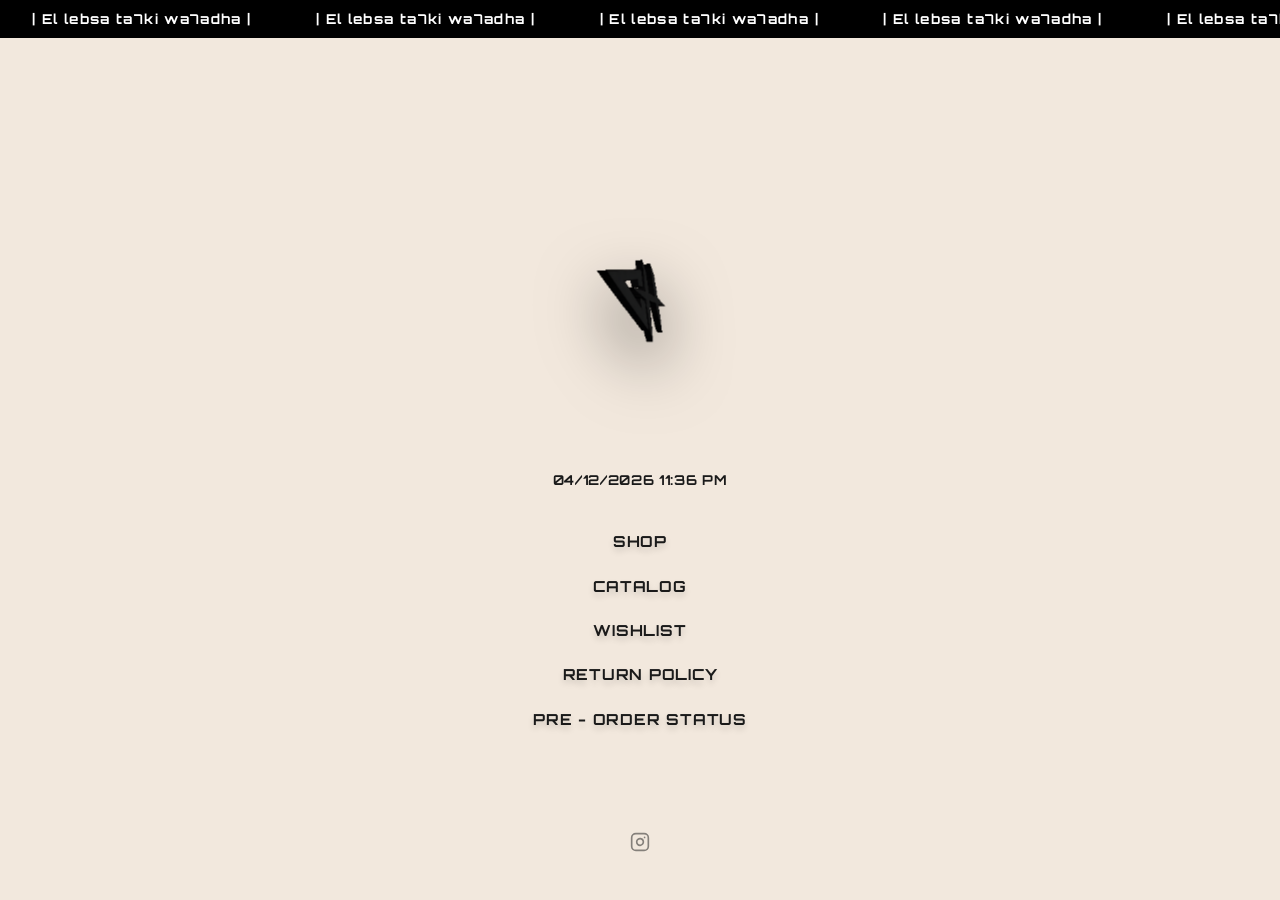
<file: index.html>
<!DOCTYPE html>
<html lang="en">

<head>
    <meta charset="UTF-8" />
    <meta name="viewport" content="width=device-width, initial-scale=1.0" />
    <title>HDID - Enter</title>
    <!-- Google Fonts: Orbitron for the sci-fi/techwear look -->
    <link rel="preconnect" href="https://fonts.googleapis.com">
    <link rel="preconnect" href="https://fonts.gstatic.com" crossorigin>
    <link href="https://fonts.googleapis.com/css2?family=Orbitron:wght@500;700;900&display=swap" rel="stylesheet">
    <link rel="stylesheet" href="./src/style_v2.css">
    <style>
        /* Specific overrides for the strict splash screen layout */
        body,
        html {
            height: 100vh;
            width: 100vw;
            margin: 0;
            padding: 0;
            padding-top: 35px;
            overflow: hidden;
            display: flex;
            flex-direction: column;
            justify-content: space-between;
            align-items: center;
            background-color: #f2e8dd;
            /* Beige base matching the image */
            background-image: none !important;
            /* Remove the global watermark for the splash screen */
            font-family: 'Orbitron', sans-serif;
            color: #1a1a1a;
        }

        .splash-content {
            flex: 1;
            display: flex;
            flex-direction: column;
            justify-content: center;
            align-items: center;
            width: 100%;
            z-index: 10;
        }

        .splash-logo {
            width: 250px;
            /* Adjust based on the gif's native size */
            height: auto;
            margin-bottom: 3rem;
            /* Drop shadow as requested in the video reference */
            filter: drop-shadow(0 25px 30px rgba(0, 0, 0, 0.5));
            transform: scale(1.1);
            /* boost size slightly */
        }

        .date-time {
            font-size: 0.85rem;
            font-weight: 700;
            letter-spacing: 0.05em;
            margin-bottom: 2.5rem;
            text-transform: uppercase;
        }

        .link-stack {
            display: flex;
            flex-direction: column;
            align-items: center;
            gap: 1.25rem;
        }

        .link-item {
            font-size: 0.95rem;
            font-weight: 700;
            letter-spacing: 0.05em;
            color: #1a1a1a;
            text-decoration: none;
            transition: all 0.2s ease;
            text-transform: uppercase;
            text-shadow: 0 4px 6px rgba(0, 0, 0, 0.15);
            /* Soft drop shadow on text */
        }

        .link-item:hover {
            opacity: 0.6;
            transform: scale(1.02);
            letter-spacing: 0.1em;
        }

        .social-icons {
            padding-bottom: 2.5rem;
            display: flex;
            gap: 1.5rem;
            z-index: 10;
            align-items: center;
            opacity: 0.5;
            /* Match the faded look from the image */
        }

        .social-icons svg,
        .social-icons img {
            width: 20px;
            height: 20px;
            color: #1a1a1a;
            transition: transform 0.2s ease, opacity 0.2s ease;
            filter: grayscale(100%);
        }

        .social-icons a:hover svg,
        .social-icons a:hover img {
            transform: translateY(-3px);
            opacity: 1;
        }
    </style>
</head>

<body>

    <!-- Top Announcement Ticker -->
    <div class="top-ticker">
        <div class="ticker-wrapper">
            <div class="ticker-content">
                <span>&nbsp;&nbsp;&nbsp;&nbsp;&nbsp;&nbsp;| El lebsa ta7ki wa7adha |&nbsp;&nbsp;&nbsp;&nbsp;&nbsp;&nbsp;&nbsp;&nbsp;&nbsp;&nbsp;&nbsp;&nbsp;| El lebsa ta7ki wa7adha |&nbsp;&nbsp;&nbsp;&nbsp;&nbsp;&nbsp;&nbsp;&nbsp;&nbsp;&nbsp;&nbsp;&nbsp;| El lebsa ta7ki wa7adha |&nbsp;&nbsp;&nbsp;&nbsp;&nbsp;&nbsp;&nbsp;&nbsp;&nbsp;&nbsp;&nbsp;&nbsp;| El lebsa ta7ki wa7adha |&nbsp;&nbsp;&nbsp;&nbsp;&nbsp;&nbsp;&nbsp;&nbsp;&nbsp;&nbsp;&nbsp;&nbsp;| El lebsa ta7ki wa7adha |&nbsp;&nbsp;&nbsp;&nbsp;&nbsp;&nbsp;&nbsp;&nbsp;&nbsp;&nbsp;&nbsp;&nbsp;| El lebsa ta7ki wa7adha |&nbsp;&nbsp;&nbsp;&nbsp;&nbsp;&nbsp;&nbsp;&nbsp;&nbsp;&nbsp;&nbsp;&nbsp;| El lebsa ta7ki wa7adha |&nbsp;&nbsp;&nbsp;&nbsp;&nbsp;&nbsp;&nbsp;&nbsp;&nbsp;&nbsp;&nbsp;&nbsp;| El lebsa ta7ki wa7adha |&nbsp;&nbsp;&nbsp;&nbsp;&nbsp;&nbsp;&nbsp;&nbsp;&nbsp;&nbsp;&nbsp;&nbsp;| El lebsa ta7ki wa7adha |&nbsp;&nbsp;&nbsp;&nbsp;&nbsp;&nbsp;&nbsp;&nbsp;&nbsp;&nbsp;&nbsp;&nbsp;| El lebsa ta7ki wa7adha |&nbsp;&nbsp;&nbsp;&nbsp;&nbsp;&nbsp;</span>
            </div>
            <div class="ticker-content">
                <span>&nbsp;&nbsp;&nbsp;&nbsp;&nbsp;&nbsp;| El lebsa ta7ki wa7adha |&nbsp;&nbsp;&nbsp;&nbsp;&nbsp;&nbsp;&nbsp;&nbsp;&nbsp;&nbsp;&nbsp;&nbsp;| El lebsa ta7ki wa7adha |&nbsp;&nbsp;&nbsp;&nbsp;&nbsp;&nbsp;&nbsp;&nbsp;&nbsp;&nbsp;&nbsp;&nbsp;| El lebsa ta7ki wa7adha |&nbsp;&nbsp;&nbsp;&nbsp;&nbsp;&nbsp;&nbsp;&nbsp;&nbsp;&nbsp;&nbsp;&nbsp;| El lebsa ta7ki wa7adha |&nbsp;&nbsp;&nbsp;&nbsp;&nbsp;&nbsp;&nbsp;&nbsp;&nbsp;&nbsp;&nbsp;&nbsp;| El lebsa ta7ki wa7adha |&nbsp;&nbsp;&nbsp;&nbsp;&nbsp;&nbsp;&nbsp;&nbsp;&nbsp;&nbsp;&nbsp;&nbsp;| El lebsa ta7ki wa7adha |&nbsp;&nbsp;&nbsp;&nbsp;&nbsp;&nbsp;&nbsp;&nbsp;&nbsp;&nbsp;&nbsp;&nbsp;| El lebsa ta7ki wa7adha |&nbsp;&nbsp;&nbsp;&nbsp;&nbsp;&nbsp;&nbsp;&nbsp;&nbsp;&nbsp;&nbsp;&nbsp;| El lebsa ta7ki wa7adha |&nbsp;&nbsp;&nbsp;&nbsp;&nbsp;&nbsp;&nbsp;&nbsp;&nbsp;&nbsp;&nbsp;&nbsp;| El lebsa ta7ki wa7adha |&nbsp;&nbsp;&nbsp;&nbsp;&nbsp;&nbsp;&nbsp;&nbsp;&nbsp;&nbsp;&nbsp;&nbsp;| El lebsa ta7ki wa7adha |&nbsp;&nbsp;&nbsp;&nbsp;&nbsp;&nbsp;</span>
            </div>
        </div>
    </div>

    <div class="splash-content">
        <img src="./images/logo/logo-3d.gif" alt="HDID 3D Logo" class="splash-logo">

        <!-- Live Date/Time display -->
        <div class="date-time" id="live-time">19/05/2024 3:17 PM</div>

        <!-- Vertical Link Stack -->
        <div class="link-stack">
            <a href="shop.html" class="link-item">SHOP</a>
            <a href="catalog.html" class="link-item">CATALOG</a>
            <a href="wishlist.html" class="link-item">WISHLIST</a>
            <a href="return-policy.html" class="link-item">RETURN POLICY</a>
            <a href="pre-order-status.html" class="link-item">PRE - ORDER STATUS</a>
        </div>
    </div>

    <!-- Minimalist footer icons matching the layout -->
    <div class="social-icons">
        <a href="#" aria-label="Instagram">
            <svg xmlns="http://www.w3.org/2000/svg" viewBox="0 0 24 24" fill="none" stroke="currentColor"
                stroke-width="2" stroke-linecap="round" stroke-linejoin="round">
                <rect x="2" y="2" width="20" height="20" rx="5" ry="5"></rect>
                <path d="M16 11.37A4 4 0 1 1 12.63 8 4 4 0 0 1 16 11.37z"></path>
                <line x1="17.5" y1="6.5" x2="17.51" y2="6.5"></line>
            </svg>
        </a>
    </div>

    <!-- Script to maintain the live date/time display -->
    <script>
        function updateTime() {
            const now = new Date();

            // Format date: DD/MM/YYYY
            const day = String(now.getDate()).padStart(2, '0');
            const month = String(now.getMonth() + 1).padStart(2, '0');
            const year = now.getFullYear();

            // Format time: HH:MM AM/PM
            let hours = now.getHours();
            const minutes = String(now.getMinutes()).padStart(2, '0');
            const ampm = hours >= 12 ? 'PM' : 'AM';

            hours = hours % 12;
            hours = hours ? hours : 12; // the hour '0' should be '12'

            const timeString = `${day}/${month}/${year} ${hours}:${minutes} ${ampm}`;
            document.getElementById('live-time').textContent = timeString;
        }

        // Initialize and update every second
        updateTime();
        setInterval(updateTime, 1000);
    </script>
</body>

</html>
</file>
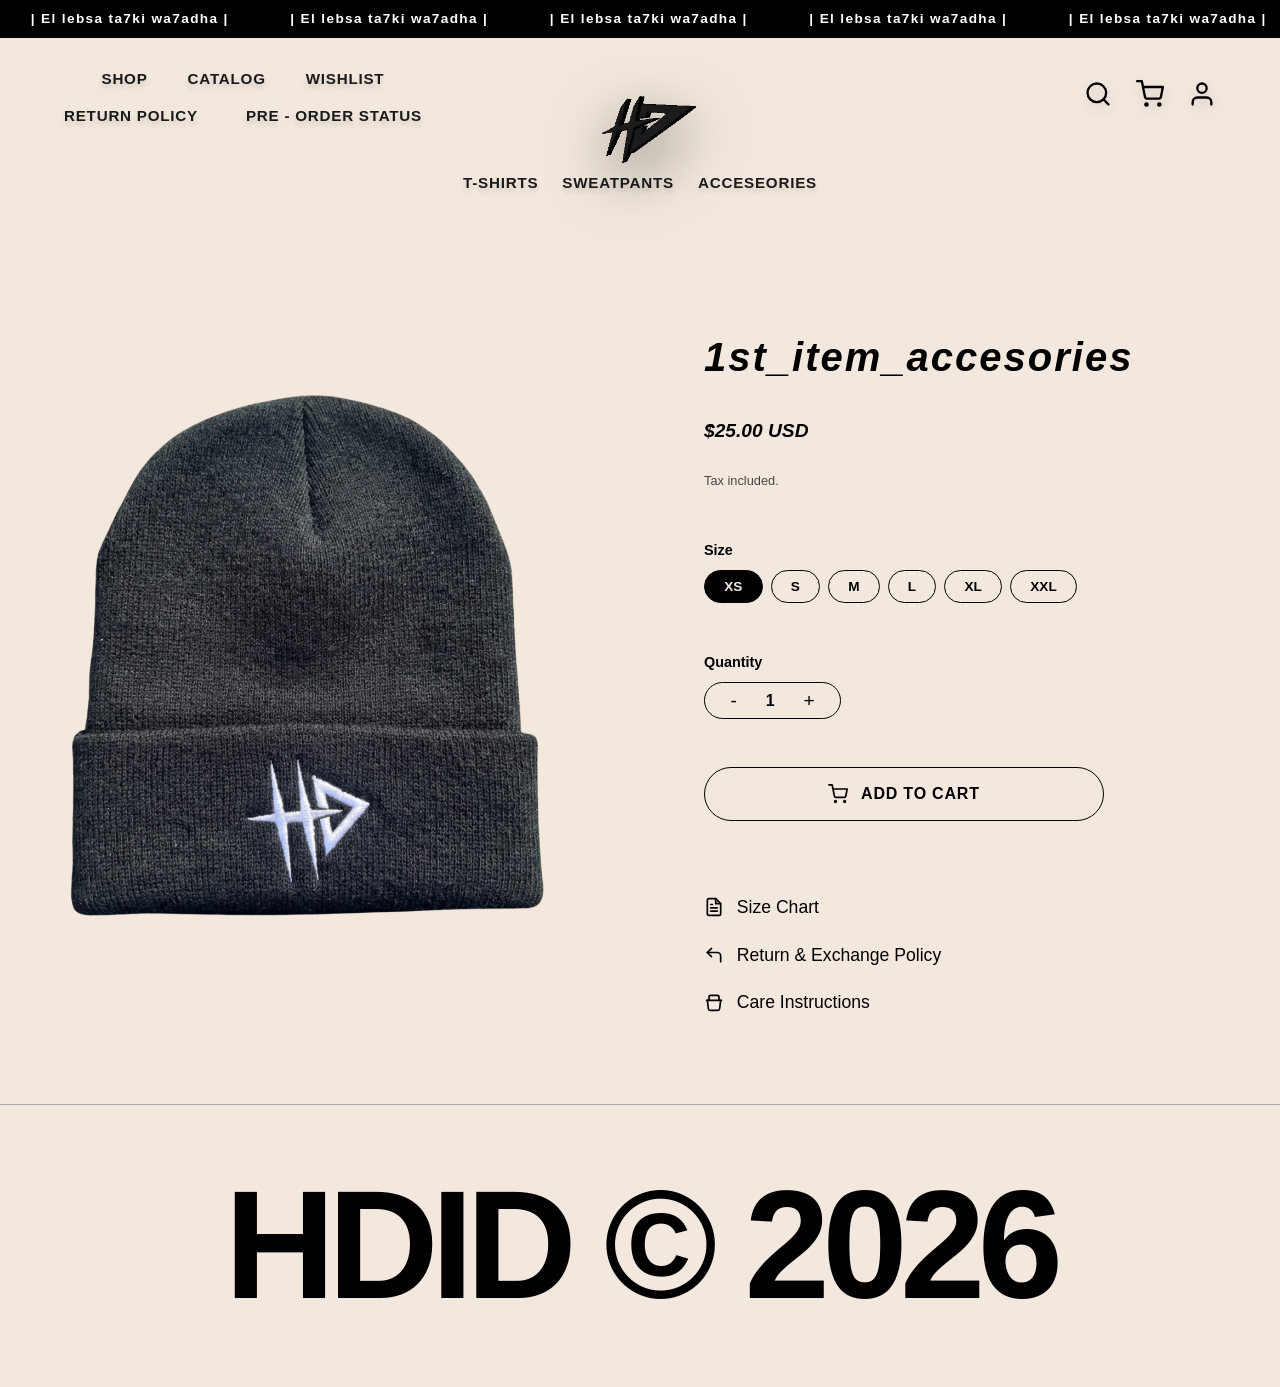
<file: 1st_item_accesories.html>
<!DOCTYPE html>
<html lang="en">

<head>
    <meta charset="UTF-8" />
    <meta name="viewport" content="width=device-width, initial-scale=1.0" />
    <title>Product Details - HDID</title>
    <!-- Google Fonts: Inter -->
    <link rel="preconnect" href="https://fonts.googleapis.com">
    <link rel="preconnect" href="https://fonts.gstatic.com" crossorigin>
    <link href="https://fonts.googleapis.com/css2?family=Inter:wght@300;400;500;600;700&display=swap" rel="stylesheet">
    <link rel="stylesheet" href="./src/style_v2.css">
    <style>
        .product-page-container {
            padding-top: 140px;
            display: grid;
            grid-template-columns: 1fr 1fr;
            gap: var(--spacing-xl);
            margin-bottom: var(--spacing-xl);
            min-height: 70vh;
        }

        .product-gallery {
            background-color: transparent;
            overflow: hidden;
            aspect-ratio: 4/5;
            position: relative;
        }

        .product-details {
            display: flex;
            flex-direction: column;
            justify-content: center;
        }

        .product-details .product-category {
            color: var(--text-secondary);
            text-transform: uppercase;
            letter-spacing: 0.1em;
            font-size: 0.9rem;
            margin-bottom: var(--spacing-sm);
        }

        .product-details .product-title {
            font-size: 2.5rem;
            margin-bottom: var(--spacing-md);
            color: var(--text-primary);
        }

        .product-details .product-price {
            font-size: 1.5rem;
            font-weight: 500;
            margin-bottom: var(--spacing-lg);
        }

        .product-desc {
            color: var(--text-secondary);
            line-height: 1.8;
            margin-bottom: var(--spacing-lg);
        }

        .size-selector {
            margin-bottom: var(--spacing-lg);
        }

        .size-selector h4 {
            margin-bottom: var(--spacing-sm);
        }

        .size-buttons {
            display: flex;
            gap: var(--spacing-sm);
        }

        .size-btn {
            border: 1px solid var(--border-color);
            padding: 0.5rem 1rem;
            border-radius: var(--border-radius-md);
            background: transparent;
            color: var(--text-primary);
            cursor: pointer;
            transition: all var(--transition-fast);
        }

        .size-btn:hover,
        .size-btn.active {
            border-color: var(--text-primary);
            background: var(--text-primary);
            color: var(--bg-color);
        }

        .add-to-cart-container {
            display: flex;
            gap: var(--spacing-md);
            margin-bottom: var(--spacing-xl);
        }

        .add-to-cart-container .btn {
            flex-grow: 1;
        }

        .details-accordion {
            border-top: 1px solid var(--border-color);
        }

        .accordion-item {
            border-bottom: 1px solid var(--border-color);
            padding: var(--spacing-md) 0;
            cursor: pointer;
            display: flex;
            justify-content: space-between;
            align-items: center;
        }

        @media (max-width: 768px) {
            .product-page-container {
                grid-template-columns: 1fr;
            }
        }
    </style>
</head>

<body>

    <!-- V12 Mobile Sticky Header -->
    <div class="mobile-sticky-header">
        <button class="mobile-menu-btn" aria-label="Menu">
            <svg xmlns="http://www.w3.org/2000/svg" width="28" height="28" viewBox="0 0 24 24" fill="none" stroke="currentColor" stroke-width="2" stroke-linecap="round" stroke-linejoin="round"><line x1="3" y1="12" x2="21" y2="12"></line><line x1="3" y1="6" x2="21" y2="6"></line><line x1="3" y1="18" x2="21" y2="18"></line></svg>
        </button>
        
        <div class="sticky-utilities">
            <a href="#" aria-label="Search"><svg xmlns="http://www.w3.org/2000/svg" width="24" height="24" viewBox="0 0 24 24" fill="none" stroke="currentColor" stroke-width="2" stroke-linecap="round" stroke-linejoin="round"><circle cx="11" cy="11" r="8"></circle><line x1="21" y1="21" x2="16.65" y2="16.65"></line></svg></a>
            <a href="cart.html" aria-label="Cart"><svg xmlns="http://www.w3.org/2000/svg" width="24" height="24" viewBox="0 0 24 24" fill="none" stroke="currentColor" stroke-width="2" stroke-linecap="round" stroke-linejoin="round"><circle cx="9" cy="21" r="1"></circle><circle cx="20" cy="21" r="1"></circle><path d="M1 1h4l2.68 13.39a2 2 0 0 0 2 1.61h9.72a2 2 0 0 0 2-1.61L23 6H6"></path></svg></a>
            <a href="login.html" aria-label="Account"><svg xmlns="http://www.w3.org/2000/svg" width="24" height="24" viewBox="0 0 24 24" fill="none" stroke="currentColor" stroke-width="2" stroke-linecap="round" stroke-linejoin="round"><path d="M20 21v-2a4 4 0 0 0-4-4H8a4 4 0 0 0-4 4v2"></path><circle cx="12" cy="7" r="4"></circle></svg></a>
        </div>
    </div>

    <div class="splash-background"></div>

    <!-- Mobile Menu Overlay -->
    <div class="mobile-menu-overlay"></div>
    <div class="mobile-menu-panel">
        <button class="mobile-menu-close">
            <svg xmlns="http://www.w3.org/2000/svg" width="30" height="30" viewBox="0 0 24 24" fill="none" stroke="currentColor" stroke-width="2" stroke-linecap="round" stroke-linejoin="round"><line x1="18" y1="6" x2="6" y2="18"></line><line x1="6" y1="6" x2="18" y2="18"></line></svg>
        </button>

        <div class="mobile-nav-links">
            <a href="shop.html" class="mobile-link">SHOP</a>
            <a href="catalog.html" class="mobile-link">CATALOG</a>
            <a href="wishlist.html" class="mobile-link">WISHLIST</a>
            <a href="return-policy.html" class="mobile-link">RETURN POLICY</a>
            <a href="pre-order-status.html" class="mobile-link">PRE - ORDER STATUS</a>
        </div>

        </div>
    </div>

    <header class="global-header">
        <div class="header-left">
            <div class="nav-staggered">
                <div class="nav-row nav-row-top">
                    <a href="shop.html" class="link-item">SHOP</a>
                    <a href="catalog.html" class="link-item">CATALOG</a>
                    <a href="wishlist.html" class="link-item">WISHLIST</a>
                </div>
                <div class="nav-row nav-row-bottom">
                    <a href="return-policy.html" class="link-item">RETURN POLICY</a>
                    <a href="pre-order-status.html" class="link-item">PRE - ORDER STATUS</a>
                </div>
            </div>
        </div>
        <div class="header-center">
                <a href="index.html" class="logo-link">
                    <img src="./images/logo/logo-3d.gif" alt="HDID Logo" class="header-large-logo">
                </a>
                <div class="header-center-bottom">
                    
                    <div class="header-categories">
                        <a href="t-shirts.html" class="category-item">T-SHIRTS</a>
                        <a href="sweatpants.html" class="category-item">SWEATPANTS</a>
                        <a href="accesories.html" class="category-item">ACCESEORIES</a>
                    </div>
                </div>
            </div>

            <div class="header-right">
                <a href="#" aria-label="Search" class="header-icon">
                    <svg xmlns="http://www.w3.org/2000/svg" viewBox="0 0 24 24" fill="none" stroke="currentColor"
                        stroke-width="2" stroke-linecap="round" stroke-linejoin="round">
                        <circle cx="11" cy="11" r="8"></circle>
                        <line x1="21" y1="21" x2="16.65" y2="16.65"></line>
                    </svg>
                </a>
                <a href="cart.html" aria-label="Cart" class="header-icon">
                    <svg xmlns="http://www.w3.org/2000/svg" viewBox="0 0 24 24" fill="none" stroke="currentColor"
                        stroke-width="2" stroke-linecap="round" stroke-linejoin="round">
                        <circle cx="9" cy="21" r="1"></circle>
                        <circle cx="20" cy="21" r="1"></circle>
                        <path d="M1 1h4l2.68 13.39a2 2 0 0 0 2 1.61h9.72a2 2 0 0 0 2-1.61L23 6H6"></path>
                    </svg>
                </a>
                <a href="#" aria-label="Account" class="header-icon">
                    <svg xmlns="http://www.w3.org/2000/svg" viewBox="0 0 24 24" fill="none" stroke="currentColor"
                        stroke-width="2" stroke-linecap="round" stroke-linejoin="round">
                        <path d="M20 21v-2a4 4 0 0 0-4-4H8a4 4 0 0 0-4 4v2"></path>
                        <circle cx="12" cy="7" r="4"></circle>
                    </svg>
                </a>
            </div>
        </header>

    <!-- Restored Top Announcement Ticker -->
    <div class="top-ticker">
        <div class="ticker-wrapper">
            <div class="ticker-content">
                <span>&nbsp;&nbsp;&nbsp;&nbsp;&nbsp;&nbsp;| El lebsa ta7ki wa7adha |&nbsp;&nbsp;&nbsp;&nbsp;&nbsp;&nbsp;&nbsp;&nbsp;&nbsp;&nbsp;&nbsp;&nbsp;| El lebsa ta7ki wa7adha |&nbsp;&nbsp;&nbsp;&nbsp;&nbsp;&nbsp;&nbsp;&nbsp;&nbsp;&nbsp;&nbsp;&nbsp;| El lebsa ta7ki wa7adha |&nbsp;&nbsp;&nbsp;&nbsp;&nbsp;&nbsp;&nbsp;&nbsp;&nbsp;&nbsp;&nbsp;&nbsp;| El lebsa ta7ki wa7adha |&nbsp;&nbsp;&nbsp;&nbsp;&nbsp;&nbsp;&nbsp;&nbsp;&nbsp;&nbsp;&nbsp;&nbsp;| El lebsa ta7ki wa7adha |&nbsp;&nbsp;&nbsp;&nbsp;&nbsp;&nbsp;&nbsp;&nbsp;&nbsp;&nbsp;&nbsp;&nbsp;| El lebsa ta7ki wa7adha |&nbsp;&nbsp;&nbsp;&nbsp;&nbsp;&nbsp;&nbsp;&nbsp;&nbsp;&nbsp;&nbsp;&nbsp;| El lebsa ta7ki wa7adha |&nbsp;&nbsp;&nbsp;&nbsp;&nbsp;&nbsp;&nbsp;&nbsp;&nbsp;&nbsp;&nbsp;&nbsp;| El lebsa ta7ki wa7adha |&nbsp;&nbsp;&nbsp;&nbsp;&nbsp;&nbsp;&nbsp;&nbsp;&nbsp;&nbsp;&nbsp;&nbsp;| El lebsa ta7ki wa7adha |&nbsp;&nbsp;&nbsp;&nbsp;&nbsp;&nbsp;&nbsp;&nbsp;&nbsp;&nbsp;&nbsp;&nbsp;| El lebsa ta7ki wa7adha |&nbsp;&nbsp;&nbsp;&nbsp;&nbsp;&nbsp;</span>
            </div>
            <div class="ticker-content">
                <span>&nbsp;&nbsp;&nbsp;&nbsp;&nbsp;&nbsp;| El lebsa ta7ki wa7adha |&nbsp;&nbsp;&nbsp;&nbsp;&nbsp;&nbsp;&nbsp;&nbsp;&nbsp;&nbsp;&nbsp;&nbsp;| El lebsa ta7ki wa7adha |&nbsp;&nbsp;&nbsp;&nbsp;&nbsp;&nbsp;&nbsp;&nbsp;&nbsp;&nbsp;&nbsp;&nbsp;| El lebsa ta7ki wa7adha |&nbsp;&nbsp;&nbsp;&nbsp;&nbsp;&nbsp;&nbsp;&nbsp;&nbsp;&nbsp;&nbsp;&nbsp;| El lebsa ta7ki wa7adha |&nbsp;&nbsp;&nbsp;&nbsp;&nbsp;&nbsp;&nbsp;&nbsp;&nbsp;&nbsp;&nbsp;&nbsp;| El lebsa ta7ki wa7adha |&nbsp;&nbsp;&nbsp;&nbsp;&nbsp;&nbsp;&nbsp;&nbsp;&nbsp;&nbsp;&nbsp;&nbsp;| El lebsa ta7ki wa7adha |&nbsp;&nbsp;&nbsp;&nbsp;&nbsp;&nbsp;&nbsp;&nbsp;&nbsp;&nbsp;&nbsp;&nbsp;| El lebsa ta7ki wa7adha |&nbsp;&nbsp;&nbsp;&nbsp;&nbsp;&nbsp;&nbsp;&nbsp;&nbsp;&nbsp;&nbsp;&nbsp;| El lebsa ta7ki wa7adha |&nbsp;&nbsp;&nbsp;&nbsp;&nbsp;&nbsp;&nbsp;&nbsp;&nbsp;&nbsp;&nbsp;&nbsp;| El lebsa ta7ki wa7adha |&nbsp;&nbsp;&nbsp;&nbsp;&nbsp;&nbsp;&nbsp;&nbsp;&nbsp;&nbsp;&nbsp;&nbsp;| El lebsa ta7ki wa7adha |&nbsp;&nbsp;&nbsp;&nbsp;&nbsp;&nbsp;</span>
            </div>
        </div>
    </div>




        <!-- Main Content -->
        <main class="container">
            <div class="product-page-container fade-in-up">
                <!-- Left Column: Gallery -->
                <div class="product-gallery carousel-container">
                    <button class="carousel-btn prev-btn" aria-label="Previous image">&lt;</button>
                    <img src="./images/1st_item_accesories/1.png" alt="1st_item_accesories 1" class="product-img carousel-slide active">
                    <img src="./images/1st_item_accesories/2.png" alt="1st_item_accesories 2" class="product-img carousel-slide">
                    <img src="./images/1st_item_accesories/3.png" alt="1st_item_accesories 3" class="product-img carousel-slide">
                    <button class="carousel-btn next-btn" aria-label="Next image">&gt;</button>
                </div>

                <!-- Right Column: Details -->
                <div class="product-details layout-v4">
                    <h1 class="product-title-pill" data-edit-id="prod-2nd-title">1st_item_accesories</h1>
                    <p class="product-price-pill" data-edit-id="prod-2nd-price">$25.00 USD</p>
                    <p class="product-tax" data-edit-id="prod-2nd-tax">Tax included.</p>

                    <div class="size-selector-pill">
                        <label class="pill-label">Size</label>
                        <div class="size-buttons-pill">
                            <button class="size-btn-pill active">XS</button>
                            <button class="size-btn-pill">S</button>
                            <button class="size-btn-pill">M</button>
                            <button class="size-btn-pill">L</button>
                            <button class="size-btn-pill">XL</button>
                            <button class="size-btn-pill">XXL</button>
                        </div>
                    </div>

                    <div class="quantity-selector-pill">
                        <label class="pill-label">Quantity</label>
                        <div class="quantity-controls-pill">
                            <button class="qty-btn" aria-label="Decrease quantity">-</button>
                            <span class="qty-value">1</span>
                            <button class="qty-btn" aria-label="Increase quantity">+</button>
                        </div>
                    </div>

                    <button class="add-to-cart-pill" onclick="alert('Item added to cart!')">
                        <svg class="cart-icon-small" xmlns="http://www.w3.org/2000/svg" viewBox="0 0 24 24" fill="none"
                            stroke="currentColor" stroke-width="2" stroke-linecap="round" stroke-linejoin="round">
                            <circle cx="9" cy="21" r="1"></circle>
                            <circle cx="20" cy="21" r="1"></circle>
                            <path d="M1 1h4l2.68 13.39a2 2 0 0 0 2 1.61h9.72a2 2 0 0 0 2-1.61L23 6H6"></path>
                        </svg>
                        ADD TO CART
                    </button>

                    
                    
                    <div class="product-info-links">
                        <div class="info-link-item" onclick="openPanel('empty')">
                            <svg xmlns="http://www.w3.org/2000/svg" width="20" height="20" viewBox="0 0 24 24" fill="none" stroke="currentColor" stroke-width="2" stroke-linecap="round" stroke-linejoin="round"><path d="M14 2H6a2 2 0 0 0-2 2v16a2 2 0 0 0 2 2h12a2 2 0 0 0 2-2V8z"></path><polyline points="14 2 14 8 20 8"></polyline><line x1="16" y1="13" x2="8" y2="13"></line><line x1="16" y1="17" x2="8" y2="17"></line><polyline points="10 9 9 9 8 9"></polyline></svg>
                            <span>Size Chart</span>
                        </div>
                        <div class="info-link-item" onclick="openPanel('empty')">
                            <svg xmlns="http://www.w3.org/2000/svg" width="20" height="20" viewBox="0 0 24 24" fill="none" stroke="currentColor" stroke-width="2" stroke-linecap="round" stroke-linejoin="round"><line x1="9" y1="14" x2="4" y2="9"></line><line x1="4" y1="9" x2="9" y2="4"></line><path d="M20 20v-7a4 4 0 0 0-4-4H4"></path></svg>
                            <span>Return & Exchange Policy</span>
                        </div>
                        <div class="info-link-item" onclick="openPanel('empty')">
                            <svg xmlns="http://www.w3.org/2000/svg" width="20" height="20" viewBox="0 0 24 24" fill="none" stroke="currentColor" stroke-width="2" stroke-linecap="round" stroke-linejoin="round"><path d="M3 10h18"></path><path d="M6 10V6c0-1.1.9-2 2-2h8c1.1 0 2 .9 2 2v4"></path><path d="M4 10l1.3 10.4c.1.9 1 1.6 2 1.6h9.4c1 0 1.9-.7 2-1.6L20 10"></path></svg>
                            <span>Care Instructions</span>
                        </div>
                    </div>

                </div>
            </div>
        </main>

        <!-- Minimalist Footer -->
                        <!-- Massive Static Footer -->
        <footer class="site-footer" style="padding: 4rem 0; border-top: 1px solid var(--border-color); margin-top: 4rem; background-color: var(--bg-color); overflow: hidden; text-align: center;">
            <div style="font-size: 12vw; font-weight: 900; font-family: var(--font-family); color: var(--text-primary); letter-spacing: -0.05em; line-height: 1;">
                HDID &copy; 2026
            </div>
        </footer>
    </div>
    <script src="./src/main.js"></script>

    <script type="module" src="./src/carousel.js"></script>


    <!-- Side Panel Structure -->
    <div id="side-panel-overlay" class="side-panel-overlay" onclick="closePanel()"></div>
    <div id="side-panel" class="side-panel">
        <button class="close-panel-btn" aria-label="Close" onclick="closePanel()">
            <svg xmlns="http://www.w3.org/2000/svg" width="30" height="30" fill="none" stroke="currentColor" stroke-width="2" stroke-linecap="round" stroke-linejoin="round" viewBox="0 0 24 24"><line x1="18" y1="6" x2="6" y2="18"></line><line x1="6" y1="6" x2="18" y2="18"></line></svg>
        </button>
        <div id="panel-content-area" class="panel-content"></div>
    </div>
    <script src="./src/side_panel.js"></script>
    
</body>

</html>
</file>
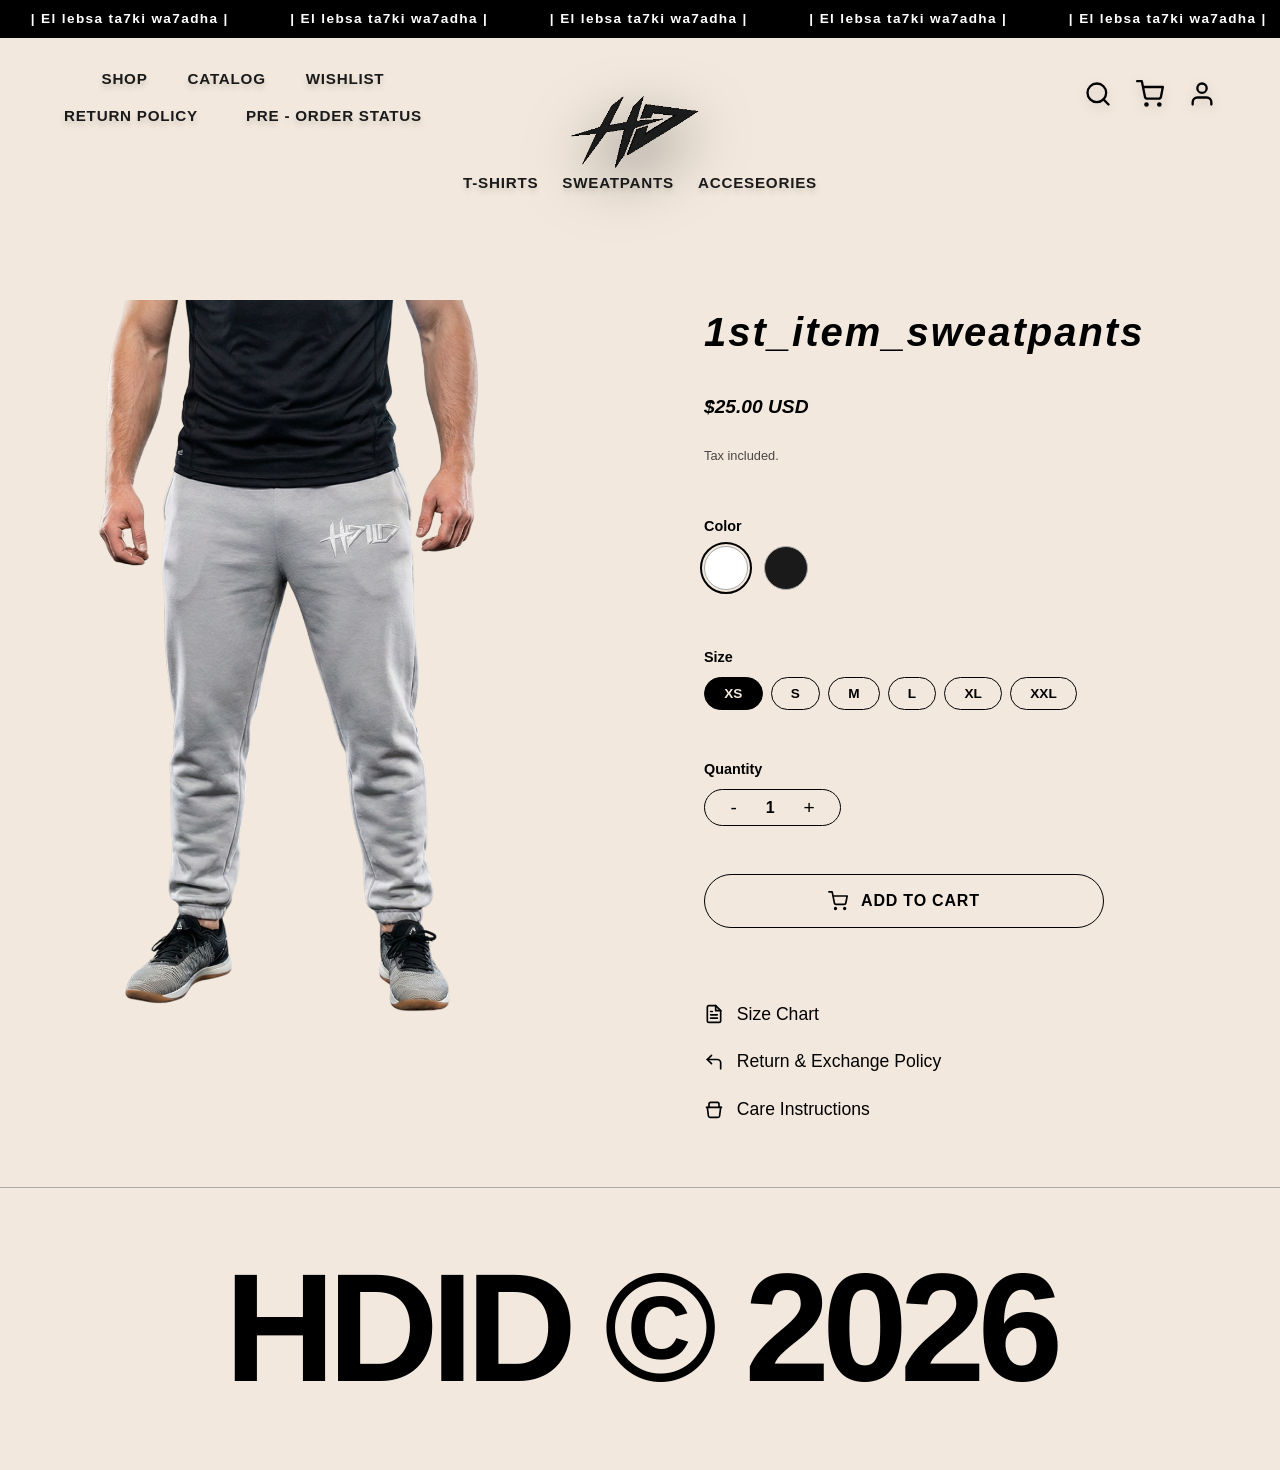
<file: 1st_item_sweatpants.html>
<!DOCTYPE html>
<html lang="en">

<head>
    <meta charset="UTF-8" />
    <meta name="viewport" content="width=device-width, initial-scale=1.0" />
    <title>Product Details - HDID</title>
    <!-- Google Fonts: Inter -->
    <link rel="preconnect" href="https://fonts.googleapis.com">
    <link rel="preconnect" href="https://fonts.gstatic.com" crossorigin>
    <link href="https://fonts.googleapis.com/css2?family=Inter:wght@300;400;500;600;700&display=swap" rel="stylesheet">
    <link rel="stylesheet" href="./src/style_v2.css">
    <style>
        .product-page-container {
            padding-top: 140px;
            display: grid;
            grid-template-columns: 1fr 1fr;
            gap: var(--spacing-xl);
            margin-bottom: var(--spacing-xl);
            min-height: 70vh;
        }

        .product-gallery {
            background-color: transparent;
            overflow: hidden;
            aspect-ratio: 4/5;
            position: relative;
        }

        .product-details {
            display: flex;
            flex-direction: column;
            justify-content: center;
        }

        .product-details .product-category {
            color: var(--text-secondary);
            text-transform: uppercase;
            letter-spacing: 0.1em;
            font-size: 0.9rem;
            margin-bottom: var(--spacing-sm);
        }

        .product-details .product-title {
            font-size: 2.5rem;
            margin-bottom: var(--spacing-md);
            color: var(--text-primary);
        }

        .product-details .product-price {
            font-size: 1.5rem;
            font-weight: 500;
            margin-bottom: var(--spacing-lg);
        }

        .product-desc {
            color: var(--text-secondary);
            line-height: 1.8;
            margin-bottom: var(--spacing-lg);
        }

        .size-selector {
            margin-bottom: var(--spacing-lg);
        }

        .size-selector h4 {
            margin-bottom: var(--spacing-sm);
        }

        .size-buttons {
            display: flex;
            gap: var(--spacing-sm);
        }

        .size-btn {
            border: 1px solid var(--border-color);
            padding: 0.5rem 1rem;
            border-radius: var(--border-radius-md);
            background: transparent;
            color: var(--text-primary);
            cursor: pointer;
            transition: all var(--transition-fast);
        }

        .size-btn:hover,
        .size-btn.active {
            border-color: var(--text-primary);
            background: var(--text-primary);
            color: var(--bg-color);
        }

        .add-to-cart-container {
            display: flex;
            gap: var(--spacing-md);
            margin-bottom: var(--spacing-xl);
        }

        .add-to-cart-container .btn {
            flex-grow: 1;
        }

        .details-accordion {
            border-top: 1px solid var(--border-color);
        }

        .accordion-item {
            border-bottom: 1px solid var(--border-color);
            padding: var(--spacing-md) 0;
            cursor: pointer;
            display: flex;
            justify-content: space-between;
            align-items: center;
        }

        @media (max-width: 768px) {
            .product-page-container {
                grid-template-columns: 1fr;
            }
        }
    </style>
</head>

<body>

    <!-- V12 Mobile Sticky Header -->
    <div class="mobile-sticky-header">
        <button class="mobile-menu-btn" aria-label="Menu">
            <svg xmlns="http://www.w3.org/2000/svg" width="28" height="28" viewBox="0 0 24 24" fill="none"
                stroke="currentColor" stroke-width="2" stroke-linecap="round" stroke-linejoin="round">
                <line x1="3" y1="12" x2="21" y2="12"></line>
                <line x1="3" y1="6" x2="21" y2="6"></line>
                <line x1="3" y1="18" x2="21" y2="18"></line>
            </svg>
        </button>

        <div class="sticky-utilities">
            <a href="#" aria-label="Search"><svg xmlns="http://www.w3.org/2000/svg" width="24" height="24"
                    viewBox="0 0 24 24" fill="none" stroke="currentColor" stroke-width="2" stroke-linecap="round"
                    stroke-linejoin="round">
                    <circle cx="11" cy="11" r="8"></circle>
                    <line x1="21" y1="21" x2="16.65" y2="16.65"></line>
                </svg></a>
            <a href="cart.html" aria-label="Cart"><svg xmlns="http://www.w3.org/2000/svg" width="24" height="24"
                    viewBox="0 0 24 24" fill="none" stroke="currentColor" stroke-width="2" stroke-linecap="round"
                    stroke-linejoin="round">
                    <circle cx="9" cy="21" r="1"></circle>
                    <circle cx="20" cy="21" r="1"></circle>
                    <path d="M1 1h4l2.68 13.39a2 2 0 0 0 2 1.61h9.72a2 2 0 0 0 2-1.61L23 6H6"></path>
                </svg></a>
            <a href="login.html" aria-label="Account"><svg xmlns="http://www.w3.org/2000/svg" width="24" height="24"
                    viewBox="0 0 24 24" fill="none" stroke="currentColor" stroke-width="2" stroke-linecap="round"
                    stroke-linejoin="round">
                    <path d="M20 21v-2a4 4 0 0 0-4-4H8a4 4 0 0 0-4 4v2"></path>
                    <circle cx="12" cy="7" r="4"></circle>
                </svg></a>
        </div>
    </div>

    <div class="splash-background"></div>

    <!-- Mobile Menu Overlay -->
    <div class="mobile-menu-overlay"></div>
    <div class="mobile-menu-panel">
        <button class="mobile-menu-close">
            <svg xmlns="http://www.w3.org/2000/svg" width="30" height="30" viewBox="0 0 24 24" fill="none"
                stroke="currentColor" stroke-width="2" stroke-linecap="round" stroke-linejoin="round">
                <line x1="18" y1="6" x2="6" y2="18"></line>
                <line x1="6" y1="6" x2="18" y2="18"></line>
            </svg>
        </button>

        <div class="mobile-nav-links">
            <a href="shop.html" class="mobile-link">SHOP</a>
            <a href="catalog.html" class="mobile-link">CATALOG</a>
            <a href="wishlist.html" class="mobile-link">WISHLIST</a>
            <a href="return-policy.html" class="mobile-link">RETURN POLICY</a>
            <a href="pre-order-status.html" class="mobile-link">PRE - ORDER STATUS</a>
        </div>

    </div>
    </div>

    <header class="global-header">
        <div class="header-left">
            <div class="nav-staggered">
                <div class="nav-row nav-row-top">
                    <a href="shop.html" class="link-item">SHOP</a>
                    <a href="catalog.html" class="link-item">CATALOG</a>
                    <a href="wishlist.html" class="link-item">WISHLIST</a>
                </div>
                <div class="nav-row nav-row-bottom">
                    <a href="return-policy.html" class="link-item">RETURN POLICY</a>
                    <a href="pre-order-status.html" class="link-item">PRE - ORDER STATUS</a>
                </div>
            </div>
        </div>
        <div class="header-center">
            <a href="index.html" class="logo-link">
                <img src="./images/logo/logo-3d.gif" alt="HDID Logo" class="header-large-logo">
            </a>
            <div class="header-center-bottom">

                <div class="header-categories">
                    <a href="t-shirts.html" class="category-item">T-SHIRTS</a>
                    <a href="sweatpants.html" class="category-item">SWEATPANTS</a>
                    <a href="accesories.html" class="category-item">ACCESEORIES</a>
                </div>
            </div>
        </div>

        <div class="header-right">
            <a href="#" aria-label="Search" class="header-icon">
                <svg xmlns="http://www.w3.org/2000/svg" viewBox="0 0 24 24" fill="none" stroke="currentColor"
                    stroke-width="2" stroke-linecap="round" stroke-linejoin="round">
                    <circle cx="11" cy="11" r="8"></circle>
                    <line x1="21" y1="21" x2="16.65" y2="16.65"></line>
                </svg>
            </a>
            <a href="cart.html" aria-label="Cart" class="header-icon">
                <svg xmlns="http://www.w3.org/2000/svg" viewBox="0 0 24 24" fill="none" stroke="currentColor"
                    stroke-width="2" stroke-linecap="round" stroke-linejoin="round">
                    <circle cx="9" cy="21" r="1"></circle>
                    <circle cx="20" cy="21" r="1"></circle>
                    <path d="M1 1h4l2.68 13.39a2 2 0 0 0 2 1.61h9.72a2 2 0 0 0 2-1.61L23 6H6"></path>
                </svg>
            </a>
            <a href="#" aria-label="Account" class="header-icon">
                <svg xmlns="http://www.w3.org/2000/svg" viewBox="0 0 24 24" fill="none" stroke="currentColor"
                    stroke-width="2" stroke-linecap="round" stroke-linejoin="round">
                    <path d="M20 21v-2a4 4 0 0 0-4-4H8a4 4 0 0 0-4 4v2"></path>
                    <circle cx="12" cy="7" r="4"></circle>
                </svg>
            </a>
        </div>
    </header>

    <!-- Restored Top Announcement Ticker -->
    <div class="top-ticker">
        <div class="ticker-wrapper">
            <div class="ticker-content">
                <span>&nbsp;&nbsp;&nbsp;&nbsp;&nbsp;&nbsp;| El lebsa ta7ki wa7adha
                    |&nbsp;&nbsp;&nbsp;&nbsp;&nbsp;&nbsp;&nbsp;&nbsp;&nbsp;&nbsp;&nbsp;&nbsp;| El lebsa ta7ki wa7adha
                    |&nbsp;&nbsp;&nbsp;&nbsp;&nbsp;&nbsp;&nbsp;&nbsp;&nbsp;&nbsp;&nbsp;&nbsp;| El lebsa ta7ki wa7adha
                    |&nbsp;&nbsp;&nbsp;&nbsp;&nbsp;&nbsp;&nbsp;&nbsp;&nbsp;&nbsp;&nbsp;&nbsp;| El lebsa ta7ki wa7adha
                    |&nbsp;&nbsp;&nbsp;&nbsp;&nbsp;&nbsp;&nbsp;&nbsp;&nbsp;&nbsp;&nbsp;&nbsp;| El lebsa ta7ki wa7adha
                    |&nbsp;&nbsp;&nbsp;&nbsp;&nbsp;&nbsp;&nbsp;&nbsp;&nbsp;&nbsp;&nbsp;&nbsp;| El lebsa ta7ki wa7adha
                    |&nbsp;&nbsp;&nbsp;&nbsp;&nbsp;&nbsp;&nbsp;&nbsp;&nbsp;&nbsp;&nbsp;&nbsp;| El lebsa ta7ki wa7adha
                    |&nbsp;&nbsp;&nbsp;&nbsp;&nbsp;&nbsp;&nbsp;&nbsp;&nbsp;&nbsp;&nbsp;&nbsp;| El lebsa ta7ki wa7adha
                    |&nbsp;&nbsp;&nbsp;&nbsp;&nbsp;&nbsp;&nbsp;&nbsp;&nbsp;&nbsp;&nbsp;&nbsp;| El lebsa ta7ki wa7adha
                    |&nbsp;&nbsp;&nbsp;&nbsp;&nbsp;&nbsp;&nbsp;&nbsp;&nbsp;&nbsp;&nbsp;&nbsp;| El lebsa ta7ki wa7adha
                    |&nbsp;&nbsp;&nbsp;&nbsp;&nbsp;&nbsp;</span>
            </div>
            <div class="ticker-content">
                <span>&nbsp;&nbsp;&nbsp;&nbsp;&nbsp;&nbsp;| El lebsa ta7ki wa7adha
                    |&nbsp;&nbsp;&nbsp;&nbsp;&nbsp;&nbsp;&nbsp;&nbsp;&nbsp;&nbsp;&nbsp;&nbsp;| El lebsa ta7ki wa7adha
                    |&nbsp;&nbsp;&nbsp;&nbsp;&nbsp;&nbsp;&nbsp;&nbsp;&nbsp;&nbsp;&nbsp;&nbsp;| El lebsa ta7ki wa7adha
                    |&nbsp;&nbsp;&nbsp;&nbsp;&nbsp;&nbsp;&nbsp;&nbsp;&nbsp;&nbsp;&nbsp;&nbsp;| El lebsa ta7ki wa7adha
                    |&nbsp;&nbsp;&nbsp;&nbsp;&nbsp;&nbsp;&nbsp;&nbsp;&nbsp;&nbsp;&nbsp;&nbsp;| El lebsa ta7ki wa7adha
                    |&nbsp;&nbsp;&nbsp;&nbsp;&nbsp;&nbsp;&nbsp;&nbsp;&nbsp;&nbsp;&nbsp;&nbsp;| El lebsa ta7ki wa7adha
                    |&nbsp;&nbsp;&nbsp;&nbsp;&nbsp;&nbsp;&nbsp;&nbsp;&nbsp;&nbsp;&nbsp;&nbsp;| El lebsa ta7ki wa7adha
                    |&nbsp;&nbsp;&nbsp;&nbsp;&nbsp;&nbsp;&nbsp;&nbsp;&nbsp;&nbsp;&nbsp;&nbsp;| El lebsa ta7ki wa7adha
                    |&nbsp;&nbsp;&nbsp;&nbsp;&nbsp;&nbsp;&nbsp;&nbsp;&nbsp;&nbsp;&nbsp;&nbsp;| El lebsa ta7ki wa7adha
                    |&nbsp;&nbsp;&nbsp;&nbsp;&nbsp;&nbsp;&nbsp;&nbsp;&nbsp;&nbsp;&nbsp;&nbsp;| El lebsa ta7ki wa7adha
                    |&nbsp;&nbsp;&nbsp;&nbsp;&nbsp;&nbsp;</span>
            </div>
        </div>
    </div>




    <!-- Main Content -->
    <main class="container">
        <div class="product-page-container fade-in-up">
            <!-- Left Column: Gallery -->
            <div class="product-gallery carousel-container">
                <button class="carousel-btn prev-btn" aria-label="Previous image">&lt;</button>
                <img id="prod-img-1" src="./images/1st_item_sweatpants/1.png" alt="1st_item_sweatpants view 1"
                    class="product-img carousel-slide active">
                <img id="prod-img-2" src="./images/1st_item_sweatpants/2.png" alt="1st_item_sweatpants view 2"
                    class="product-img carousel-slide">
                <button class="carousel-btn next-btn" aria-label="Next image">&gt;</button>
            </div>

            <!-- Right Column: Details -->
            <div class="product-details layout-v4">
                <h1 class="product-title-pill" data-edit-id="prod-3rd-title">1st_item_sweatpants</h1>
                <p class="product-price-pill" data-edit-id="prod-3rd-price">$25.00 USD</p>
                <p class="product-tax" data-edit-id="prod-3rd-tax">Tax included.</p>


                <div class="color-selector-pill" style="margin-bottom: var(--spacing-lg);">
                    <label class="pill-label">Color</label>
                    <div class="color-swatch-container">
                        <div id="color-white" class="color-swatch active"
                            style="background-color: #ffffff; border: 1px solid var(--border-color);"></div>
                        <div id="color-black" class="color-swatch"
                            style="background-color: #1a1a1a; border: 1px solid var(--border-color);"></div>
                    </div>
                </div>

                <div class="size-selector-pill">
                    <label class="pill-label">Size</label>
                    <div class="size-buttons-pill">
                        <button class="size-btn-pill active">XS</button>
                        <button class="size-btn-pill">S</button>
                        <button class="size-btn-pill">M</button>
                        <button class="size-btn-pill">L</button>
                        <button class="size-btn-pill">XL</button>
                        <button class="size-btn-pill">XXL</button>
                    </div>
                </div>

                <div class="quantity-selector-pill">
                    <label class="pill-label">Quantity</label>
                    <div class="quantity-controls-pill">
                        <button class="qty-btn" aria-label="Decrease quantity">-</button>
                        <span class="qty-value">1</span>
                        <button class="qty-btn" aria-label="Increase quantity">+</button>
                    </div>
                </div>

                <button class="add-to-cart-pill" onclick="alert('Item added to cart!')">
                    <svg class="cart-icon-small" xmlns="http://www.w3.org/2000/svg" viewBox="0 0 24 24" fill="none"
                        stroke="currentColor" stroke-width="2" stroke-linecap="round" stroke-linejoin="round">
                        <circle cx="9" cy="21" r="1"></circle>
                        <circle cx="20" cy="21" r="1"></circle>
                        <path d="M1 1h4l2.68 13.39a2 2 0 0 0 2 1.61h9.72a2 2 0 0 0 2-1.61L23 6H6"></path>
                    </svg>
                    ADD TO CART
                </button>



                <div class="product-info-links">
                    <div class="info-link-item" onclick="openPanel('empty')">
                        <svg xmlns="http://www.w3.org/2000/svg" width="20" height="20" viewBox="0 0 24 24" fill="none"
                            stroke="currentColor" stroke-width="2" stroke-linecap="round" stroke-linejoin="round">
                            <path d="M14 2H6a2 2 0 0 0-2 2v16a2 2 0 0 0 2 2h12a2 2 0 0 0 2-2V8z"></path>
                            <polyline points="14 2 14 8 20 8"></polyline>
                            <line x1="16" y1="13" x2="8" y2="13"></line>
                            <line x1="16" y1="17" x2="8" y2="17"></line>
                            <polyline points="10 9 9 9 8 9"></polyline>
                        </svg>
                        <span>Size Chart</span>
                    </div>
                    <div class="info-link-item" onclick="openPanel('empty')">
                        <svg xmlns="http://www.w3.org/2000/svg" width="20" height="20" viewBox="0 0 24 24" fill="none"
                            stroke="currentColor" stroke-width="2" stroke-linecap="round" stroke-linejoin="round">
                            <line x1="9" y1="14" x2="4" y2="9"></line>
                            <line x1="4" y1="9" x2="9" y2="4"></line>
                            <path d="M20 20v-7a4 4 0 0 0-4-4H4"></path>
                        </svg>
                        <span>Return & Exchange Policy</span>
                    </div>
                    <div class="info-link-item" onclick="openPanel('empty')">
                        <svg xmlns="http://www.w3.org/2000/svg" width="20" height="20" viewBox="0 0 24 24" fill="none"
                            stroke="currentColor" stroke-width="2" stroke-linecap="round" stroke-linejoin="round">
                            <path d="M3 10h18"></path>
                            <path d="M6 10V6c0-1.1.9-2 2-2h8c1.1 0 2 .9 2 2v4"></path>
                            <path d="M4 10l1.3 10.4c.1.9 1 1.6 2 1.6h9.4c1 0 1.9-.7 2-1.6L20 10"></path>
                        </svg>
                        <span>Care Instructions</span>
                    </div>
                </div>

            </div>
        </div>
    </main>

    <!-- Minimalist Footer -->
    <!-- Massive Static Footer -->
    <footer class="site-footer"
        style="padding: 4rem 0; border-top: 1px solid var(--border-color); margin-top: 4rem; background-color: var(--bg-color); overflow: hidden; text-align: center;">
        <div
            style="font-size: 12vw; font-weight: 900; font-family: var(--font-family); color: var(--text-primary); letter-spacing: -0.05em; line-height: 1;">
            HDID &copy; 2026
        </div>
    </footer>
    </div>
    <script src="./src/main.js"></script>

    <script type="module" src="./src/carousel.js"></script>


    <script>
        document.addEventListener('DOMContentLoaded', () => {
            const whiteBtn = document.getElementById('color-white');
            const blackBtn = document.getElementById('color-black');
            const img1 = document.getElementById('prod-img-1');
            const img2 = document.getElementById('prod-img-2');

            if (whiteBtn && blackBtn) {
                whiteBtn.addEventListener('click', () => {
                    img1.src = './images/1st_item_sweatpants/1.png';
                    img2.src = './images/1st_item_sweatpants/2.png';
                    whiteBtn.classList.add('active');
                    blackBtn.classList.remove('active');
                });

                blackBtn.addEventListener('click', () => {
                    img1.src = './images/1st_item_sweatpants/3.png';
                    img2.src = './images/1st_item_sweatpants/4.png';
                    blackBtn.classList.add('active');
                    whiteBtn.classList.remove('active');
                });
            }
        });
    </script>

    <!-- Side Panel Structure -->
    <div id="side-panel-overlay" class="side-panel-overlay" onclick="closePanel()"></div>
    <div id="side-panel" class="side-panel">
        <button class="close-panel-btn" aria-label="Close" onclick="closePanel()">
            <svg xmlns="http://www.w3.org/2000/svg" width="30" height="30" fill="none" stroke="currentColor"
                stroke-width="2" stroke-linecap="round" stroke-linejoin="round" viewBox="0 0 24 24">
                <line x1="18" y1="6" x2="6" y2="18"></line>
                <line x1="6" y1="6" x2="18" y2="18"></line>
            </svg>
        </button>
        <div id="panel-content-area" class="panel-content"></div>
    </div>
    <script src="./src/side_panel.js"></script>

</body>


</html>
</file>
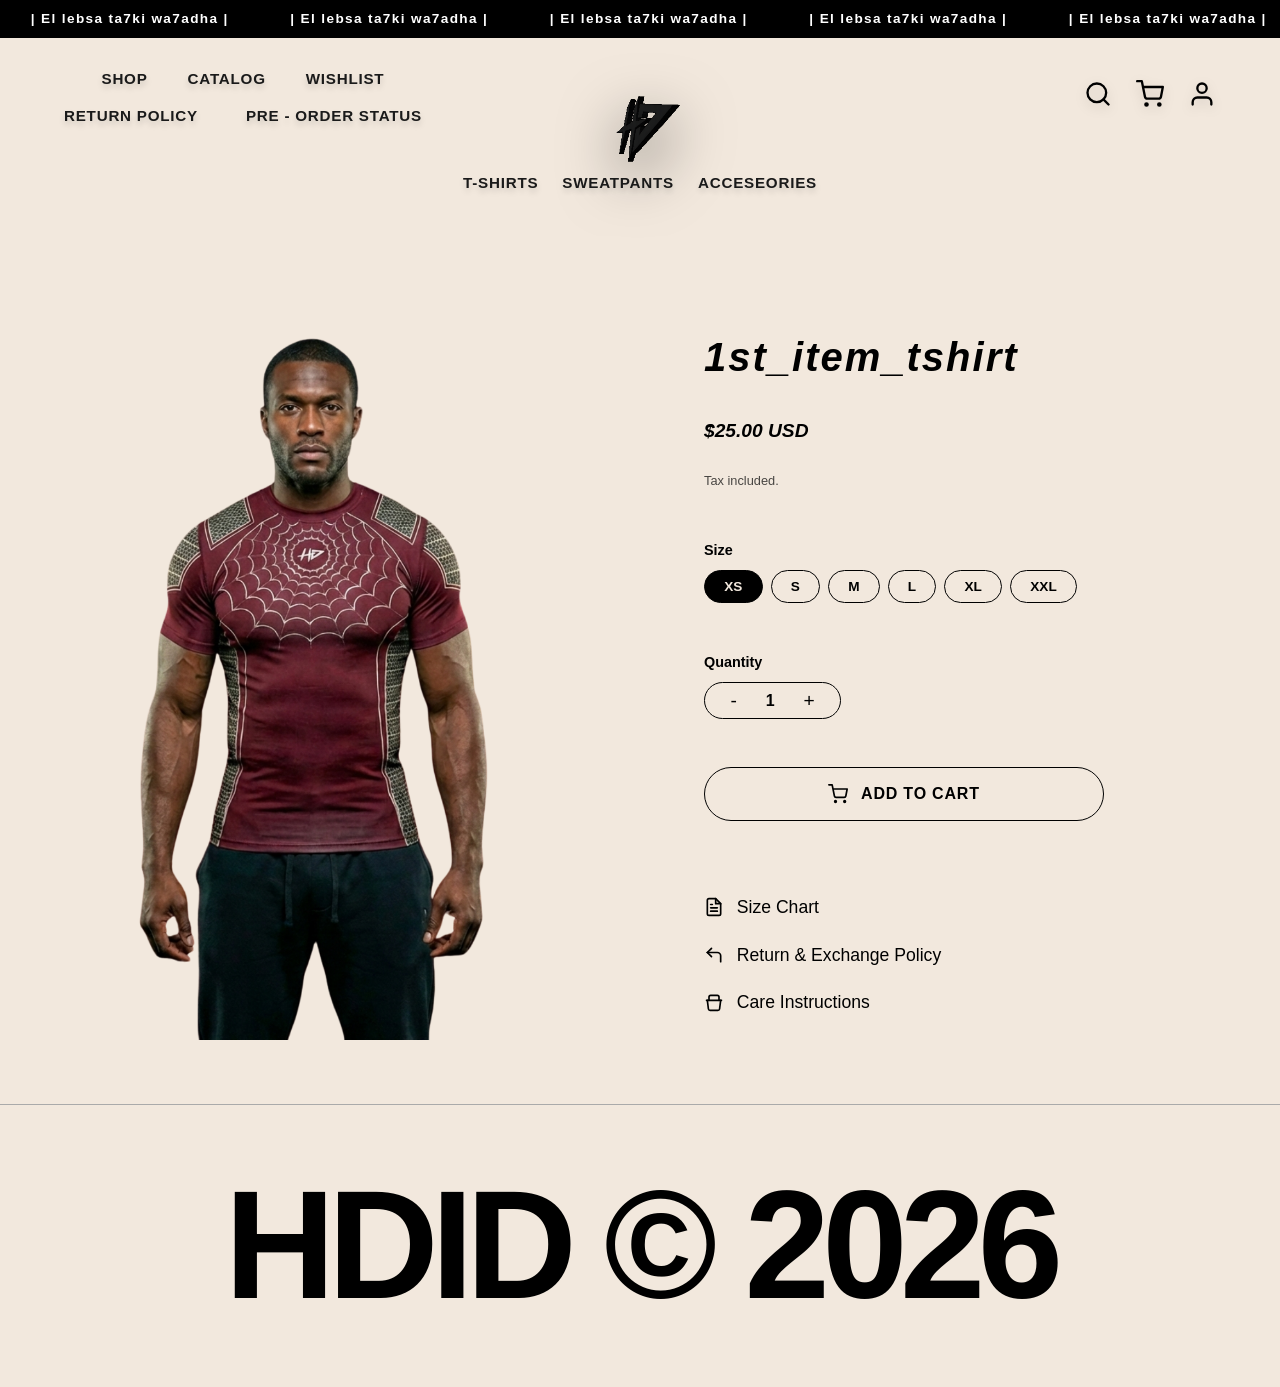
<file: 1st_item_tshirt.html>
<!DOCTYPE html>
<html lang="en">

<head>
    <meta charset="UTF-8" />
    <meta name="viewport" content="width=device-width, initial-scale=1.0" />
    <title>Product Details - HDID</title>
    <!-- Google Fonts: Inter -->
    <link rel="preconnect" href="https://fonts.googleapis.com">
    <link rel="preconnect" href="https://fonts.gstatic.com" crossorigin>
    <link href="https://fonts.googleapis.com/css2?family=Inter:wght@300;400;500;600;700&display=swap" rel="stylesheet">
    <link rel="stylesheet" href="./src/style_v2.css">
    <style>
        .product-page-container {
            padding-top: 140px;
            display: grid;
            grid-template-columns: 1fr 1fr;
            gap: var(--spacing-xl);
            margin-bottom: var(--spacing-xl);
            min-height: 70vh;
        }

        .product-gallery {
            background-color: transparent;
            overflow: hidden;
            aspect-ratio: 4/5;
            position: relative;
        }

        .product-details {
            display: flex;
            flex-direction: column;
            justify-content: center;
        }

        .product-details .product-category {
            color: var(--text-secondary);
            text-transform: uppercase;
            letter-spacing: 0.1em;
            font-size: 0.9rem;
            margin-bottom: var(--spacing-sm);
        }

        .product-details .product-title {
            font-size: 2.5rem;
            margin-bottom: var(--spacing-md);
            color: var(--text-primary);
        }

        .product-details .product-price {
            font-size: 1.5rem;
            font-weight: 500;
            margin-bottom: var(--spacing-lg);
        }

        .product-desc {
            color: var(--text-secondary);
            line-height: 1.8;
            margin-bottom: var(--spacing-lg);
        }

        .size-selector {
            margin-bottom: var(--spacing-lg);
        }

        .size-selector h4 {
            margin-bottom: var(--spacing-sm);
        }

        .size-buttons {
            display: flex;
            gap: var(--spacing-sm);
        }

        .size-btn {
            border: 1px solid var(--border-color);
            padding: 0.5rem 1rem;
            border-radius: var(--border-radius-md);
            background: transparent;
            color: var(--text-primary);
            cursor: pointer;
            transition: all var(--transition-fast);
        }

        .size-btn:hover,
        .size-btn.active {
            border-color: var(--text-primary);
            background: var(--text-primary);
            color: var(--bg-color);
        }

        .add-to-cart-container {
            display: flex;
            gap: var(--spacing-md);
            margin-bottom: var(--spacing-xl);
        }

        .add-to-cart-container .btn {
            flex-grow: 1;
        }

        .details-accordion {
            border-top: 1px solid var(--border-color);
        }

        .accordion-item {
            border-bottom: 1px solid var(--border-color);
            padding: var(--spacing-md) 0;
            cursor: pointer;
            display: flex;
            justify-content: space-between;
            align-items: center;
        }

        @media (max-width: 768px) {
            .product-page-container {
                grid-template-columns: 1fr;
            }
        }
    </style>
</head>

<body>

    <!-- V12 Mobile Sticky Header -->
    <div class="mobile-sticky-header">
        <button class="mobile-menu-btn" aria-label="Menu">
            <svg xmlns="http://www.w3.org/2000/svg" width="28" height="28" viewBox="0 0 24 24" fill="none" stroke="currentColor" stroke-width="2" stroke-linecap="round" stroke-linejoin="round"><line x1="3" y1="12" x2="21" y2="12"></line><line x1="3" y1="6" x2="21" y2="6"></line><line x1="3" y1="18" x2="21" y2="18"></line></svg>
        </button>
        
        <div class="sticky-utilities">
            <a href="#" aria-label="Search"><svg xmlns="http://www.w3.org/2000/svg" width="24" height="24" viewBox="0 0 24 24" fill="none" stroke="currentColor" stroke-width="2" stroke-linecap="round" stroke-linejoin="round"><circle cx="11" cy="11" r="8"></circle><line x1="21" y1="21" x2="16.65" y2="16.65"></line></svg></a>
            <a href="cart.html" aria-label="Cart"><svg xmlns="http://www.w3.org/2000/svg" width="24" height="24" viewBox="0 0 24 24" fill="none" stroke="currentColor" stroke-width="2" stroke-linecap="round" stroke-linejoin="round"><circle cx="9" cy="21" r="1"></circle><circle cx="20" cy="21" r="1"></circle><path d="M1 1h4l2.68 13.39a2 2 0 0 0 2 1.61h9.72a2 2 0 0 0 2-1.61L23 6H6"></path></svg></a>
            <a href="login.html" aria-label="Account"><svg xmlns="http://www.w3.org/2000/svg" width="24" height="24" viewBox="0 0 24 24" fill="none" stroke="currentColor" stroke-width="2" stroke-linecap="round" stroke-linejoin="round"><path d="M20 21v-2a4 4 0 0 0-4-4H8a4 4 0 0 0-4 4v2"></path><circle cx="12" cy="7" r="4"></circle></svg></a>
        </div>
    </div>

    <div class="splash-background"></div>

    <!-- Mobile Menu Overlay -->
    <div class="mobile-menu-overlay"></div>
    <div class="mobile-menu-panel">
        <button class="mobile-menu-close">
            <svg xmlns="http://www.w3.org/2000/svg" width="30" height="30" viewBox="0 0 24 24" fill="none" stroke="currentColor" stroke-width="2" stroke-linecap="round" stroke-linejoin="round"><line x1="18" y1="6" x2="6" y2="18"></line><line x1="6" y1="6" x2="18" y2="18"></line></svg>
        </button>

        <div class="mobile-nav-links">
            <a href="shop.html" class="mobile-link">SHOP</a>
            <a href="catalog.html" class="mobile-link">CATALOG</a>
            <a href="wishlist.html" class="mobile-link">WISHLIST</a>
            <a href="return-policy.html" class="mobile-link">RETURN POLICY</a>
            <a href="pre-order-status.html" class="mobile-link">PRE - ORDER STATUS</a>
        </div>

        </div>
    </div>

    <header class="global-header">
        <div class="header-left">
            <div class="nav-staggered">
                <div class="nav-row nav-row-top">
                    <a href="shop.html" class="link-item">SHOP</a>
                    <a href="catalog.html" class="link-item">CATALOG</a>
                    <a href="wishlist.html" class="link-item">WISHLIST</a>
                </div>
                <div class="nav-row nav-row-bottom">
                    <a href="return-policy.html" class="link-item">RETURN POLICY</a>
                    <a href="pre-order-status.html" class="link-item">PRE - ORDER STATUS</a>
                </div>
            </div>
        </div>
        <div class="header-center">
                <a href="index.html" class="logo-link">
                    <img src="./images/logo/logo-3d.gif" alt="HDID Logo" class="header-large-logo">
                </a>
                <div class="header-center-bottom">
                    
                    <div class="header-categories">
                        <a href="t-shirts.html" class="category-item">T-SHIRTS</a>
                        <a href="sweatpants.html" class="category-item">SWEATPANTS</a>
                        <a href="accesories.html" class="category-item">ACCESEORIES</a>
                    </div>
                </div>
            </div>

            <div class="header-right">
                <a href="#" aria-label="Search" class="header-icon">
                    <svg xmlns="http://www.w3.org/2000/svg" viewBox="0 0 24 24" fill="none" stroke="currentColor"
                        stroke-width="2" stroke-linecap="round" stroke-linejoin="round">
                        <circle cx="11" cy="11" r="8"></circle>
                        <line x1="21" y1="21" x2="16.65" y2="16.65"></line>
                    </svg>
                </a>
                <a href="cart.html" aria-label="Cart" class="header-icon">
                    <svg xmlns="http://www.w3.org/2000/svg" viewBox="0 0 24 24" fill="none" stroke="currentColor"
                        stroke-width="2" stroke-linecap="round" stroke-linejoin="round">
                        <circle cx="9" cy="21" r="1"></circle>
                        <circle cx="20" cy="21" r="1"></circle>
                        <path d="M1 1h4l2.68 13.39a2 2 0 0 0 2 1.61h9.72a2 2 0 0 0 2-1.61L23 6H6"></path>
                    </svg>
                </a>
                <a href="#" aria-label="Account" class="header-icon">
                    <svg xmlns="http://www.w3.org/2000/svg" viewBox="0 0 24 24" fill="none" stroke="currentColor"
                        stroke-width="2" stroke-linecap="round" stroke-linejoin="round">
                        <path d="M20 21v-2a4 4 0 0 0-4-4H8a4 4 0 0 0-4 4v2"></path>
                        <circle cx="12" cy="7" r="4"></circle>
                    </svg>
                </a>
            </div>
        </header>

    <!-- Restored Top Announcement Ticker -->
    <div class="top-ticker">
        <div class="ticker-wrapper">
            <div class="ticker-content">
                <span>&nbsp;&nbsp;&nbsp;&nbsp;&nbsp;&nbsp;| El lebsa ta7ki wa7adha |&nbsp;&nbsp;&nbsp;&nbsp;&nbsp;&nbsp;&nbsp;&nbsp;&nbsp;&nbsp;&nbsp;&nbsp;| El lebsa ta7ki wa7adha |&nbsp;&nbsp;&nbsp;&nbsp;&nbsp;&nbsp;&nbsp;&nbsp;&nbsp;&nbsp;&nbsp;&nbsp;| El lebsa ta7ki wa7adha |&nbsp;&nbsp;&nbsp;&nbsp;&nbsp;&nbsp;&nbsp;&nbsp;&nbsp;&nbsp;&nbsp;&nbsp;| El lebsa ta7ki wa7adha |&nbsp;&nbsp;&nbsp;&nbsp;&nbsp;&nbsp;&nbsp;&nbsp;&nbsp;&nbsp;&nbsp;&nbsp;| El lebsa ta7ki wa7adha |&nbsp;&nbsp;&nbsp;&nbsp;&nbsp;&nbsp;&nbsp;&nbsp;&nbsp;&nbsp;&nbsp;&nbsp;| El lebsa ta7ki wa7adha |&nbsp;&nbsp;&nbsp;&nbsp;&nbsp;&nbsp;&nbsp;&nbsp;&nbsp;&nbsp;&nbsp;&nbsp;| El lebsa ta7ki wa7adha |&nbsp;&nbsp;&nbsp;&nbsp;&nbsp;&nbsp;&nbsp;&nbsp;&nbsp;&nbsp;&nbsp;&nbsp;| El lebsa ta7ki wa7adha |&nbsp;&nbsp;&nbsp;&nbsp;&nbsp;&nbsp;&nbsp;&nbsp;&nbsp;&nbsp;&nbsp;&nbsp;| El lebsa ta7ki wa7adha |&nbsp;&nbsp;&nbsp;&nbsp;&nbsp;&nbsp;&nbsp;&nbsp;&nbsp;&nbsp;&nbsp;&nbsp;| El lebsa ta7ki wa7adha |&nbsp;&nbsp;&nbsp;&nbsp;&nbsp;&nbsp;</span>
            </div>
            <div class="ticker-content">
                <span>&nbsp;&nbsp;&nbsp;&nbsp;&nbsp;&nbsp;| El lebsa ta7ki wa7adha |&nbsp;&nbsp;&nbsp;&nbsp;&nbsp;&nbsp;&nbsp;&nbsp;&nbsp;&nbsp;&nbsp;&nbsp;| El lebsa ta7ki wa7adha |&nbsp;&nbsp;&nbsp;&nbsp;&nbsp;&nbsp;&nbsp;&nbsp;&nbsp;&nbsp;&nbsp;&nbsp;| El lebsa ta7ki wa7adha |&nbsp;&nbsp;&nbsp;&nbsp;&nbsp;&nbsp;&nbsp;&nbsp;&nbsp;&nbsp;&nbsp;&nbsp;| El lebsa ta7ki wa7adha |&nbsp;&nbsp;&nbsp;&nbsp;&nbsp;&nbsp;&nbsp;&nbsp;&nbsp;&nbsp;&nbsp;&nbsp;| El lebsa ta7ki wa7adha |&nbsp;&nbsp;&nbsp;&nbsp;&nbsp;&nbsp;&nbsp;&nbsp;&nbsp;&nbsp;&nbsp;&nbsp;| El lebsa ta7ki wa7adha |&nbsp;&nbsp;&nbsp;&nbsp;&nbsp;&nbsp;&nbsp;&nbsp;&nbsp;&nbsp;&nbsp;&nbsp;| El lebsa ta7ki wa7adha |&nbsp;&nbsp;&nbsp;&nbsp;&nbsp;&nbsp;&nbsp;&nbsp;&nbsp;&nbsp;&nbsp;&nbsp;| El lebsa ta7ki wa7adha |&nbsp;&nbsp;&nbsp;&nbsp;&nbsp;&nbsp;&nbsp;&nbsp;&nbsp;&nbsp;&nbsp;&nbsp;| El lebsa ta7ki wa7adha |&nbsp;&nbsp;&nbsp;&nbsp;&nbsp;&nbsp;&nbsp;&nbsp;&nbsp;&nbsp;&nbsp;&nbsp;| El lebsa ta7ki wa7adha |&nbsp;&nbsp;&nbsp;&nbsp;&nbsp;&nbsp;</span>
            </div>
        </div>
    </div>




        <!-- Main Content -->
        <main class="container">
            <div class="product-page-container fade-in-up">
                <!-- Left Column: Gallery -->
                <div class="product-gallery carousel-container">
                    <button class="carousel-btn prev-btn" aria-label="Previous image">&lt;</button>
                    <img src="./images/1st_item_tshirt/1.png" alt="Black and White 1"
                        class="product-img carousel-slide active">
                    <img src="./images/1st_item_tshirt/3.png" alt="Black and White 3" class="product-img carousel-slide">
                    <img src="./images/1st_item_tshirt/2.png" alt="Black and White 2" class="product-img carousel-slide">
                    <img src="./images/1st_item_tshirt/4.png" alt="Black and White 4" class="product-img carousel-slide">
                    <img src="./images/1st_item_tshirt/5.png" alt="1st_item_tshirt view 5" class="product-img carousel-slide">
                    <img src="./images/1st_item_tshirt/6.PNG" alt="Black and White 6" class="product-img carousel-slide">
                    <img src="./images/1st_item_tshirt/7.png" alt="Black and White 7" class="product-img carousel-slide">
                    <button class="carousel-btn next-btn" aria-label="Next image">&gt;</button>
                </div>

                <!-- Right Column: Details -->
                <div class="product-details layout-v4">
                    <h1 class="product-title-pill" data-edit-id="prod-bw-title">1st_item_tshirt</h1>
                    <p class="product-price-pill" data-edit-id="prod-bw-price">$25.00 USD</p>
                    <p class="product-tax" data-edit-id="prod-bw-tax">Tax included.</p>

                    <div class="size-selector-pill">
                        <label class="pill-label">Size</label>
                        <div class="size-buttons-pill">
                            <button class="size-btn-pill active">XS</button>
                            <button class="size-btn-pill">S</button>
                            <button class="size-btn-pill">M</button>
                            <button class="size-btn-pill">L</button>
                            <button class="size-btn-pill">XL</button>
                            <button class="size-btn-pill">XXL</button>
                        </div>
                    </div>

                    <div class="quantity-selector-pill">
                        <label class="pill-label">Quantity</label>
                        <div class="quantity-controls-pill">
                            <button class="qty-btn" aria-label="Decrease quantity">-</button>
                            <span class="qty-value">1</span>
                            <button class="qty-btn" aria-label="Increase quantity">+</button>
                        </div>
                    </div>

                    <button class="add-to-cart-pill" onclick="alert('Item added to cart!')">
                        <svg class="cart-icon-small" xmlns="http://www.w3.org/2000/svg" viewBox="0 0 24 24" fill="none"
                            stroke="currentColor" stroke-width="2" stroke-linecap="round" stroke-linejoin="round">
                            <circle cx="9" cy="21" r="1"></circle>
                            <circle cx="20" cy="21" r="1"></circle>
                            <path d="M1 1h4l2.68 13.39a2 2 0 0 0 2 1.61h9.72a2 2 0 0 0 2-1.61L23 6H6"></path>
                        </svg>
                        ADD TO CART
                    </button>

                    
                    
                    <div class="product-info-links">
                        <div class="info-link-item" onclick="openPanel('sizeGuide')">
                            <svg xmlns="http://www.w3.org/2000/svg" width="20" height="20" viewBox="0 0 24 24" fill="none" stroke="currentColor" stroke-width="2" stroke-linecap="round" stroke-linejoin="round"><path d="M14 2H6a2 2 0 0 0-2 2v16a2 2 0 0 0 2 2h12a2 2 0 0 0 2-2V8z"></path><polyline points="14 2 14 8 20 8"></polyline><line x1="16" y1="13" x2="8" y2="13"></line><line x1="16" y1="17" x2="8" y2="17"></line><polyline points="10 9 9 9 8 9"></polyline></svg>
                            <span>Size Chart</span>
                        </div>
                        <div class="info-link-item" onclick="openPanel('empty')">
                            <svg xmlns="http://www.w3.org/2000/svg" width="20" height="20" viewBox="0 0 24 24" fill="none" stroke="currentColor" stroke-width="2" stroke-linecap="round" stroke-linejoin="round"><line x1="9" y1="14" x2="4" y2="9"></line><line x1="4" y1="9" x2="9" y2="4"></line><path d="M20 20v-7a4 4 0 0 0-4-4H4"></path></svg>
                            <span>Return & Exchange Policy</span>
                        </div>
                        <div class="info-link-item" onclick="openPanel('empty')">
                            <svg xmlns="http://www.w3.org/2000/svg" width="20" height="20" viewBox="0 0 24 24" fill="none" stroke="currentColor" stroke-width="2" stroke-linecap="round" stroke-linejoin="round"><path d="M3 10h18"></path><path d="M6 10V6c0-1.1.9-2 2-2h8c1.1 0 2 .9 2 2v4"></path><path d="M4 10l1.3 10.4c.1.9 1 1.6 2 1.6h9.4c1 0 1.9-.7 2-1.6L20 10"></path></svg>
                            <span>Care Instructions</span>
                        </div>
                    </div>

                </div>
            </div>
        </main>

        <!-- Minimalist Footer -->
                        <!-- Massive Static Footer -->
        <footer class="site-footer" style="padding: 4rem 0; border-top: 1px solid var(--border-color); margin-top: 4rem; background-color: var(--bg-color); overflow: hidden; text-align: center;">
            <div style="font-size: 12vw; font-weight: 900; font-family: var(--font-family); color: var(--text-primary); letter-spacing: -0.05em; line-height: 1;">
                HDID &copy; 2026
            </div>
        </footer>
    </div>
    <script src="./src/main.js"></script>

    <script type="module" src="./src/carousel.js"></script>


    <!-- Side Panel Structure -->
    <div id="side-panel-overlay" class="side-panel-overlay" onclick="closePanel()"></div>
    <div id="side-panel" class="side-panel">
        <button class="close-panel-btn" aria-label="Close" onclick="closePanel()">
            <svg xmlns="http://www.w3.org/2000/svg" width="30" height="30" fill="none" stroke="currentColor" stroke-width="2" stroke-linecap="round" stroke-linejoin="round" viewBox="0 0 24 24"><line x1="18" y1="6" x2="6" y2="18"></line><line x1="6" y1="6" x2="18" y2="18"></line></svg>
        </button>
        <div id="panel-content-area" class="panel-content"></div>
    </div>
    <script src="./src/side_panel.js"></script>
    
</body>

</html>
</file>
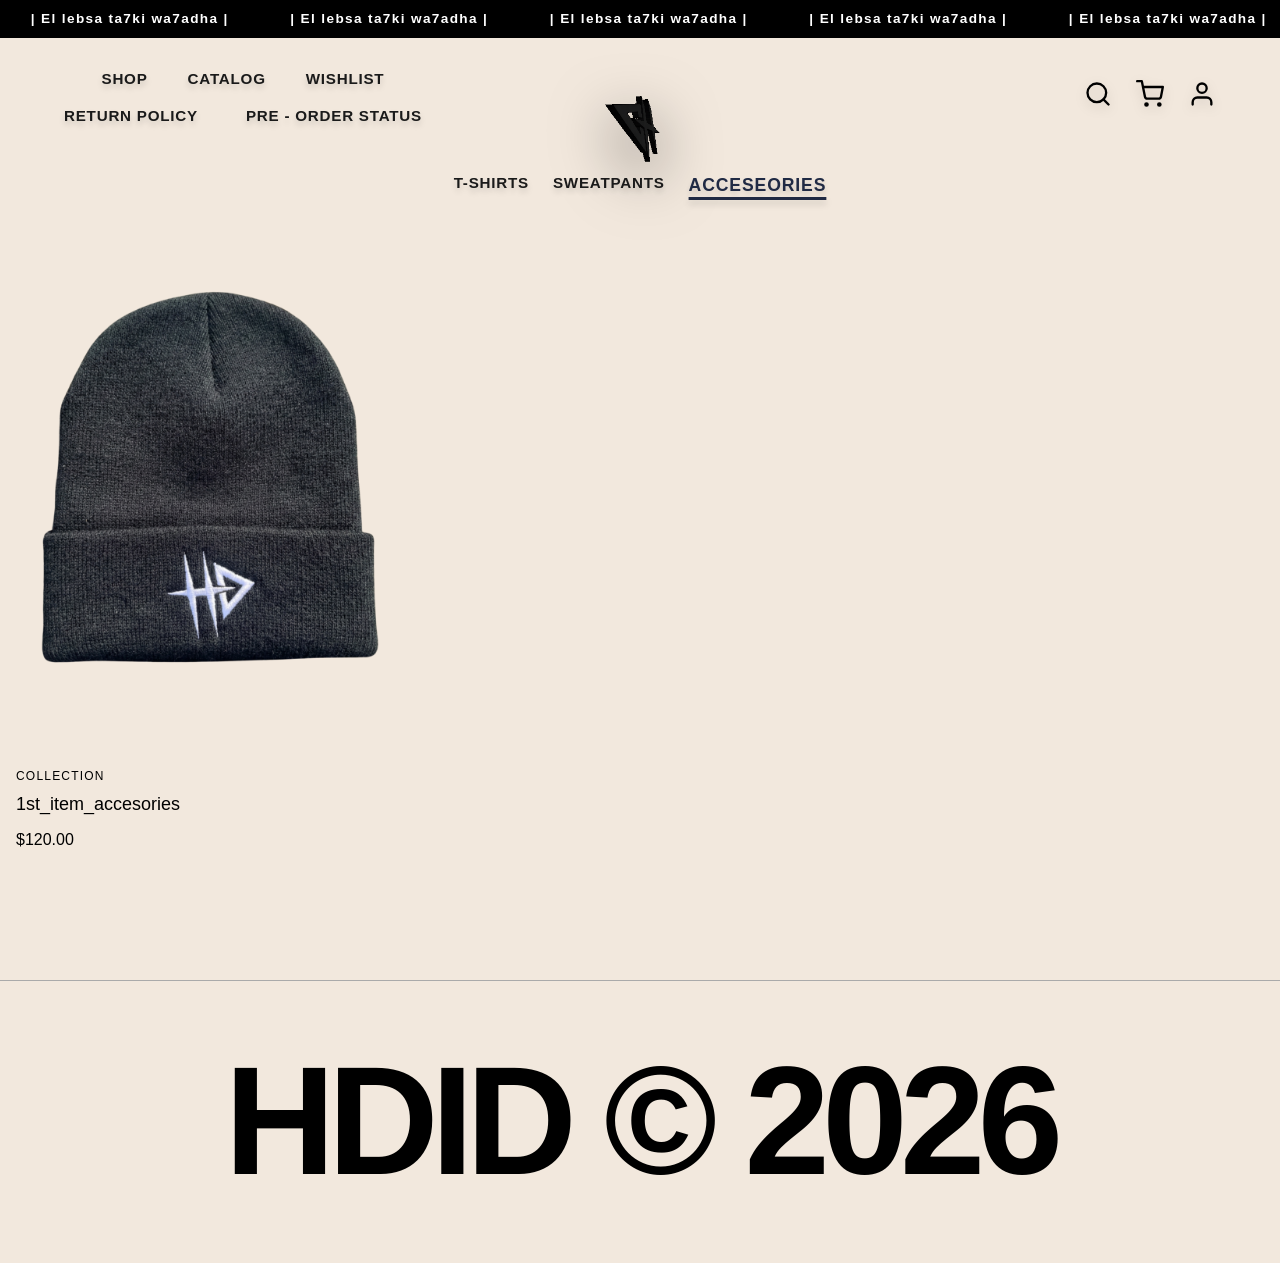
<file: accesories.html>
<!DOCTYPE html>
<html lang="en">

<head>
    <meta charset="UTF-8" />
    <meta name="viewport" content="width=device-width, initial-scale=1.0" />
    <title>Shop - HDID</title>
    <!-- Google Fonts: Inter -->
    <link rel="preconnect" href="https://fonts.googleapis.com">
    <link rel="preconnect" href="https://fonts.gstatic.com" crossorigin>
    <link href="https://fonts.googleapis.com/css2?family=Inter:wght@300;400;500;600;700&display=swap" rel="stylesheet">
    <link rel="stylesheet" href="./src/style_v2.css">
    <style>
        .shop-header {
            padding-top: 140px;
            text-align: center;
            margin-bottom: var(--spacing-xl);
        }
    </style>
</head>

<body>

    <!-- V12 Mobile Sticky Header -->
    <div class="mobile-sticky-header">
        <button class="mobile-menu-btn" aria-label="Menu">
            <svg xmlns="http://www.w3.org/2000/svg" width="28" height="28" viewBox="0 0 24 24" fill="none" stroke="currentColor" stroke-width="2" stroke-linecap="round" stroke-linejoin="round"><line x1="3" y1="12" x2="21" y2="12"></line><line x1="3" y1="6" x2="21" y2="6"></line><line x1="3" y1="18" x2="21" y2="18"></line></svg>
        </button>
        
        <div class="sticky-utilities">
            <a href="#" aria-label="Search"><svg xmlns="http://www.w3.org/2000/svg" width="24" height="24" viewBox="0 0 24 24" fill="none" stroke="currentColor" stroke-width="2" stroke-linecap="round" stroke-linejoin="round"><circle cx="11" cy="11" r="8"></circle><line x1="21" y1="21" x2="16.65" y2="16.65"></line></svg></a>
            <a href="cart.html" aria-label="Cart"><svg xmlns="http://www.w3.org/2000/svg" width="24" height="24" viewBox="0 0 24 24" fill="none" stroke="currentColor" stroke-width="2" stroke-linecap="round" stroke-linejoin="round"><circle cx="9" cy="21" r="1"></circle><circle cx="20" cy="21" r="1"></circle><path d="M1 1h4l2.68 13.39a2 2 0 0 0 2 1.61h9.72a2 2 0 0 0 2-1.61L23 6H6"></path></svg></a>
            <a href="login.html" aria-label="Account"><svg xmlns="http://www.w3.org/2000/svg" width="24" height="24" viewBox="0 0 24 24" fill="none" stroke="currentColor" stroke-width="2" stroke-linecap="round" stroke-linejoin="round"><path d="M20 21v-2a4 4 0 0 0-4-4H8a4 4 0 0 0-4 4v2"></path><circle cx="12" cy="7" r="4"></circle></svg></a>
        </div>
    </div>

    <div class="splash-background"></div>

    <!-- Mobile Menu Overlay -->
    <div class="mobile-menu-overlay"></div>
    <div class="mobile-menu-panel">
        <button class="mobile-menu-close">
            <svg xmlns="http://www.w3.org/2000/svg" width="30" height="30" viewBox="0 0 24 24" fill="none" stroke="currentColor" stroke-width="2" stroke-linecap="round" stroke-linejoin="round"><line x1="18" y1="6" x2="6" y2="18"></line><line x1="6" y1="6" x2="18" y2="18"></line></svg>
        </button>

        <div class="mobile-nav-links">
            <a href="shop.html" class="mobile-link">SHOP</a>
            <a href="catalog.html" class="mobile-link">CATALOG</a>
            <a href="wishlist.html" class="mobile-link">WISHLIST</a>
            <a href="return-policy.html" class="mobile-link">RETURN POLICY</a>
            <a href="pre-order-status.html" class="mobile-link">PRE - ORDER STATUS</a>
        </div>
    </div>


    <div id="app">
        <header class="global-header">
            <div class="header-left">
                <div class="nav-staggered">
                    <div class="nav-row nav-row-top">
                        <a href="shop.html" class="link-item">SHOP</a>
                        <a href="catalog.html" class="link-item">CATALOG</a>
                        <a href="wishlist.html" class="link-item">WISHLIST</a>
                    </div>
                    <div class="nav-row nav-row-bottom">
                        <a href="return-policy.html" class="link-item">RETURN POLICY</a>
                        <a href="pre-order-status.html" class="link-item">PRE - ORDER STATUS</a>
                    </div>
                </div>
            </div>
            
            <div class="header-center">
                <a href="index.html" class="logo-link">
                    <img src="./images/logo/logo-3d.gif" alt="HDID Logo" class="header-large-logo">
                </a>
                <div class="header-center-bottom">
                    
                    <div class="header-categories">
                        <a href="t-shirts.html" class="category-item">T-SHIRTS</a>
                        <a href="sweatpants.html" class="category-item">SWEATPANTS</a>
                        <a href="accesories.html" class="category-item active">ACCESEORIES</a>
                    </div>
                </div>
            </div>

            <div class="header-right">
                <a href="#" aria-label="Search" class="header-icon">
                    <svg xmlns="http://www.w3.org/2000/svg" viewBox="0 0 24 24" fill="none" stroke="currentColor" stroke-width="2" stroke-linecap="round" stroke-linejoin="round"><circle cx="11" cy="11" r="8"></circle><line x1="21" y1="21" x2="16.65" y2="16.65"></line></svg>
                </a>
                <a href="cart.html" aria-label="Cart" class="header-icon">
                    <svg xmlns="http://www.w3.org/2000/svg" viewBox="0 0 24 24" fill="none" stroke="currentColor" stroke-width="2" stroke-linecap="round" stroke-linejoin="round"><circle cx="9" cy="21" r="1"></circle><circle cx="20" cy="21" r="1"></circle><path d="M1 1h4l2.68 13.39a2 2 0 0 0 2 1.61h9.72a2 2 0 0 0 2-1.61L23 6H6"></path></svg>
                </a>
                <a href="#" aria-label="Account" class="header-icon">
                    <svg xmlns="http://www.w3.org/2000/svg" viewBox="0 0 24 24" fill="none" stroke="currentColor" stroke-width="2" stroke-linecap="round" stroke-linejoin="round"><path d="M20 21v-2a4 4 0 0 0-4-4H8a4 4 0 0 0-4 4v2"></path><circle cx="12" cy="7" r="4"></circle></svg>
                </a>
            </div>
        </header>

    <!-- Restored Top Announcement Ticker -->
    <div class="top-ticker">
        <div class="ticker-wrapper">
            <div class="ticker-content">
                <span>&nbsp;&nbsp;&nbsp;&nbsp;&nbsp;&nbsp;| El lebsa ta7ki wa7adha |&nbsp;&nbsp;&nbsp;&nbsp;&nbsp;&nbsp;&nbsp;&nbsp;&nbsp;&nbsp;&nbsp;&nbsp;| El lebsa ta7ki wa7adha |&nbsp;&nbsp;&nbsp;&nbsp;&nbsp;&nbsp;&nbsp;&nbsp;&nbsp;&nbsp;&nbsp;&nbsp;| El lebsa ta7ki wa7adha |&nbsp;&nbsp;&nbsp;&nbsp;&nbsp;&nbsp;&nbsp;&nbsp;&nbsp;&nbsp;&nbsp;&nbsp;| El lebsa ta7ki wa7adha |&nbsp;&nbsp;&nbsp;&nbsp;&nbsp;&nbsp;&nbsp;&nbsp;&nbsp;&nbsp;&nbsp;&nbsp;| El lebsa ta7ki wa7adha |&nbsp;&nbsp;&nbsp;&nbsp;&nbsp;&nbsp;&nbsp;&nbsp;&nbsp;&nbsp;&nbsp;&nbsp;| El lebsa ta7ki wa7adha |&nbsp;&nbsp;&nbsp;&nbsp;&nbsp;&nbsp;&nbsp;&nbsp;&nbsp;&nbsp;&nbsp;&nbsp;| El lebsa ta7ki wa7adha |&nbsp;&nbsp;&nbsp;&nbsp;&nbsp;&nbsp;&nbsp;&nbsp;&nbsp;&nbsp;&nbsp;&nbsp;| El lebsa ta7ki wa7adha |&nbsp;&nbsp;&nbsp;&nbsp;&nbsp;&nbsp;&nbsp;&nbsp;&nbsp;&nbsp;&nbsp;&nbsp;| El lebsa ta7ki wa7adha |&nbsp;&nbsp;&nbsp;&nbsp;&nbsp;&nbsp;&nbsp;&nbsp;&nbsp;&nbsp;&nbsp;&nbsp;| El lebsa ta7ki wa7adha |&nbsp;&nbsp;&nbsp;&nbsp;&nbsp;&nbsp;</span>
            </div>
            <div class="ticker-content">
                <span>&nbsp;&nbsp;&nbsp;&nbsp;&nbsp;&nbsp;| El lebsa ta7ki wa7adha |&nbsp;&nbsp;&nbsp;&nbsp;&nbsp;&nbsp;&nbsp;&nbsp;&nbsp;&nbsp;&nbsp;&nbsp;| El lebsa ta7ki wa7adha |&nbsp;&nbsp;&nbsp;&nbsp;&nbsp;&nbsp;&nbsp;&nbsp;&nbsp;&nbsp;&nbsp;&nbsp;| El lebsa ta7ki wa7adha |&nbsp;&nbsp;&nbsp;&nbsp;&nbsp;&nbsp;&nbsp;&nbsp;&nbsp;&nbsp;&nbsp;&nbsp;| El lebsa ta7ki wa7adha |&nbsp;&nbsp;&nbsp;&nbsp;&nbsp;&nbsp;&nbsp;&nbsp;&nbsp;&nbsp;&nbsp;&nbsp;| El lebsa ta7ki wa7adha |&nbsp;&nbsp;&nbsp;&nbsp;&nbsp;&nbsp;&nbsp;&nbsp;&nbsp;&nbsp;&nbsp;&nbsp;| El lebsa ta7ki wa7adha |&nbsp;&nbsp;&nbsp;&nbsp;&nbsp;&nbsp;&nbsp;&nbsp;&nbsp;&nbsp;&nbsp;&nbsp;| El lebsa ta7ki wa7adha |&nbsp;&nbsp;&nbsp;&nbsp;&nbsp;&nbsp;&nbsp;&nbsp;&nbsp;&nbsp;&nbsp;&nbsp;| El lebsa ta7ki wa7adha |&nbsp;&nbsp;&nbsp;&nbsp;&nbsp;&nbsp;&nbsp;&nbsp;&nbsp;&nbsp;&nbsp;&nbsp;| El lebsa ta7ki wa7adha |&nbsp;&nbsp;&nbsp;&nbsp;&nbsp;&nbsp;&nbsp;&nbsp;&nbsp;&nbsp;&nbsp;&nbsp;| El lebsa ta7ki wa7adha |&nbsp;&nbsp;&nbsp;&nbsp;&nbsp;&nbsp;</span>
            </div>
        </div>
    </div>




        <!-- Main Content -->
        <main>
            

            <!-- Featured Products Gallery -->
            <section id="new-arrivals" class="featured-products container">

                <div class="product-grid">
                    <!-- Product 1: Black and White -->
                    
                    <a href="1st_item_accesories.html" style="text-decoration: none; color: inherit; display: block;">
                    <article class="product-card carousel-card fade-in-up delay-2">
                        <div class="product-image carousel-container">
                            <button class="carousel-btn prev-btn" aria-label="Previous image">&lt;</button>
                            <img src="./images/1st_item_accesories/1.png" alt="1st_item_accesories 1" class="product-img carousel-slide active">
                            <img src="./images/1st_item_accesories/2.png" alt="1st_item_accesories 2" class="product-img carousel-slide">
                            <img src="./images/1st_item_accesories/3.png" alt="1st_item_accesories 3" class="product-img carousel-slide">
                            <button class="carousel-btn next-btn" aria-label="Next image">&gt;</button>
                        </div>
                        <div class="product-info">
                            <span class="product-category" data-edit-id="shop-prod2-cat">Collection</span>
                            <h3 class="product-name" data-edit-id="shop-prod2-name">1st_item_accesories</h3>
                            <p class="product-price" data-edit-id="shop-prod2-price">$120.00</p>
                        </div>
                    </article>
                    </a>
                    



                    
                </div>
            </section>
        </main>
        <!-- Minimalist Footer -->
                        <!-- Massive Static Footer -->
        <footer class="site-footer" style="padding: 4rem 0; border-top: 1px solid var(--border-color); margin-top: 4rem; background-color: var(--bg-color); overflow: hidden; text-align: center;">
            <div style="font-size: 12vw; font-weight: 900; font-family: var(--font-family); color: var(--text-primary); letter-spacing: -0.05em; line-height: 1;">
                HDID &copy; 2026
            </div>
        </footer>
    </div>
    <script src="./src/main.js"></script>
    
    <script type="module" src="./src/carousel.js"></script>
    
</body>

</html>
</file>
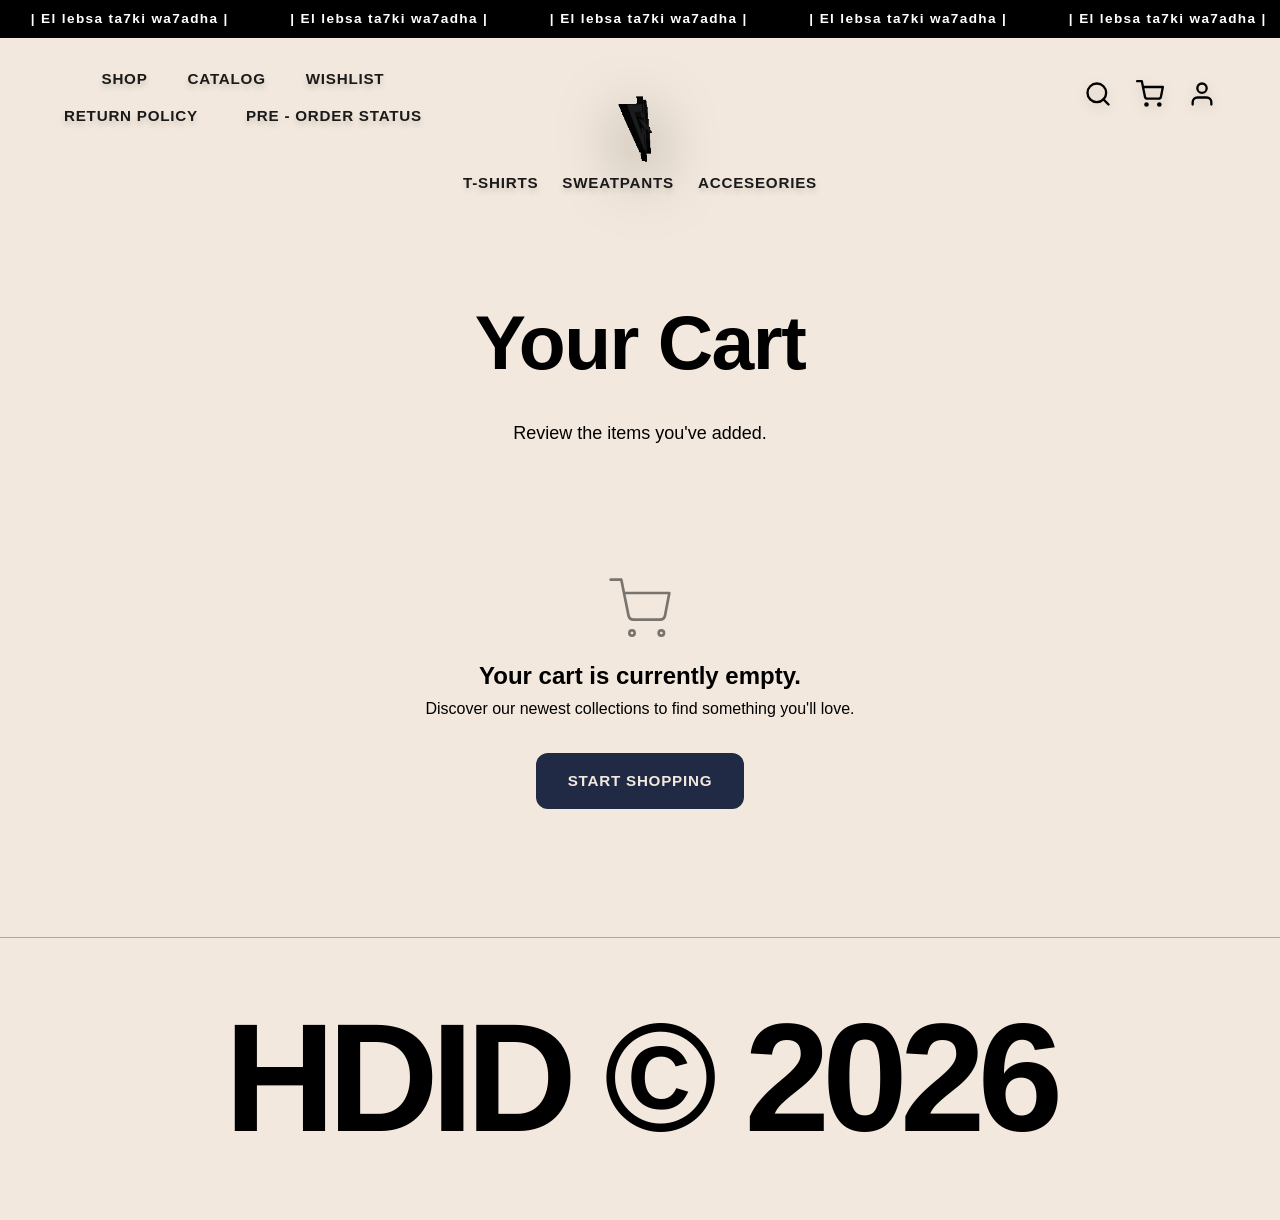
<file: cart.html>
<!DOCTYPE html>
<html lang="en">

<head>
    <meta charset="UTF-8" />
    <meta name="viewport" content="width=device-width, initial-scale=1.0" />
    <title>Cart - HDID</title>
    <!-- Google Fonts: Inter -->
    <link rel="preconnect" href="https://fonts.googleapis.com">
    <link rel="preconnect" href="https://fonts.gstatic.com" crossorigin>
    <link href="https://fonts.googleapis.com/css2?family=Inter:wght@300;400;500;600;700&display=swap" rel="stylesheet">
    <link rel="stylesheet" href="./src/style_v2.css">
    <style>
        .cart-header {
            padding-top: 140px;
            text-align: center;
            margin-bottom: var(--spacing-xl);
        }

        .cart-empty-state {
            text-align: center;
            padding: var(--spacing-xxl) 0;
            min-height: 40vh;
            display: flex;
            flex-direction: column;
            justify-content: center;
            align-items: center;
        }
    </style>
</head>

<body>

    <div id="app">
        <!-- Navbar -->
        
        <!-- Global Header -->
        
        <!-- Global Header -->
        <header class="global-header">
            
            <div class="header-left">
                

                <div class="nav-staggered">
                    <div class="nav-row nav-row-top">
                        <a href="shop.html" class="link-item">SHOP</a>
                        <a href="catalog.html" class="link-item">CATALOG</a>
                        <a href="wishlist.html" class="link-item">WISHLIST</a>
                    </div>
                    <div class="nav-row nav-row-bottom">
                        <a href="return-policy.html" class="link-item">RETURN POLICY</a>
                        <a href="pre-order-status.html" class="link-item">PRE - ORDER STATUS</a>
                    </div>
                </div>
            </div>
            
            <div class="header-center">
                <a href="index.html" class="logo-link">
                    <img src="./images/logo/logo-3d.gif" alt="HDID Logo" class="header-large-logo">
                </a>
                <div class="header-center-bottom">
                    
                    <div class="header-categories">
                        <a href="t-shirts.html" class="category-item">T-SHIRTS</a>
                        <a href="sweatpants.html" class="category-item">SWEATPANTS</a>
                        <a href="accesories.html" class="category-item">ACCESEORIES</a>
                    </div>
                </div>
            </div>

            <div class="header-right">
                <a href="#" aria-label="Search" class="header-icon">
                    <svg xmlns="http://www.w3.org/2000/svg" viewBox="0 0 24 24" fill="none" stroke="currentColor" stroke-width="2" stroke-linecap="round" stroke-linejoin="round"><circle cx="11" cy="11" r="8"></circle><line x1="21" y1="21" x2="16.65" y2="16.65"></line></svg>
                </a>
                <a href="cart.html" aria-label="Cart" class="header-icon">
                    <svg xmlns="http://www.w3.org/2000/svg" viewBox="0 0 24 24" fill="none" stroke="currentColor" stroke-width="2" stroke-linecap="round" stroke-linejoin="round"><circle cx="9" cy="21" r="1"></circle><circle cx="20" cy="21" r="1"></circle><path d="M1 1h4l2.68 13.39a2 2 0 0 0 2 1.61h9.72a2 2 0 0 0 2-1.61L23 6H6"></path></svg>
                </a>
                <a href="#" aria-label="Account" class="header-icon">
                    <svg xmlns="http://www.w3.org/2000/svg" viewBox="0 0 24 24" fill="none" stroke="currentColor" stroke-width="2" stroke-linecap="round" stroke-linejoin="round"><path d="M20 21v-2a4 4 0 0 0-4-4H8a4 4 0 0 0-4 4v2"></path><circle cx="12" cy="7" r="4"></circle></svg>
                </a>
            </div>
        </header>

    <!-- Restored Top Announcement Ticker -->
    <div class="top-ticker">
        <div class="ticker-wrapper">
            <div class="ticker-content">
                <span>&nbsp;&nbsp;&nbsp;&nbsp;&nbsp;&nbsp;| El lebsa ta7ki wa7adha |&nbsp;&nbsp;&nbsp;&nbsp;&nbsp;&nbsp;&nbsp;&nbsp;&nbsp;&nbsp;&nbsp;&nbsp;| El lebsa ta7ki wa7adha |&nbsp;&nbsp;&nbsp;&nbsp;&nbsp;&nbsp;&nbsp;&nbsp;&nbsp;&nbsp;&nbsp;&nbsp;| El lebsa ta7ki wa7adha |&nbsp;&nbsp;&nbsp;&nbsp;&nbsp;&nbsp;&nbsp;&nbsp;&nbsp;&nbsp;&nbsp;&nbsp;| El lebsa ta7ki wa7adha |&nbsp;&nbsp;&nbsp;&nbsp;&nbsp;&nbsp;&nbsp;&nbsp;&nbsp;&nbsp;&nbsp;&nbsp;| El lebsa ta7ki wa7adha |&nbsp;&nbsp;&nbsp;&nbsp;&nbsp;&nbsp;&nbsp;&nbsp;&nbsp;&nbsp;&nbsp;&nbsp;| El lebsa ta7ki wa7adha |&nbsp;&nbsp;&nbsp;&nbsp;&nbsp;&nbsp;&nbsp;&nbsp;&nbsp;&nbsp;&nbsp;&nbsp;| El lebsa ta7ki wa7adha |&nbsp;&nbsp;&nbsp;&nbsp;&nbsp;&nbsp;&nbsp;&nbsp;&nbsp;&nbsp;&nbsp;&nbsp;| El lebsa ta7ki wa7adha |&nbsp;&nbsp;&nbsp;&nbsp;&nbsp;&nbsp;&nbsp;&nbsp;&nbsp;&nbsp;&nbsp;&nbsp;| El lebsa ta7ki wa7adha |&nbsp;&nbsp;&nbsp;&nbsp;&nbsp;&nbsp;&nbsp;&nbsp;&nbsp;&nbsp;&nbsp;&nbsp;| El lebsa ta7ki wa7adha |&nbsp;&nbsp;&nbsp;&nbsp;&nbsp;&nbsp;</span>
            </div>
            <div class="ticker-content">
                <span>&nbsp;&nbsp;&nbsp;&nbsp;&nbsp;&nbsp;| El lebsa ta7ki wa7adha |&nbsp;&nbsp;&nbsp;&nbsp;&nbsp;&nbsp;&nbsp;&nbsp;&nbsp;&nbsp;&nbsp;&nbsp;| El lebsa ta7ki wa7adha |&nbsp;&nbsp;&nbsp;&nbsp;&nbsp;&nbsp;&nbsp;&nbsp;&nbsp;&nbsp;&nbsp;&nbsp;| El lebsa ta7ki wa7adha |&nbsp;&nbsp;&nbsp;&nbsp;&nbsp;&nbsp;&nbsp;&nbsp;&nbsp;&nbsp;&nbsp;&nbsp;| El lebsa ta7ki wa7adha |&nbsp;&nbsp;&nbsp;&nbsp;&nbsp;&nbsp;&nbsp;&nbsp;&nbsp;&nbsp;&nbsp;&nbsp;| El lebsa ta7ki wa7adha |&nbsp;&nbsp;&nbsp;&nbsp;&nbsp;&nbsp;&nbsp;&nbsp;&nbsp;&nbsp;&nbsp;&nbsp;| El lebsa ta7ki wa7adha |&nbsp;&nbsp;&nbsp;&nbsp;&nbsp;&nbsp;&nbsp;&nbsp;&nbsp;&nbsp;&nbsp;&nbsp;| El lebsa ta7ki wa7adha |&nbsp;&nbsp;&nbsp;&nbsp;&nbsp;&nbsp;&nbsp;&nbsp;&nbsp;&nbsp;&nbsp;&nbsp;| El lebsa ta7ki wa7adha |&nbsp;&nbsp;&nbsp;&nbsp;&nbsp;&nbsp;&nbsp;&nbsp;&nbsp;&nbsp;&nbsp;&nbsp;| El lebsa ta7ki wa7adha |&nbsp;&nbsp;&nbsp;&nbsp;&nbsp;&nbsp;&nbsp;&nbsp;&nbsp;&nbsp;&nbsp;&nbsp;| El lebsa ta7ki wa7adha |&nbsp;&nbsp;&nbsp;&nbsp;&nbsp;&nbsp;</span>
            </div>
        </div>
    </div>




        <!-- Main Content -->
        <main>
            <div class="cart-header fade-in-up">
                <h1 class="hero-title">Your Cart</h1>
                <p class="hero-subtitle" style="margin: 0 auto;">Review the items you've added.</p>
            </div>

            <section class="container cart-empty-state fade-in-up delay-1">
                <svg xmlns="http://www.w3.org/2000/svg" width="64" height="64" viewBox="0 0 24 24" fill="none"
                    stroke="currentColor" stroke-width="1" stroke-linecap="round" stroke-linejoin="round"
                    style="margin-bottom: var(--spacing-md); opacity: 0.5;">
                    <circle cx="9" cy="21" r="1"></circle>
                    <circle cx="20" cy="21" r="1"></circle>
                    <path d="M1 1h4l2.68 13.39a2 2 0 0 0 2 1.61h9.72a2 2 0 0 0 2-1.61L23 6H6"></path>
                </svg>
                <h2>Your cart is currently empty.</h2>
                <p>Discover our newest collections to find something you'll love.</p>
                <a href="shop.html" class="btn btn-primary" style="margin-top: var(--spacing-lg);">Start Shopping</a>
            </section>
        </main>

        <!-- Footer -->
                        <!-- Massive Static Footer -->
        <footer class="site-footer" style="padding: 4rem 0; border-top: 1px solid var(--border-color); margin-top: 4rem; background-color: var(--bg-color); overflow: hidden; text-align: center;">
            <div style="font-size: 12vw; font-weight: 900; font-family: var(--font-family); color: var(--text-primary); letter-spacing: -0.05em; line-height: 1;">
                HDID &copy; 2026
            </div>
        </footer>
    </div>
    <script src="./src/main.js"></script>
    
</body>

</html>
</file>
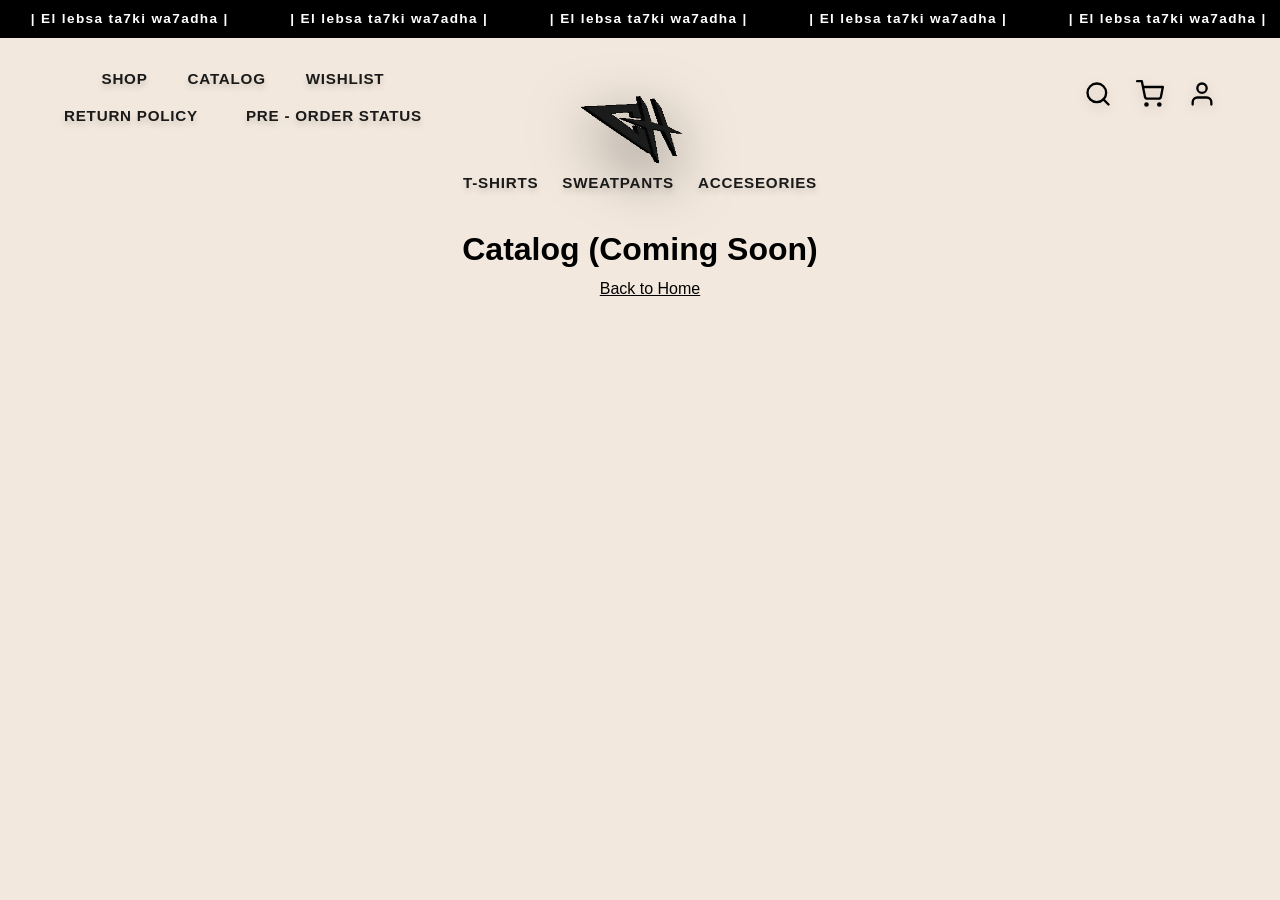
<file: catalog.html>
<!DOCTYPE html>
<html lang="en">

<head>
    <meta charset="UTF-8">
    <meta name="viewport" content="width=device-width, initial-scale=1.0">
    <title>Catalog - HDID</title>
    <link rel="stylesheet" href="./src/style_v2.css">
</head>

<body >

    <!-- Global Header -->
        
        <!-- Global Header -->
        <header class="global-header">
            
            <div class="header-left">
                

                <div class="nav-staggered">
                    <div class="nav-row nav-row-top">
                        <a href="shop.html" class="link-item">SHOP</a>
                        <a href="catalog.html" class="link-item">CATALOG</a>
                        <a href="wishlist.html" class="link-item">WISHLIST</a>
                    </div>
                    <div class="nav-row nav-row-bottom">
                        <a href="return-policy.html" class="link-item">RETURN POLICY</a>
                        <a href="pre-order-status.html" class="link-item">PRE - ORDER STATUS</a>
                    </div>
                </div>
            </div>
            
            <div class="header-center">
                <a href="index.html" class="logo-link">
                    <img src="./images/logo/logo-3d.gif" alt="HDID Logo" class="header-large-logo">
                </a>
                <div class="header-center-bottom">
                    
                    <div class="header-categories">
                        <a href="t-shirts.html" class="category-item">T-SHIRTS</a>
                        <a href="sweatpants.html" class="category-item">SWEATPANTS</a>
                        <a href="accesories.html" class="category-item">ACCESEORIES</a>
                    </div>
                </div>
            </div>

            <div class="header-right">
                <a href="#" aria-label="Search" class="header-icon">
                    <svg xmlns="http://www.w3.org/2000/svg" viewBox="0 0 24 24" fill="none" stroke="currentColor" stroke-width="2" stroke-linecap="round" stroke-linejoin="round"><circle cx="11" cy="11" r="8"></circle><line x1="21" y1="21" x2="16.65" y2="16.65"></line></svg>
                </a>
                <a href="cart.html" aria-label="Cart" class="header-icon">
                    <svg xmlns="http://www.w3.org/2000/svg" viewBox="0 0 24 24" fill="none" stroke="currentColor" stroke-width="2" stroke-linecap="round" stroke-linejoin="round"><circle cx="9" cy="21" r="1"></circle><circle cx="20" cy="21" r="1"></circle><path d="M1 1h4l2.68 13.39a2 2 0 0 0 2 1.61h9.72a2 2 0 0 0 2-1.61L23 6H6"></path></svg>
                </a>
                <a href="#" aria-label="Account" class="header-icon">
                    <svg xmlns="http://www.w3.org/2000/svg" viewBox="0 0 24 24" fill="none" stroke="currentColor" stroke-width="2" stroke-linecap="round" stroke-linejoin="round"><path d="M20 21v-2a4 4 0 0 0-4-4H8a4 4 0 0 0-4 4v2"></path><circle cx="12" cy="7" r="4"></circle></svg>
                </a>
            </div>
        </header>

    <!-- Restored Top Announcement Ticker -->
    <div class="top-ticker">
        <div class="ticker-wrapper">
            <div class="ticker-content">
                <span>&nbsp;&nbsp;&nbsp;&nbsp;&nbsp;&nbsp;| El lebsa ta7ki wa7adha |&nbsp;&nbsp;&nbsp;&nbsp;&nbsp;&nbsp;&nbsp;&nbsp;&nbsp;&nbsp;&nbsp;&nbsp;| El lebsa ta7ki wa7adha |&nbsp;&nbsp;&nbsp;&nbsp;&nbsp;&nbsp;&nbsp;&nbsp;&nbsp;&nbsp;&nbsp;&nbsp;| El lebsa ta7ki wa7adha |&nbsp;&nbsp;&nbsp;&nbsp;&nbsp;&nbsp;&nbsp;&nbsp;&nbsp;&nbsp;&nbsp;&nbsp;| El lebsa ta7ki wa7adha |&nbsp;&nbsp;&nbsp;&nbsp;&nbsp;&nbsp;&nbsp;&nbsp;&nbsp;&nbsp;&nbsp;&nbsp;| El lebsa ta7ki wa7adha |&nbsp;&nbsp;&nbsp;&nbsp;&nbsp;&nbsp;&nbsp;&nbsp;&nbsp;&nbsp;&nbsp;&nbsp;| El lebsa ta7ki wa7adha |&nbsp;&nbsp;&nbsp;&nbsp;&nbsp;&nbsp;&nbsp;&nbsp;&nbsp;&nbsp;&nbsp;&nbsp;| El lebsa ta7ki wa7adha |&nbsp;&nbsp;&nbsp;&nbsp;&nbsp;&nbsp;&nbsp;&nbsp;&nbsp;&nbsp;&nbsp;&nbsp;| El lebsa ta7ki wa7adha |&nbsp;&nbsp;&nbsp;&nbsp;&nbsp;&nbsp;&nbsp;&nbsp;&nbsp;&nbsp;&nbsp;&nbsp;| El lebsa ta7ki wa7adha |&nbsp;&nbsp;&nbsp;&nbsp;&nbsp;&nbsp;&nbsp;&nbsp;&nbsp;&nbsp;&nbsp;&nbsp;| El lebsa ta7ki wa7adha |&nbsp;&nbsp;&nbsp;&nbsp;&nbsp;&nbsp;</span>
            </div>
            <div class="ticker-content">
                <span>&nbsp;&nbsp;&nbsp;&nbsp;&nbsp;&nbsp;| El lebsa ta7ki wa7adha |&nbsp;&nbsp;&nbsp;&nbsp;&nbsp;&nbsp;&nbsp;&nbsp;&nbsp;&nbsp;&nbsp;&nbsp;| El lebsa ta7ki wa7adha |&nbsp;&nbsp;&nbsp;&nbsp;&nbsp;&nbsp;&nbsp;&nbsp;&nbsp;&nbsp;&nbsp;&nbsp;| El lebsa ta7ki wa7adha |&nbsp;&nbsp;&nbsp;&nbsp;&nbsp;&nbsp;&nbsp;&nbsp;&nbsp;&nbsp;&nbsp;&nbsp;| El lebsa ta7ki wa7adha |&nbsp;&nbsp;&nbsp;&nbsp;&nbsp;&nbsp;&nbsp;&nbsp;&nbsp;&nbsp;&nbsp;&nbsp;| El lebsa ta7ki wa7adha |&nbsp;&nbsp;&nbsp;&nbsp;&nbsp;&nbsp;&nbsp;&nbsp;&nbsp;&nbsp;&nbsp;&nbsp;| El lebsa ta7ki wa7adha |&nbsp;&nbsp;&nbsp;&nbsp;&nbsp;&nbsp;&nbsp;&nbsp;&nbsp;&nbsp;&nbsp;&nbsp;| El lebsa ta7ki wa7adha |&nbsp;&nbsp;&nbsp;&nbsp;&nbsp;&nbsp;&nbsp;&nbsp;&nbsp;&nbsp;&nbsp;&nbsp;| El lebsa ta7ki wa7adha |&nbsp;&nbsp;&nbsp;&nbsp;&nbsp;&nbsp;&nbsp;&nbsp;&nbsp;&nbsp;&nbsp;&nbsp;| El lebsa ta7ki wa7adha |&nbsp;&nbsp;&nbsp;&nbsp;&nbsp;&nbsp;&nbsp;&nbsp;&nbsp;&nbsp;&nbsp;&nbsp;| El lebsa ta7ki wa7adha |&nbsp;&nbsp;&nbsp;&nbsp;&nbsp;&nbsp;</span>
            </div>
        </div>
    </div>



    <main style="padding-top: 4rem; text-align: center;">
<h1>Catalog (Coming Soon)</h1>
    <a href="index.html" style="margin-left: 20px; text-decoration: underline;">Back to Home</a>

    </main>
</body>

</html>
</file>
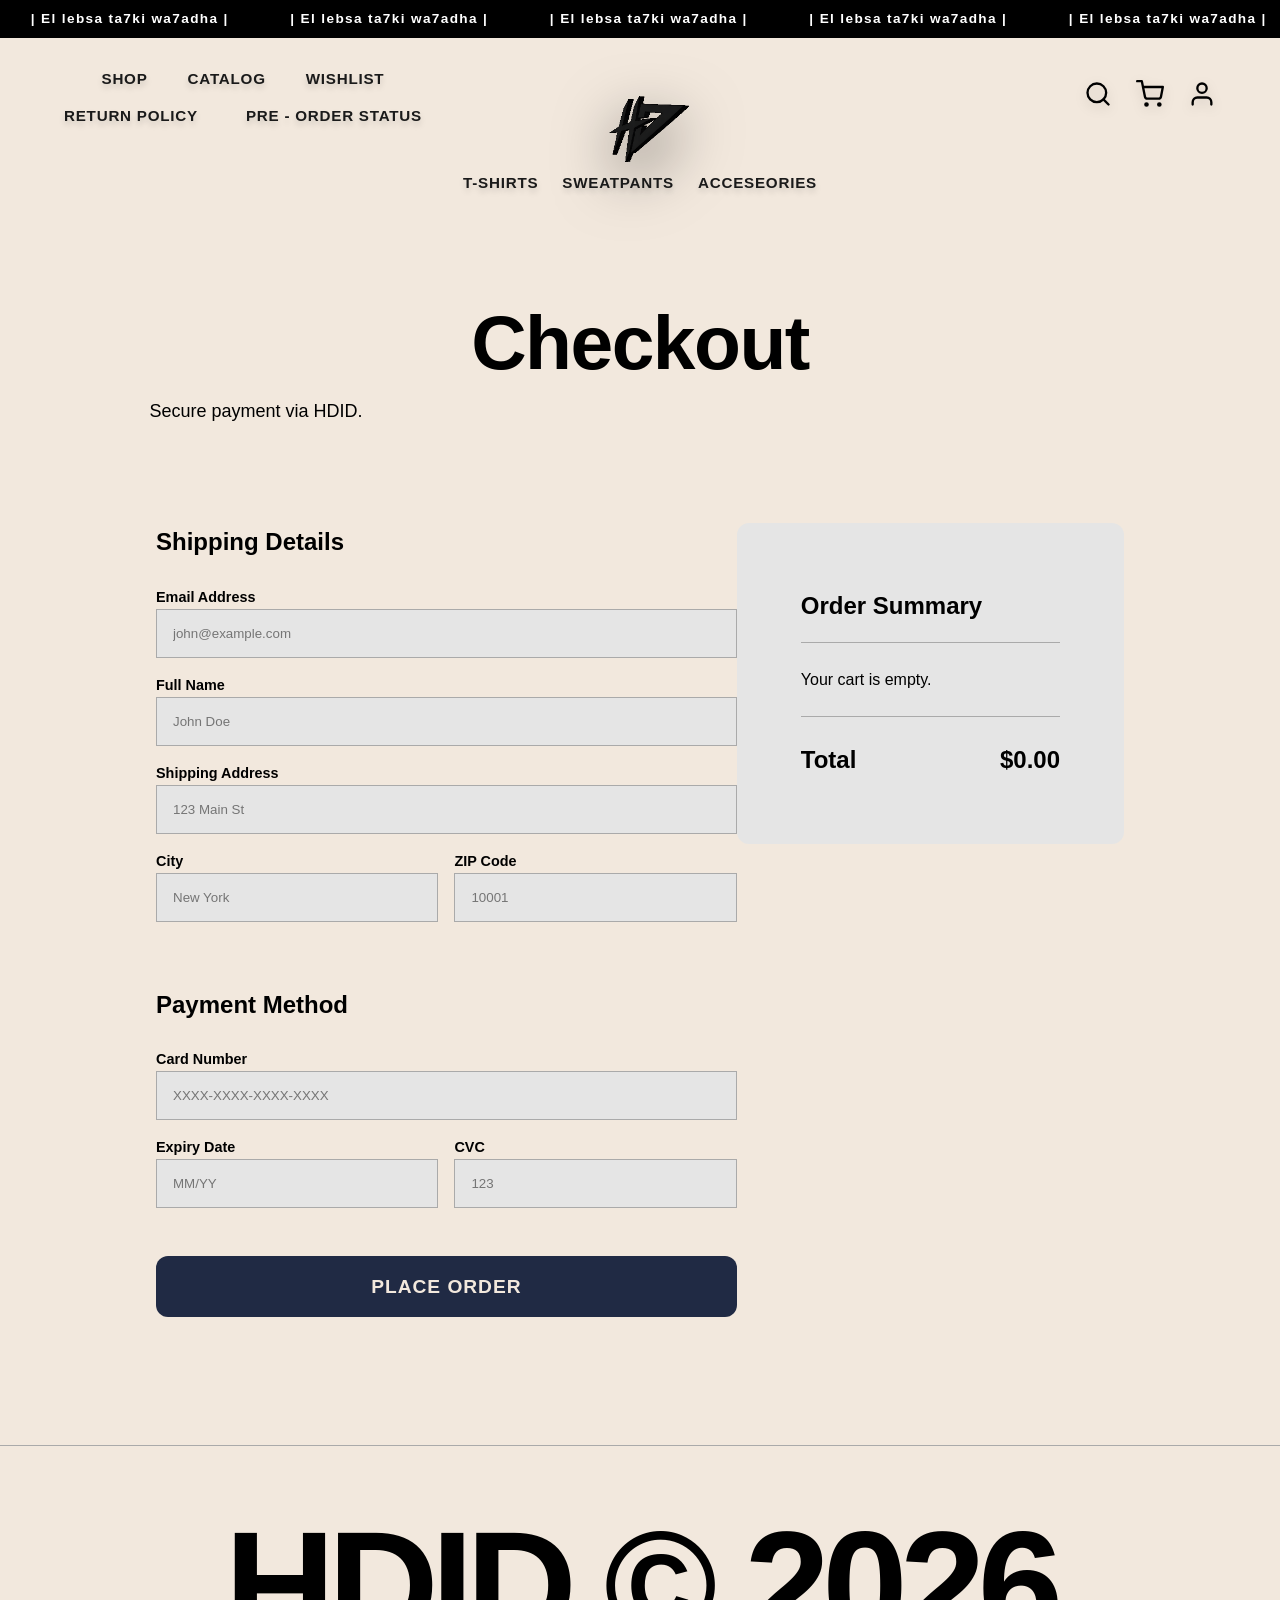
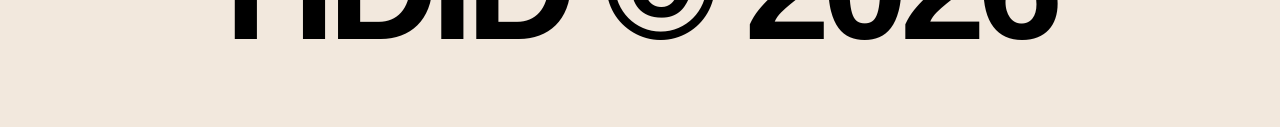
<file: checkout.html>
<!DOCTYPE html>
<html lang="en">

<head>
    <meta charset="UTF-8">
    <meta name="viewport" content="width=device-width, initial-scale=1.0">
    <title>Checkout - HDID</title>
    <link rel="stylesheet" href="./src/style_v2.css">
    <style>
        .checkout-container {
            max-width: 1000px;
            margin: 0 auto;
            display: grid;
            grid-template-columns: 1.5fr 1fr;
            gap: var(--spacing-xxl);
            padding: var(--spacing-xl) var(--spacing-md);
        }

        @media (max-width: 768px) {
            .checkout-container {
                grid-template-columns: 1fr;
            }
        }

        .checkout-form .form-group {
            margin-bottom: var(--spacing-md);
        }

        .checkout-form label {
            display: block;
            margin-bottom: var(--spacing-xs);
            font-weight: bold;
            font-size: 0.9rem;
        }

        .checkout-form input {
            width: 100%;
            padding: 1rem;
            border: 1px solid var(--border-color);
            background-color: var(--surface-color);
            color: var(--text-primary);
            border-radius: var(--border-radius-sm);
        }

        .order-summary {
            background-color: var(--surface-color);
            padding: var(--spacing-xl);
            border-radius: var(--border-radius-md);
            height: fit-content;
            position: sticky;
            top: 140px;
        }

        /* Large HDID Footer Text */
        .footer-large-text {
            margin: 0;
            font-size: 15vw;
            font-weight: 900;
            line-height: 0.8;
            letter-spacing: -0.05em;
            color: var(--text-primary);
            text-transform: uppercase;
            white-space: nowrap;
        }
    </style>
</head>

<body>

    <!-- V12 Mobile Sticky Header -->
    <div class="mobile-sticky-header">
        <button class="mobile-menu-btn" aria-label="Menu">
            <svg xmlns="http://www.w3.org/2000/svg" width="28" height="28" viewBox="0 0 24 24" fill="none" stroke="currentColor" stroke-width="2" stroke-linecap="round" stroke-linejoin="round"><line x1="3" y1="12" x2="21" y2="12"></line><line x1="3" y1="6" x2="21" y2="6"></line><line x1="3" y1="18" x2="21" y2="18"></line></svg>
        </button>
        
        <div class="sticky-utilities">
            <a href="#" aria-label="Search"><svg xmlns="http://www.w3.org/2000/svg" width="24" height="24" viewBox="0 0 24 24" fill="none" stroke="currentColor" stroke-width="2" stroke-linecap="round" stroke-linejoin="round"><circle cx="11" cy="11" r="8"></circle><line x1="21" y1="21" x2="16.65" y2="16.65"></line></svg></a>
            <a href="cart.html" aria-label="Cart"><svg xmlns="http://www.w3.org/2000/svg" width="24" height="24" viewBox="0 0 24 24" fill="none" stroke="currentColor" stroke-width="2" stroke-linecap="round" stroke-linejoin="round"><circle cx="9" cy="21" r="1"></circle><circle cx="20" cy="21" r="1"></circle><path d="M1 1h4l2.68 13.39a2 2 0 0 0 2 1.61h9.72a2 2 0 0 0 2-1.61L23 6H6"></path></svg></a>
            <a href="login.html" aria-label="Account"><svg xmlns="http://www.w3.org/2000/svg" width="24" height="24" viewBox="0 0 24 24" fill="none" stroke="currentColor" stroke-width="2" stroke-linecap="round" stroke-linejoin="round"><path d="M20 21v-2a4 4 0 0 0-4-4H8a4 4 0 0 0-4 4v2"></path><circle cx="12" cy="7" r="4"></circle></svg></a>
        </div>
    </div>

    <div class="splash-background"></div>

    <!-- Mobile Menu Overlay -->
    <div class="mobile-menu-overlay"></div>
    <div class="mobile-menu-panel">
        <button class="mobile-menu-close">
            <svg xmlns="http://www.w3.org/2000/svg" width="30" height="30" viewBox="0 0 24 24" fill="none" stroke="currentColor" stroke-width="2" stroke-linecap="round" stroke-linejoin="round"><line x1="18" y1="6" x2="6" y2="18"></line><line x1="6" y1="6" x2="18" y2="18"></line></svg>
        </button>

        <div class="mobile-nav-links">
            <a href="shop.html" class="mobile-link">SHOP</a>
            <a href="catalog.html" class="mobile-link">CATALOG</a>
            <a href="wishlist.html" class="mobile-link">WISHLIST</a>
            <a href="return-policy.html" class="mobile-link">RETURN POLICY</a>
            <a href="pre-order-status.html" class="mobile-link">PRE - ORDER STATUS</a>
        </div>
    </div>


    <div id="app">
        <header class="global-header">
            <div class="header-left">
                <div class="nav-staggered">
                    <div class="nav-row nav-row-top">
                        <a href="shop.html" class="link-item">SHOP</a>
                        <a href="catalog.html" class="link-item">CATALOG</a>
                        <a href="wishlist.html" class="link-item">WISHLIST</a>
                    </div>
                    <div class="nav-row nav-row-bottom">
                        <a href="return-policy.html" class="link-item">RETURN POLICY</a>
                        <a href="pre-order-status.html" class="link-item">PRE - ORDER STATUS</a>
                    </div>
                </div>
            </div>
            
            <div class="header-center">
                <a href="index.html" class="logo-link">
                    <img src="./images/logo/logo-3d.gif" alt="HDID Logo" class="header-large-logo">
                </a>
                <div class="header-center-bottom">
                    
                    <div class="header-categories">
                        <a href="t-shirts.html" class="category-item">T-SHIRTS</a>
                        <a href="sweatpants.html" class="category-item">SWEATPANTS</a>
                        <a href="accesories.html" class="category-item">ACCESEORIES</a>
                    </div>
                </div>
            </div>

            <div class="header-right">
                <a href="#" aria-label="Search" class="header-icon">
                    <svg xmlns="http://www.w3.org/2000/svg" viewBox="0 0 24 24" fill="none" stroke="currentColor" stroke-width="2" stroke-linecap="round" stroke-linejoin="round"><circle cx="11" cy="11" r="8"></circle><line x1="21" y1="21" x2="16.65" y2="16.65"></line></svg>
                </a>
                <a href="cart.html" aria-label="Cart" class="header-icon">
                    <svg xmlns="http://www.w3.org/2000/svg" viewBox="0 0 24 24" fill="none" stroke="currentColor" stroke-width="2" stroke-linecap="round" stroke-linejoin="round"><circle cx="9" cy="21" r="1"></circle><circle cx="20" cy="21" r="1"></circle><path d="M1 1h4l2.68 13.39a2 2 0 0 0 2 1.61h9.72a2 2 0 0 0 2-1.61L23 6H6"></path></svg>
                </a>
                <a href="#" aria-label="Account" class="header-icon">
                    <svg xmlns="http://www.w3.org/2000/svg" viewBox="0 0 24 24" fill="none" stroke="currentColor" stroke-width="2" stroke-linecap="round" stroke-linejoin="round"><path d="M20 21v-2a4 4 0 0 0-4-4H8a4 4 0 0 0-4 4v2"></path><circle cx="12" cy="7" r="4"></circle></svg>
                </a>
            </div>
        </header>

    <!-- Restored Top Announcement Ticker -->
    <div class="top-ticker">
        <div class="ticker-wrapper">
            <div class="ticker-content">
                <span>&nbsp;&nbsp;&nbsp;&nbsp;&nbsp;&nbsp;| El lebsa ta7ki wa7adha |&nbsp;&nbsp;&nbsp;&nbsp;&nbsp;&nbsp;&nbsp;&nbsp;&nbsp;&nbsp;&nbsp;&nbsp;| El lebsa ta7ki wa7adha |&nbsp;&nbsp;&nbsp;&nbsp;&nbsp;&nbsp;&nbsp;&nbsp;&nbsp;&nbsp;&nbsp;&nbsp;| El lebsa ta7ki wa7adha |&nbsp;&nbsp;&nbsp;&nbsp;&nbsp;&nbsp;&nbsp;&nbsp;&nbsp;&nbsp;&nbsp;&nbsp;| El lebsa ta7ki wa7adha |&nbsp;&nbsp;&nbsp;&nbsp;&nbsp;&nbsp;&nbsp;&nbsp;&nbsp;&nbsp;&nbsp;&nbsp;| El lebsa ta7ki wa7adha |&nbsp;&nbsp;&nbsp;&nbsp;&nbsp;&nbsp;&nbsp;&nbsp;&nbsp;&nbsp;&nbsp;&nbsp;| El lebsa ta7ki wa7adha |&nbsp;&nbsp;&nbsp;&nbsp;&nbsp;&nbsp;&nbsp;&nbsp;&nbsp;&nbsp;&nbsp;&nbsp;| El lebsa ta7ki wa7adha |&nbsp;&nbsp;&nbsp;&nbsp;&nbsp;&nbsp;&nbsp;&nbsp;&nbsp;&nbsp;&nbsp;&nbsp;| El lebsa ta7ki wa7adha |&nbsp;&nbsp;&nbsp;&nbsp;&nbsp;&nbsp;&nbsp;&nbsp;&nbsp;&nbsp;&nbsp;&nbsp;| El lebsa ta7ki wa7adha |&nbsp;&nbsp;&nbsp;&nbsp;&nbsp;&nbsp;&nbsp;&nbsp;&nbsp;&nbsp;&nbsp;&nbsp;| El lebsa ta7ki wa7adha |&nbsp;&nbsp;&nbsp;&nbsp;&nbsp;&nbsp;</span>
            </div>
            <div class="ticker-content">
                <span>&nbsp;&nbsp;&nbsp;&nbsp;&nbsp;&nbsp;| El lebsa ta7ki wa7adha |&nbsp;&nbsp;&nbsp;&nbsp;&nbsp;&nbsp;&nbsp;&nbsp;&nbsp;&nbsp;&nbsp;&nbsp;| El lebsa ta7ki wa7adha |&nbsp;&nbsp;&nbsp;&nbsp;&nbsp;&nbsp;&nbsp;&nbsp;&nbsp;&nbsp;&nbsp;&nbsp;| El lebsa ta7ki wa7adha |&nbsp;&nbsp;&nbsp;&nbsp;&nbsp;&nbsp;&nbsp;&nbsp;&nbsp;&nbsp;&nbsp;&nbsp;| El lebsa ta7ki wa7adha |&nbsp;&nbsp;&nbsp;&nbsp;&nbsp;&nbsp;&nbsp;&nbsp;&nbsp;&nbsp;&nbsp;&nbsp;| El lebsa ta7ki wa7adha |&nbsp;&nbsp;&nbsp;&nbsp;&nbsp;&nbsp;&nbsp;&nbsp;&nbsp;&nbsp;&nbsp;&nbsp;| El lebsa ta7ki wa7adha |&nbsp;&nbsp;&nbsp;&nbsp;&nbsp;&nbsp;&nbsp;&nbsp;&nbsp;&nbsp;&nbsp;&nbsp;| El lebsa ta7ki wa7adha |&nbsp;&nbsp;&nbsp;&nbsp;&nbsp;&nbsp;&nbsp;&nbsp;&nbsp;&nbsp;&nbsp;&nbsp;| El lebsa ta7ki wa7adha |&nbsp;&nbsp;&nbsp;&nbsp;&nbsp;&nbsp;&nbsp;&nbsp;&nbsp;&nbsp;&nbsp;&nbsp;| El lebsa ta7ki wa7adha |&nbsp;&nbsp;&nbsp;&nbsp;&nbsp;&nbsp;&nbsp;&nbsp;&nbsp;&nbsp;&nbsp;&nbsp;| El lebsa ta7ki wa7adha |&nbsp;&nbsp;&nbsp;&nbsp;&nbsp;&nbsp;</span>
            </div>
        </div>
    </div>




        <!-- Main Content -->
        <main class="container fade-in-up" style="padding-top: 140px;">
            <h1 class="hero-title" style="text-align: center; margin-bottom: 10px;">Checkout</h1>
            <p class="hero-subtitle" style="text-align: center;">Secure payment via HDID.</p>

            <div class="checkout-container">
                <div class="checkout-form">
                    <h2 style="margin-top: 0; font-size: 1.5rem; margin-bottom: 1.5rem;">Shipping Details</h2>
                    <form
                        onsubmit="event.preventDefault(); alert('Order placed successfully!'); window.localStorage.removeItem('hdid_cart'); window.location.href='index.html';">
                        <div class="form-group">
                            <label>Email Address</label>
                            <input type="email" required placeholder="john@example.com">
                        </div>
                        <div class="form-group">
                            <label>Full Name</label>
                            <input type="text" required placeholder="John Doe">
                        </div>
                        <div class="form-group">
                            <label>Shipping Address</label>
                            <input type="text" required placeholder="123 Main St">
                        </div>
                        <div style="display: grid; grid-template-columns: 1fr 1fr; gap: 1rem;">
                            <div class="form-group">
                                <label>City</label>
                                <input type="text" required placeholder="New York">
                            </div>
                            <div class="form-group">
                                <label>ZIP Code</label>
                                <input type="text" required placeholder="10001">
                            </div>
                        </div>

                        <h2 style="margin-top: 3rem; font-size: 1.5rem; margin-bottom: 1.5rem;">Payment Method</h2>
                        <div class="form-group">
                            <label>Card Number</label>
                            <input type="text" required placeholder="XXXX-XXXX-XXXX-XXXX">
                        </div>
                        <div style="display: grid; grid-template-columns: 1fr 1fr; gap: 1rem;">
                            <div class="form-group">
                                <label>Expiry Date</label>
                                <input type="text" required placeholder="MM/YY">
                            </div>
                            <div class="form-group">
                                <label>CVC</label>
                                <input type="text" required placeholder="123">
                            </div>
                        </div>

                        <button type="submit" class="btn btn-primary"
                            style="width: 100%; margin-top: 2rem; padding: 1.2rem; font-size: 1.2rem;">Place
                            Order</button>
                    </form>
                </div>

                <div class="order-summary">
                    <h2
                        style="margin-top: 0; font-size: 1.5rem; border-bottom: 1px solid var(--border-color); padding-bottom: 1rem; margin-bottom: 1.5rem;">
                        Order Summary</h2>
                    <div id="checkout-items" style="display: flex; flex-direction: column; gap: 1rem;"></div>
                    <div
                        style="border-top: 1px solid var(--border-color); margin-top: 1.5rem; padding-top: 1.5rem; display: flex; justify-content: space-between; align-items: center;">
                        <h3 style="margin: 0; font-size: 1.5rem;">Total</h3>
                        <h3 id="checkout-total" style="margin: 0; font-size: 1.5rem;">$0.00</h3>
                    </div>
                </div>
            </div>
        </main>

                        <!-- Massive Static Footer -->
        <footer class="site-footer" style="padding: 4rem 0; border-top: 1px solid var(--border-color); margin-top: 4rem; background-color: var(--bg-color); overflow: hidden; text-align: center;">
            <div style="font-size: 12vw; font-weight: 900; font-family: var(--font-family); color: var(--text-primary); letter-spacing: -0.05em; line-height: 1;">
                HDID &copy; 2026
            </div>
        </footer>
    </div>
    <script src="./src/main.js"></script>
    
    
    <script>
        document.addEventListener('DOMContentLoaded', () => {
            const checkoutItems = document.getElementById('checkout-items');
            const checkoutTotal = document.getElementById('checkout-total');
            let cart = JSON.parse(localStorage.getItem('hdid_cart')) || [];
            let total = 0;

            if (cart.length === 0) {
                checkoutItems.innerHTML = '<p style="color: var(--text-secondary);">Your cart is empty.</p>';
            } else {
                checkoutItems.innerHTML = cart.map(item => {
                    total += item.price * item.quantity;
                    return `
                        <div style="display: flex; justify-content: space-between; align-items: center;">
                            <div style="display: flex; align-items: center; gap: 1rem;">
                                <div style="width: 50px; height: 50px; background: transparent; border-radius: var(--border-radius-sm); overflow: hidden; display: flex; align-items: center; justify-content: center;">
                                    <img src="${item.image}" alt="${item.name}" style="max-width: 100%; max-height: 100%; object-fit: contain;">
                                </div>
                                <div>
                                    <span style="display: block; font-weight: 500;">${item.name}</span>
                                    <span style="color: var(--text-secondary); font-size: 0.9rem;">Qty: ${item.quantity}</span>
                                </div>
                            </div>
                            <span style="font-weight: bold;">$${(item.price * item.quantity).toFixed(2)}</span>
                        </div>
                    `;
                }).join('');
            }
            checkoutTotal.textContent = '$' + total.toFixed(2);
        });
    </script>
</body>

</html>
</file>
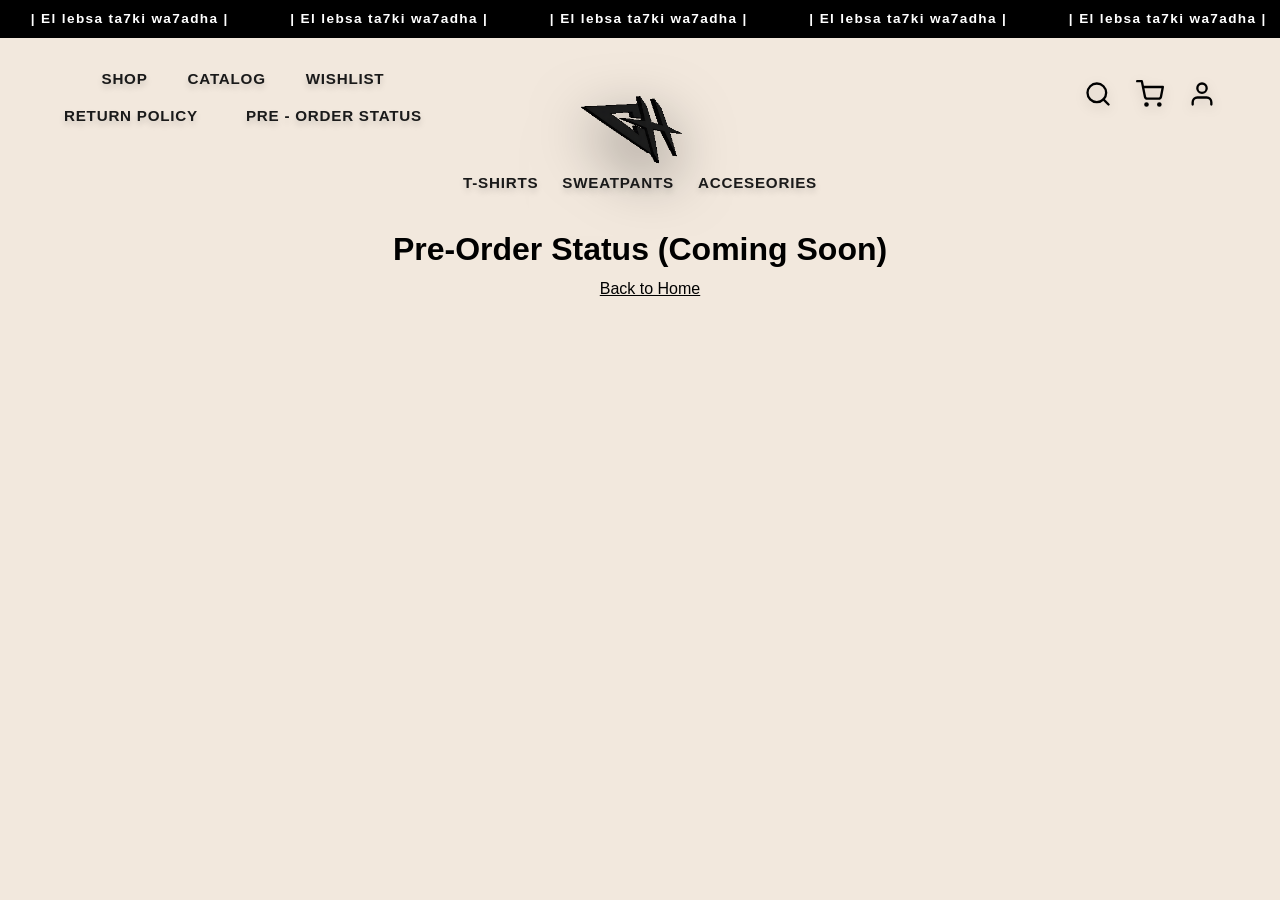
<file: pre-order-status.html>
<!DOCTYPE html>
<html lang="en">

<head>
    <meta charset="UTF-8">
    <meta name="viewport" content="width=device-width, initial-scale=1.0">
    <title>Pre-Order Status - HDID</title>
    <link rel="stylesheet" href="./src/style_v2.css">
</head>

<body >

    <!-- Global Header -->
        
        <!-- Global Header -->
        <header class="global-header">
            
            <div class="header-left">
                

                <div class="nav-staggered">
                    <div class="nav-row nav-row-top">
                        <a href="shop.html" class="link-item">SHOP</a>
                        <a href="catalog.html" class="link-item">CATALOG</a>
                        <a href="wishlist.html" class="link-item">WISHLIST</a>
                    </div>
                    <div class="nav-row nav-row-bottom">
                        <a href="return-policy.html" class="link-item">RETURN POLICY</a>
                        <a href="pre-order-status.html" class="link-item">PRE - ORDER STATUS</a>
                    </div>
                </div>
            </div>
            
            <div class="header-center">
                <a href="index.html" class="logo-link">
                    <img src="./images/logo/logo-3d.gif" alt="HDID Logo" class="header-large-logo">
                </a>
                <div class="header-center-bottom">
                    
                    <div class="header-categories">
                        <a href="t-shirts.html" class="category-item">T-SHIRTS</a>
                        <a href="sweatpants.html" class="category-item">SWEATPANTS</a>
                        <a href="accesories.html" class="category-item">ACCESEORIES</a>
                    </div>
                </div>
            </div>

            <div class="header-right">
                <a href="#" aria-label="Search" class="header-icon">
                    <svg xmlns="http://www.w3.org/2000/svg" viewBox="0 0 24 24" fill="none" stroke="currentColor" stroke-width="2" stroke-linecap="round" stroke-linejoin="round"><circle cx="11" cy="11" r="8"></circle><line x1="21" y1="21" x2="16.65" y2="16.65"></line></svg>
                </a>
                <a href="cart.html" aria-label="Cart" class="header-icon">
                    <svg xmlns="http://www.w3.org/2000/svg" viewBox="0 0 24 24" fill="none" stroke="currentColor" stroke-width="2" stroke-linecap="round" stroke-linejoin="round"><circle cx="9" cy="21" r="1"></circle><circle cx="20" cy="21" r="1"></circle><path d="M1 1h4l2.68 13.39a2 2 0 0 0 2 1.61h9.72a2 2 0 0 0 2-1.61L23 6H6"></path></svg>
                </a>
                <a href="#" aria-label="Account" class="header-icon">
                    <svg xmlns="http://www.w3.org/2000/svg" viewBox="0 0 24 24" fill="none" stroke="currentColor" stroke-width="2" stroke-linecap="round" stroke-linejoin="round"><path d="M20 21v-2a4 4 0 0 0-4-4H8a4 4 0 0 0-4 4v2"></path><circle cx="12" cy="7" r="4"></circle></svg>
                </a>
            </div>
        </header>

    <!-- Restored Top Announcement Ticker -->
    <div class="top-ticker">
        <div class="ticker-wrapper">
            <div class="ticker-content">
                <span>&nbsp;&nbsp;&nbsp;&nbsp;&nbsp;&nbsp;| El lebsa ta7ki wa7adha |&nbsp;&nbsp;&nbsp;&nbsp;&nbsp;&nbsp;&nbsp;&nbsp;&nbsp;&nbsp;&nbsp;&nbsp;| El lebsa ta7ki wa7adha |&nbsp;&nbsp;&nbsp;&nbsp;&nbsp;&nbsp;&nbsp;&nbsp;&nbsp;&nbsp;&nbsp;&nbsp;| El lebsa ta7ki wa7adha |&nbsp;&nbsp;&nbsp;&nbsp;&nbsp;&nbsp;&nbsp;&nbsp;&nbsp;&nbsp;&nbsp;&nbsp;| El lebsa ta7ki wa7adha |&nbsp;&nbsp;&nbsp;&nbsp;&nbsp;&nbsp;&nbsp;&nbsp;&nbsp;&nbsp;&nbsp;&nbsp;| El lebsa ta7ki wa7adha |&nbsp;&nbsp;&nbsp;&nbsp;&nbsp;&nbsp;&nbsp;&nbsp;&nbsp;&nbsp;&nbsp;&nbsp;| El lebsa ta7ki wa7adha |&nbsp;&nbsp;&nbsp;&nbsp;&nbsp;&nbsp;&nbsp;&nbsp;&nbsp;&nbsp;&nbsp;&nbsp;| El lebsa ta7ki wa7adha |&nbsp;&nbsp;&nbsp;&nbsp;&nbsp;&nbsp;&nbsp;&nbsp;&nbsp;&nbsp;&nbsp;&nbsp;| El lebsa ta7ki wa7adha |&nbsp;&nbsp;&nbsp;&nbsp;&nbsp;&nbsp;&nbsp;&nbsp;&nbsp;&nbsp;&nbsp;&nbsp;| El lebsa ta7ki wa7adha |&nbsp;&nbsp;&nbsp;&nbsp;&nbsp;&nbsp;&nbsp;&nbsp;&nbsp;&nbsp;&nbsp;&nbsp;| El lebsa ta7ki wa7adha |&nbsp;&nbsp;&nbsp;&nbsp;&nbsp;&nbsp;</span>
            </div>
            <div class="ticker-content">
                <span>&nbsp;&nbsp;&nbsp;&nbsp;&nbsp;&nbsp;| El lebsa ta7ki wa7adha |&nbsp;&nbsp;&nbsp;&nbsp;&nbsp;&nbsp;&nbsp;&nbsp;&nbsp;&nbsp;&nbsp;&nbsp;| El lebsa ta7ki wa7adha |&nbsp;&nbsp;&nbsp;&nbsp;&nbsp;&nbsp;&nbsp;&nbsp;&nbsp;&nbsp;&nbsp;&nbsp;| El lebsa ta7ki wa7adha |&nbsp;&nbsp;&nbsp;&nbsp;&nbsp;&nbsp;&nbsp;&nbsp;&nbsp;&nbsp;&nbsp;&nbsp;| El lebsa ta7ki wa7adha |&nbsp;&nbsp;&nbsp;&nbsp;&nbsp;&nbsp;&nbsp;&nbsp;&nbsp;&nbsp;&nbsp;&nbsp;| El lebsa ta7ki wa7adha |&nbsp;&nbsp;&nbsp;&nbsp;&nbsp;&nbsp;&nbsp;&nbsp;&nbsp;&nbsp;&nbsp;&nbsp;| El lebsa ta7ki wa7adha |&nbsp;&nbsp;&nbsp;&nbsp;&nbsp;&nbsp;&nbsp;&nbsp;&nbsp;&nbsp;&nbsp;&nbsp;| El lebsa ta7ki wa7adha |&nbsp;&nbsp;&nbsp;&nbsp;&nbsp;&nbsp;&nbsp;&nbsp;&nbsp;&nbsp;&nbsp;&nbsp;| El lebsa ta7ki wa7adha |&nbsp;&nbsp;&nbsp;&nbsp;&nbsp;&nbsp;&nbsp;&nbsp;&nbsp;&nbsp;&nbsp;&nbsp;| El lebsa ta7ki wa7adha |&nbsp;&nbsp;&nbsp;&nbsp;&nbsp;&nbsp;&nbsp;&nbsp;&nbsp;&nbsp;&nbsp;&nbsp;| El lebsa ta7ki wa7adha |&nbsp;&nbsp;&nbsp;&nbsp;&nbsp;&nbsp;</span>
            </div>
        </div>
    </div>



    <main style="padding-top: 4rem; text-align: center;">
<h1>Pre-Order Status (Coming Soon)</h1>
    <a href="index.html" style="margin-left: 20px; text-decoration: underline;">Back to Home</a>

    </main>
</body>

</html>
</file>
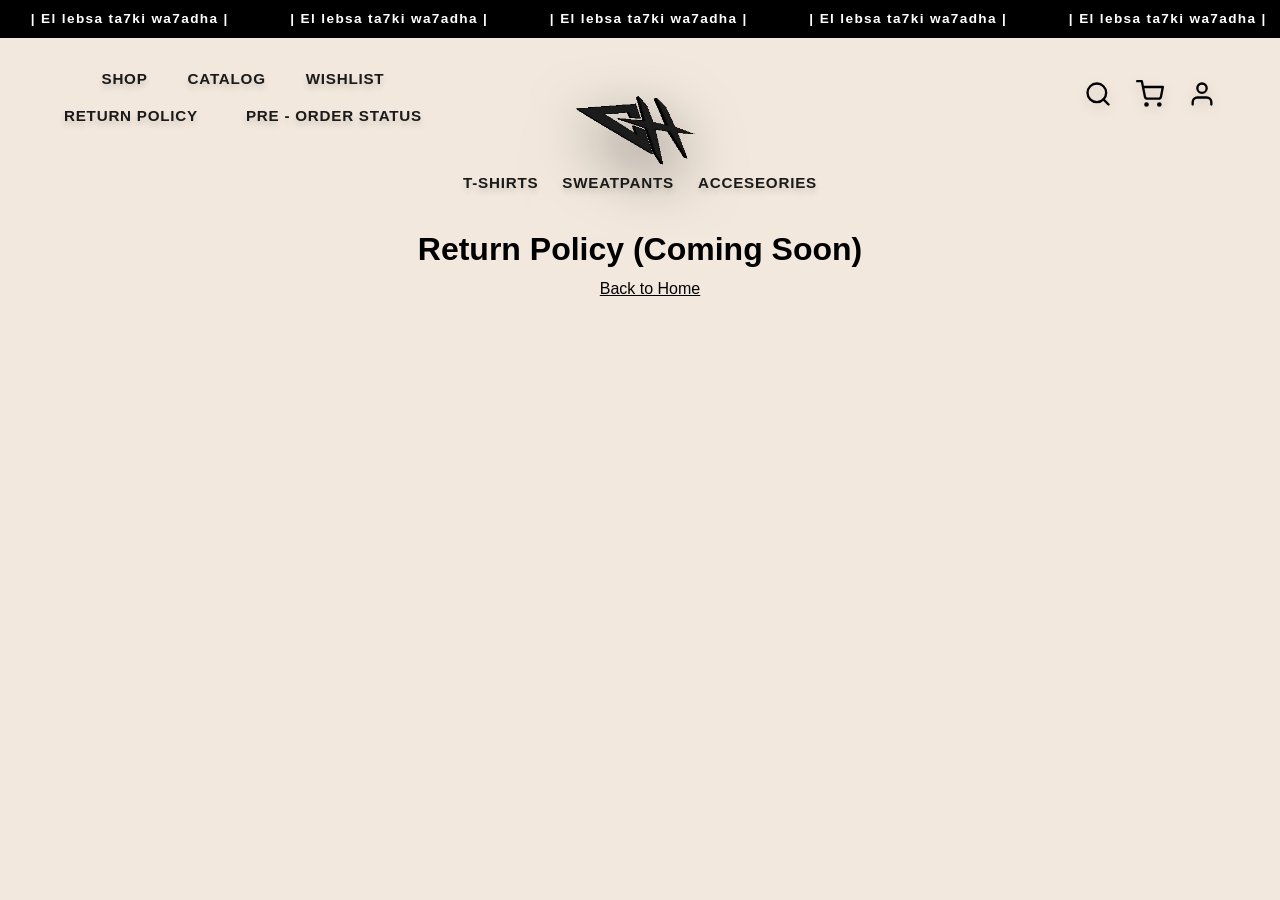
<file: return-policy.html>
<!DOCTYPE html>
<html lang="en">

<head>
    <meta charset="UTF-8">
    <meta name="viewport" content="width=device-width, initial-scale=1.0">
    <title>Return Policy - HDID</title>
    <link rel="stylesheet" href="./src/style_v2.css">
</head>

<body >

    <!-- Global Header -->
        
        <!-- Global Header -->
        <header class="global-header">
            
            <div class="header-left">
                

                <div class="nav-staggered">
                    <div class="nav-row nav-row-top">
                        <a href="shop.html" class="link-item">SHOP</a>
                        <a href="catalog.html" class="link-item">CATALOG</a>
                        <a href="wishlist.html" class="link-item">WISHLIST</a>
                    </div>
                    <div class="nav-row nav-row-bottom">
                        <a href="return-policy.html" class="link-item">RETURN POLICY</a>
                        <a href="pre-order-status.html" class="link-item">PRE - ORDER STATUS</a>
                    </div>
                </div>
            </div>
            
            <div class="header-center">
                <a href="index.html" class="logo-link">
                    <img src="./images/logo/logo-3d.gif" alt="HDID Logo" class="header-large-logo">
                </a>
                <div class="header-center-bottom">
                    
                    <div class="header-categories">
                        <a href="t-shirts.html" class="category-item">T-SHIRTS</a>
                        <a href="sweatpants.html" class="category-item">SWEATPANTS</a>
                        <a href="accesories.html" class="category-item">ACCESEORIES</a>
                    </div>
                </div>
            </div>

            <div class="header-right">
                <a href="#" aria-label="Search" class="header-icon">
                    <svg xmlns="http://www.w3.org/2000/svg" viewBox="0 0 24 24" fill="none" stroke="currentColor" stroke-width="2" stroke-linecap="round" stroke-linejoin="round"><circle cx="11" cy="11" r="8"></circle><line x1="21" y1="21" x2="16.65" y2="16.65"></line></svg>
                </a>
                <a href="cart.html" aria-label="Cart" class="header-icon">
                    <svg xmlns="http://www.w3.org/2000/svg" viewBox="0 0 24 24" fill="none" stroke="currentColor" stroke-width="2" stroke-linecap="round" stroke-linejoin="round"><circle cx="9" cy="21" r="1"></circle><circle cx="20" cy="21" r="1"></circle><path d="M1 1h4l2.68 13.39a2 2 0 0 0 2 1.61h9.72a2 2 0 0 0 2-1.61L23 6H6"></path></svg>
                </a>
                <a href="#" aria-label="Account" class="header-icon">
                    <svg xmlns="http://www.w3.org/2000/svg" viewBox="0 0 24 24" fill="none" stroke="currentColor" stroke-width="2" stroke-linecap="round" stroke-linejoin="round"><path d="M20 21v-2a4 4 0 0 0-4-4H8a4 4 0 0 0-4 4v2"></path><circle cx="12" cy="7" r="4"></circle></svg>
                </a>
            </div>
        </header>

    <!-- Restored Top Announcement Ticker -->
    <div class="top-ticker">
        <div class="ticker-wrapper">
            <div class="ticker-content">
                <span>&nbsp;&nbsp;&nbsp;&nbsp;&nbsp;&nbsp;| El lebsa ta7ki wa7adha |&nbsp;&nbsp;&nbsp;&nbsp;&nbsp;&nbsp;&nbsp;&nbsp;&nbsp;&nbsp;&nbsp;&nbsp;| El lebsa ta7ki wa7adha |&nbsp;&nbsp;&nbsp;&nbsp;&nbsp;&nbsp;&nbsp;&nbsp;&nbsp;&nbsp;&nbsp;&nbsp;| El lebsa ta7ki wa7adha |&nbsp;&nbsp;&nbsp;&nbsp;&nbsp;&nbsp;&nbsp;&nbsp;&nbsp;&nbsp;&nbsp;&nbsp;| El lebsa ta7ki wa7adha |&nbsp;&nbsp;&nbsp;&nbsp;&nbsp;&nbsp;&nbsp;&nbsp;&nbsp;&nbsp;&nbsp;&nbsp;| El lebsa ta7ki wa7adha |&nbsp;&nbsp;&nbsp;&nbsp;&nbsp;&nbsp;&nbsp;&nbsp;&nbsp;&nbsp;&nbsp;&nbsp;| El lebsa ta7ki wa7adha |&nbsp;&nbsp;&nbsp;&nbsp;&nbsp;&nbsp;&nbsp;&nbsp;&nbsp;&nbsp;&nbsp;&nbsp;| El lebsa ta7ki wa7adha |&nbsp;&nbsp;&nbsp;&nbsp;&nbsp;&nbsp;&nbsp;&nbsp;&nbsp;&nbsp;&nbsp;&nbsp;| El lebsa ta7ki wa7adha |&nbsp;&nbsp;&nbsp;&nbsp;&nbsp;&nbsp;&nbsp;&nbsp;&nbsp;&nbsp;&nbsp;&nbsp;| El lebsa ta7ki wa7adha |&nbsp;&nbsp;&nbsp;&nbsp;&nbsp;&nbsp;&nbsp;&nbsp;&nbsp;&nbsp;&nbsp;&nbsp;| El lebsa ta7ki wa7adha |&nbsp;&nbsp;&nbsp;&nbsp;&nbsp;&nbsp;</span>
            </div>
            <div class="ticker-content">
                <span>&nbsp;&nbsp;&nbsp;&nbsp;&nbsp;&nbsp;| El lebsa ta7ki wa7adha |&nbsp;&nbsp;&nbsp;&nbsp;&nbsp;&nbsp;&nbsp;&nbsp;&nbsp;&nbsp;&nbsp;&nbsp;| El lebsa ta7ki wa7adha |&nbsp;&nbsp;&nbsp;&nbsp;&nbsp;&nbsp;&nbsp;&nbsp;&nbsp;&nbsp;&nbsp;&nbsp;| El lebsa ta7ki wa7adha |&nbsp;&nbsp;&nbsp;&nbsp;&nbsp;&nbsp;&nbsp;&nbsp;&nbsp;&nbsp;&nbsp;&nbsp;| El lebsa ta7ki wa7adha |&nbsp;&nbsp;&nbsp;&nbsp;&nbsp;&nbsp;&nbsp;&nbsp;&nbsp;&nbsp;&nbsp;&nbsp;| El lebsa ta7ki wa7adha |&nbsp;&nbsp;&nbsp;&nbsp;&nbsp;&nbsp;&nbsp;&nbsp;&nbsp;&nbsp;&nbsp;&nbsp;| El lebsa ta7ki wa7adha |&nbsp;&nbsp;&nbsp;&nbsp;&nbsp;&nbsp;&nbsp;&nbsp;&nbsp;&nbsp;&nbsp;&nbsp;| El lebsa ta7ki wa7adha |&nbsp;&nbsp;&nbsp;&nbsp;&nbsp;&nbsp;&nbsp;&nbsp;&nbsp;&nbsp;&nbsp;&nbsp;| El lebsa ta7ki wa7adha |&nbsp;&nbsp;&nbsp;&nbsp;&nbsp;&nbsp;&nbsp;&nbsp;&nbsp;&nbsp;&nbsp;&nbsp;| El lebsa ta7ki wa7adha |&nbsp;&nbsp;&nbsp;&nbsp;&nbsp;&nbsp;&nbsp;&nbsp;&nbsp;&nbsp;&nbsp;&nbsp;| El lebsa ta7ki wa7adha |&nbsp;&nbsp;&nbsp;&nbsp;&nbsp;&nbsp;</span>
            </div>
        </div>
    </div>



    <main style="padding-top: 4rem; text-align: center;">
<h1>Return Policy (Coming Soon)</h1>
    <a href="index.html" style="margin-left: 20px; text-decoration: underline;">Back to Home</a>

    </main>
</body>

</html>
</file>
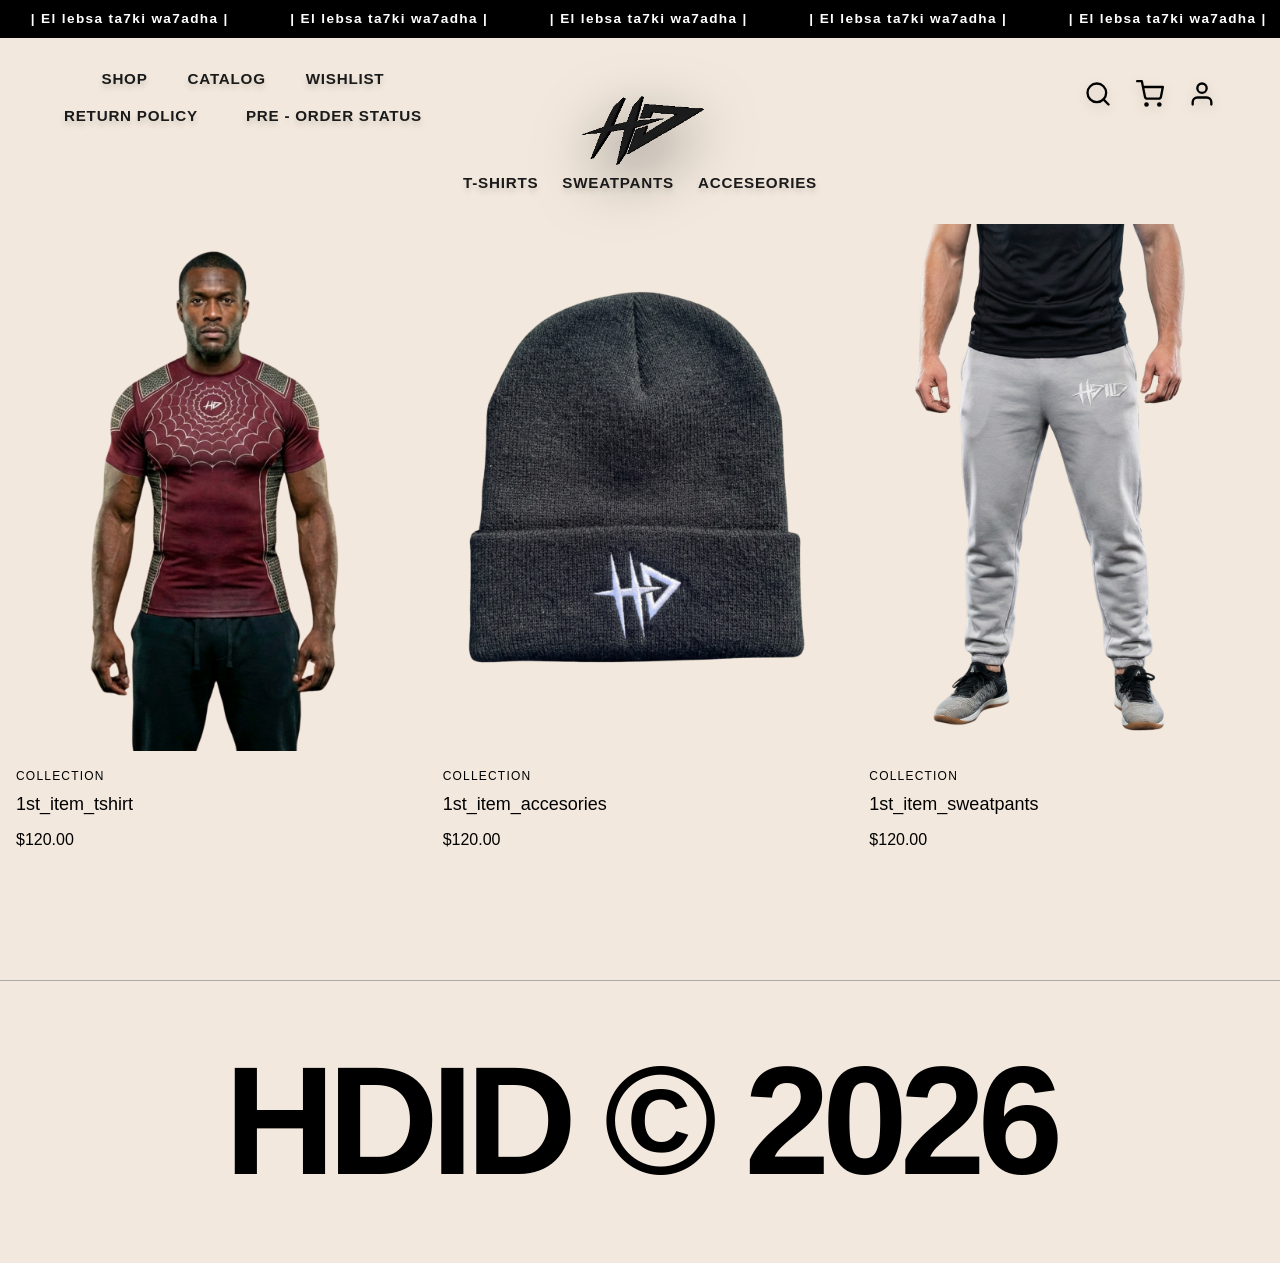
<file: shop.html>
<!DOCTYPE html>
<html lang="en">

<head>
    <meta charset="UTF-8" />
    <meta name="viewport" content="width=device-width, initial-scale=1.0" />
    <title>Shop - HDID</title>
    <!-- Google Fonts: Inter -->
    <link rel="preconnect" href="https://fonts.googleapis.com">
    <link rel="preconnect" href="https://fonts.gstatic.com" crossorigin>
    <link href="https://fonts.googleapis.com/css2?family=Inter:wght@300;400;500;600;700&display=swap" rel="stylesheet">
    <link rel="stylesheet" href="./src/style_v2.css">
    <style>
        .shop-header {
            padding-top: 140px;
            text-align: center;
            margin-bottom: var(--spacing-xl);
        }
    </style>
</head>

<body>

    <!-- V12 Mobile Sticky Header -->
    <div class="mobile-sticky-header">
        <button class="mobile-menu-btn" aria-label="Menu">
            <svg xmlns="http://www.w3.org/2000/svg" width="28" height="28" viewBox="0 0 24 24" fill="none" stroke="currentColor" stroke-width="2" stroke-linecap="round" stroke-linejoin="round"><line x1="3" y1="12" x2="21" y2="12"></line><line x1="3" y1="6" x2="21" y2="6"></line><line x1="3" y1="18" x2="21" y2="18"></line></svg>
        </button>
        
        <div class="sticky-utilities">
            <a href="#" aria-label="Search"><svg xmlns="http://www.w3.org/2000/svg" width="24" height="24" viewBox="0 0 24 24" fill="none" stroke="currentColor" stroke-width="2" stroke-linecap="round" stroke-linejoin="round"><circle cx="11" cy="11" r="8"></circle><line x1="21" y1="21" x2="16.65" y2="16.65"></line></svg></a>
            <a href="cart.html" aria-label="Cart"><svg xmlns="http://www.w3.org/2000/svg" width="24" height="24" viewBox="0 0 24 24" fill="none" stroke="currentColor" stroke-width="2" stroke-linecap="round" stroke-linejoin="round"><circle cx="9" cy="21" r="1"></circle><circle cx="20" cy="21" r="1"></circle><path d="M1 1h4l2.68 13.39a2 2 0 0 0 2 1.61h9.72a2 2 0 0 0 2-1.61L23 6H6"></path></svg></a>
            <a href="login.html" aria-label="Account"><svg xmlns="http://www.w3.org/2000/svg" width="24" height="24" viewBox="0 0 24 24" fill="none" stroke="currentColor" stroke-width="2" stroke-linecap="round" stroke-linejoin="round"><path d="M20 21v-2a4 4 0 0 0-4-4H8a4 4 0 0 0-4 4v2"></path><circle cx="12" cy="7" r="4"></circle></svg></a>
        </div>
    </div>

    <div class="splash-background"></div>

    <!-- Mobile Menu Overlay -->
    <div class="mobile-menu-overlay"></div>
    <div class="mobile-menu-panel">
        <button class="mobile-menu-close">
            <svg xmlns="http://www.w3.org/2000/svg" width="30" height="30" viewBox="0 0 24 24" fill="none" stroke="currentColor" stroke-width="2" stroke-linecap="round" stroke-linejoin="round"><line x1="18" y1="6" x2="6" y2="18"></line><line x1="6" y1="6" x2="18" y2="18"></line></svg>
        </button>

        <div class="mobile-nav-links">
            <a href="shop.html" class="mobile-link">SHOP</a>
            <a href="catalog.html" class="mobile-link">CATALOG</a>
            <a href="wishlist.html" class="mobile-link">WISHLIST</a>
            <a href="return-policy.html" class="mobile-link">RETURN POLICY</a>
            <a href="pre-order-status.html" class="mobile-link">PRE - ORDER STATUS</a>
        </div>
    </div>


    <div id="app">
        <header class="global-header">
            <div class="header-left">
                <div class="nav-staggered">
                    <div class="nav-row nav-row-top">
                        <a href="shop.html" class="link-item">SHOP</a>
                        <a href="catalog.html" class="link-item">CATALOG</a>
                        <a href="wishlist.html" class="link-item">WISHLIST</a>
                    </div>
                    <div class="nav-row nav-row-bottom">
                        <a href="return-policy.html" class="link-item">RETURN POLICY</a>
                        <a href="pre-order-status.html" class="link-item">PRE - ORDER STATUS</a>
                    </div>
                </div>
            </div>
            
            <div class="header-center">
                <a href="index.html" class="logo-link">
                    <img src="./images/logo/logo-3d.gif" alt="HDID Logo" class="header-large-logo">
                </a>
                <div class="header-center-bottom">
                    
                    <div class="header-categories">
                        <a href="t-shirts.html" class="category-item">T-SHIRTS</a>
                        <a href="sweatpants.html" class="category-item">SWEATPANTS</a>
                        <a href="accesories.html" class="category-item">ACCESEORIES</a>
                    </div>
                </div>
            </div>

            <div class="header-right">
                <a href="#" aria-label="Search" class="header-icon">
                    <svg xmlns="http://www.w3.org/2000/svg" viewBox="0 0 24 24" fill="none" stroke="currentColor" stroke-width="2" stroke-linecap="round" stroke-linejoin="round"><circle cx="11" cy="11" r="8"></circle><line x1="21" y1="21" x2="16.65" y2="16.65"></line></svg>
                </a>
                <a href="cart.html" aria-label="Cart" class="header-icon">
                    <svg xmlns="http://www.w3.org/2000/svg" viewBox="0 0 24 24" fill="none" stroke="currentColor" stroke-width="2" stroke-linecap="round" stroke-linejoin="round"><circle cx="9" cy="21" r="1"></circle><circle cx="20" cy="21" r="1"></circle><path d="M1 1h4l2.68 13.39a2 2 0 0 0 2 1.61h9.72a2 2 0 0 0 2-1.61L23 6H6"></path></svg>
                </a>
                <a href="#" aria-label="Account" class="header-icon">
                    <svg xmlns="http://www.w3.org/2000/svg" viewBox="0 0 24 24" fill="none" stroke="currentColor" stroke-width="2" stroke-linecap="round" stroke-linejoin="round"><path d="M20 21v-2a4 4 0 0 0-4-4H8a4 4 0 0 0-4 4v2"></path><circle cx="12" cy="7" r="4"></circle></svg>
                </a>
            </div>
        </header>

    <!-- Restored Top Announcement Ticker -->
    <div class="top-ticker">
        <div class="ticker-wrapper">
            <div class="ticker-content">
                <span>&nbsp;&nbsp;&nbsp;&nbsp;&nbsp;&nbsp;| El lebsa ta7ki wa7adha |&nbsp;&nbsp;&nbsp;&nbsp;&nbsp;&nbsp;&nbsp;&nbsp;&nbsp;&nbsp;&nbsp;&nbsp;| El lebsa ta7ki wa7adha |&nbsp;&nbsp;&nbsp;&nbsp;&nbsp;&nbsp;&nbsp;&nbsp;&nbsp;&nbsp;&nbsp;&nbsp;| El lebsa ta7ki wa7adha |&nbsp;&nbsp;&nbsp;&nbsp;&nbsp;&nbsp;&nbsp;&nbsp;&nbsp;&nbsp;&nbsp;&nbsp;| El lebsa ta7ki wa7adha |&nbsp;&nbsp;&nbsp;&nbsp;&nbsp;&nbsp;&nbsp;&nbsp;&nbsp;&nbsp;&nbsp;&nbsp;| El lebsa ta7ki wa7adha |&nbsp;&nbsp;&nbsp;&nbsp;&nbsp;&nbsp;&nbsp;&nbsp;&nbsp;&nbsp;&nbsp;&nbsp;| El lebsa ta7ki wa7adha |&nbsp;&nbsp;&nbsp;&nbsp;&nbsp;&nbsp;&nbsp;&nbsp;&nbsp;&nbsp;&nbsp;&nbsp;| El lebsa ta7ki wa7adha |&nbsp;&nbsp;&nbsp;&nbsp;&nbsp;&nbsp;&nbsp;&nbsp;&nbsp;&nbsp;&nbsp;&nbsp;| El lebsa ta7ki wa7adha |&nbsp;&nbsp;&nbsp;&nbsp;&nbsp;&nbsp;&nbsp;&nbsp;&nbsp;&nbsp;&nbsp;&nbsp;| El lebsa ta7ki wa7adha |&nbsp;&nbsp;&nbsp;&nbsp;&nbsp;&nbsp;&nbsp;&nbsp;&nbsp;&nbsp;&nbsp;&nbsp;| El lebsa ta7ki wa7adha |&nbsp;&nbsp;&nbsp;&nbsp;&nbsp;&nbsp;</span>
            </div>
            <div class="ticker-content">
                <span>&nbsp;&nbsp;&nbsp;&nbsp;&nbsp;&nbsp;| El lebsa ta7ki wa7adha |&nbsp;&nbsp;&nbsp;&nbsp;&nbsp;&nbsp;&nbsp;&nbsp;&nbsp;&nbsp;&nbsp;&nbsp;| El lebsa ta7ki wa7adha |&nbsp;&nbsp;&nbsp;&nbsp;&nbsp;&nbsp;&nbsp;&nbsp;&nbsp;&nbsp;&nbsp;&nbsp;| El lebsa ta7ki wa7adha |&nbsp;&nbsp;&nbsp;&nbsp;&nbsp;&nbsp;&nbsp;&nbsp;&nbsp;&nbsp;&nbsp;&nbsp;| El lebsa ta7ki wa7adha |&nbsp;&nbsp;&nbsp;&nbsp;&nbsp;&nbsp;&nbsp;&nbsp;&nbsp;&nbsp;&nbsp;&nbsp;| El lebsa ta7ki wa7adha |&nbsp;&nbsp;&nbsp;&nbsp;&nbsp;&nbsp;&nbsp;&nbsp;&nbsp;&nbsp;&nbsp;&nbsp;| El lebsa ta7ki wa7adha |&nbsp;&nbsp;&nbsp;&nbsp;&nbsp;&nbsp;&nbsp;&nbsp;&nbsp;&nbsp;&nbsp;&nbsp;| El lebsa ta7ki wa7adha |&nbsp;&nbsp;&nbsp;&nbsp;&nbsp;&nbsp;&nbsp;&nbsp;&nbsp;&nbsp;&nbsp;&nbsp;| El lebsa ta7ki wa7adha |&nbsp;&nbsp;&nbsp;&nbsp;&nbsp;&nbsp;&nbsp;&nbsp;&nbsp;&nbsp;&nbsp;&nbsp;| El lebsa ta7ki wa7adha |&nbsp;&nbsp;&nbsp;&nbsp;&nbsp;&nbsp;&nbsp;&nbsp;&nbsp;&nbsp;&nbsp;&nbsp;| El lebsa ta7ki wa7adha |&nbsp;&nbsp;&nbsp;&nbsp;&nbsp;&nbsp;</span>
            </div>
        </div>
    </div>




        <!-- Main Content -->
        <main>
            

            <!-- Featured Products Gallery -->
            <section id="new-arrivals" class="featured-products container">

                <div class="product-grid">
                    
                    <!-- Product 1: Black and White -->
                    <a href="1st_item_tshirt.html" style="text-decoration: none; color: inherit; display: block;"><article class="product-card carousel-card fade-in-up delay-1">
                        <div class="product-image carousel-container">
                            <button class="carousel-btn prev-btn" aria-label="Previous image">&lt;</button>
                            <img src="./images/1st_item_tshirt/1.png" alt="Black and White 1"
                                class="product-img carousel-slide active">
                            <img src="./images/1st_item_tshirt/3.png" alt="Black and White 3"
                                class="product-img carousel-slide">
                            <img src="./images/1st_item_tshirt/2.png" alt="Black and White 2"
                                class="product-img carousel-slide">
                            <img src="./images/1st_item_tshirt/4.png" alt="Black and White 4"
                                class="product-img carousel-slide">
                            <img src="./images/1st_item_tshirt/5.png" alt="1st_item_tshirt view 5" class="product-img carousel-slide">
                            <img src="./images/1st_item_tshirt/6.PNG" alt="1st_item_tshirt view 6" class="product-img carousel-slide">
                            <img src="./images/1st_item_tshirt/7.png" alt="1st_item_tshirt view 7" class="product-img carousel-slide">
                            <button class="carousel-btn next-btn" aria-label="Next image">&gt;</button>
                            
                            
                        </div>
                        <div class="product-info">
                            <span class="product-category" data-edit-id="shop-prod1-cat">Collection</span>
                            <h3 class="product-name" data-edit-id="shop-prod1-name">1st_item_tshirt</h3>
                            <p class="product-price" data-edit-id="shop-prod1-price">$120.00</p>
                        </div>
                    </article></a>
                    <a href="1st_item_accesories.html" style="text-decoration: none; color: inherit; display: block;">
                    <article class="product-card carousel-card fade-in-up delay-2">
                        <div class="product-image carousel-container">
                            <button class="carousel-btn prev-btn" aria-label="Previous image">&lt;</button>
                            <img src="./images/1st_item_accesories/1.png" alt="1st_item_accesories 1" class="product-img carousel-slide active">
                            <img src="./images/1st_item_accesories/2.png" alt="1st_item_accesories 2" class="product-img carousel-slide">
                            <img src="./images/1st_item_accesories/3.png" alt="1st_item_accesories 3" class="product-img carousel-slide">
                            <button class="carousel-btn next-btn" aria-label="Next image">&gt;</button>
                        </div>
                        <div class="product-info">
                            <span class="product-category" data-edit-id="shop-prod2-cat">Collection</span>
                            <h3 class="product-name" data-edit-id="shop-prod2-name">1st_item_accesories</h3>
                            <p class="product-price" data-edit-id="shop-prod2-price">$120.00</p>
                        </div>
                    </article>
                    </a>
                    <a href="1st_item_sweatpants.html" style="text-decoration: none; color: inherit; display: block;">
                    <article class="product-card carousel-card fade-in-up delay-3">
                        <div class="product-image carousel-container">
                            <button class="carousel-btn prev-btn" aria-label="Previous image">&lt;</button>
                            <img src="./images/1st_item_sweatpants/1.png" alt="1st_item_sweatpants white 1" class="product-img carousel-slide active">
                            <img src="./images/1st_item_sweatpants/2.png" alt="1st_item_sweatpants white 2" class="product-img carousel-slide">
                            <img src="./images/1st_item_sweatpants/3.png" alt="1st_item_sweatpants black 1" class="product-img carousel-slide">
                            <img src="./images/1st_item_sweatpants/4.png" alt="1st_item_sweatpants black 2" class="product-img carousel-slide">
                            <button class="carousel-btn next-btn" aria-label="Next image">&gt;</button>
                        </div>
                        <div class="product-info">
                            <span class="product-category" data-edit-id="shop-prod3-cat">Collection</span>
                            <h3 class="product-name" data-edit-id="shop-prod3-name">1st_item_sweatpants</h3>
                            <p class="product-price" data-edit-id="shop-prod3-price">$120.00</p>
                        </div>
                    </article>
                    </a>



                    
                </div>
            </section>
        </main>
        <!-- Minimalist Footer -->
                        <!-- Massive Static Footer -->
        <footer class="site-footer" style="padding: 4rem 0; border-top: 1px solid var(--border-color); margin-top: 4rem; background-color: var(--bg-color); overflow: hidden; text-align: center;">
            <div style="font-size: 12vw; font-weight: 900; font-family: var(--font-family); color: var(--text-primary); letter-spacing: -0.05em; line-height: 1;">
                HDID &copy; 2026
            </div>
        </footer>
    </div>
    <script src="./src/main.js"></script>
    
    <script type="module" src="./src/carousel.js"></script>
    
</body>

</html>
</file>
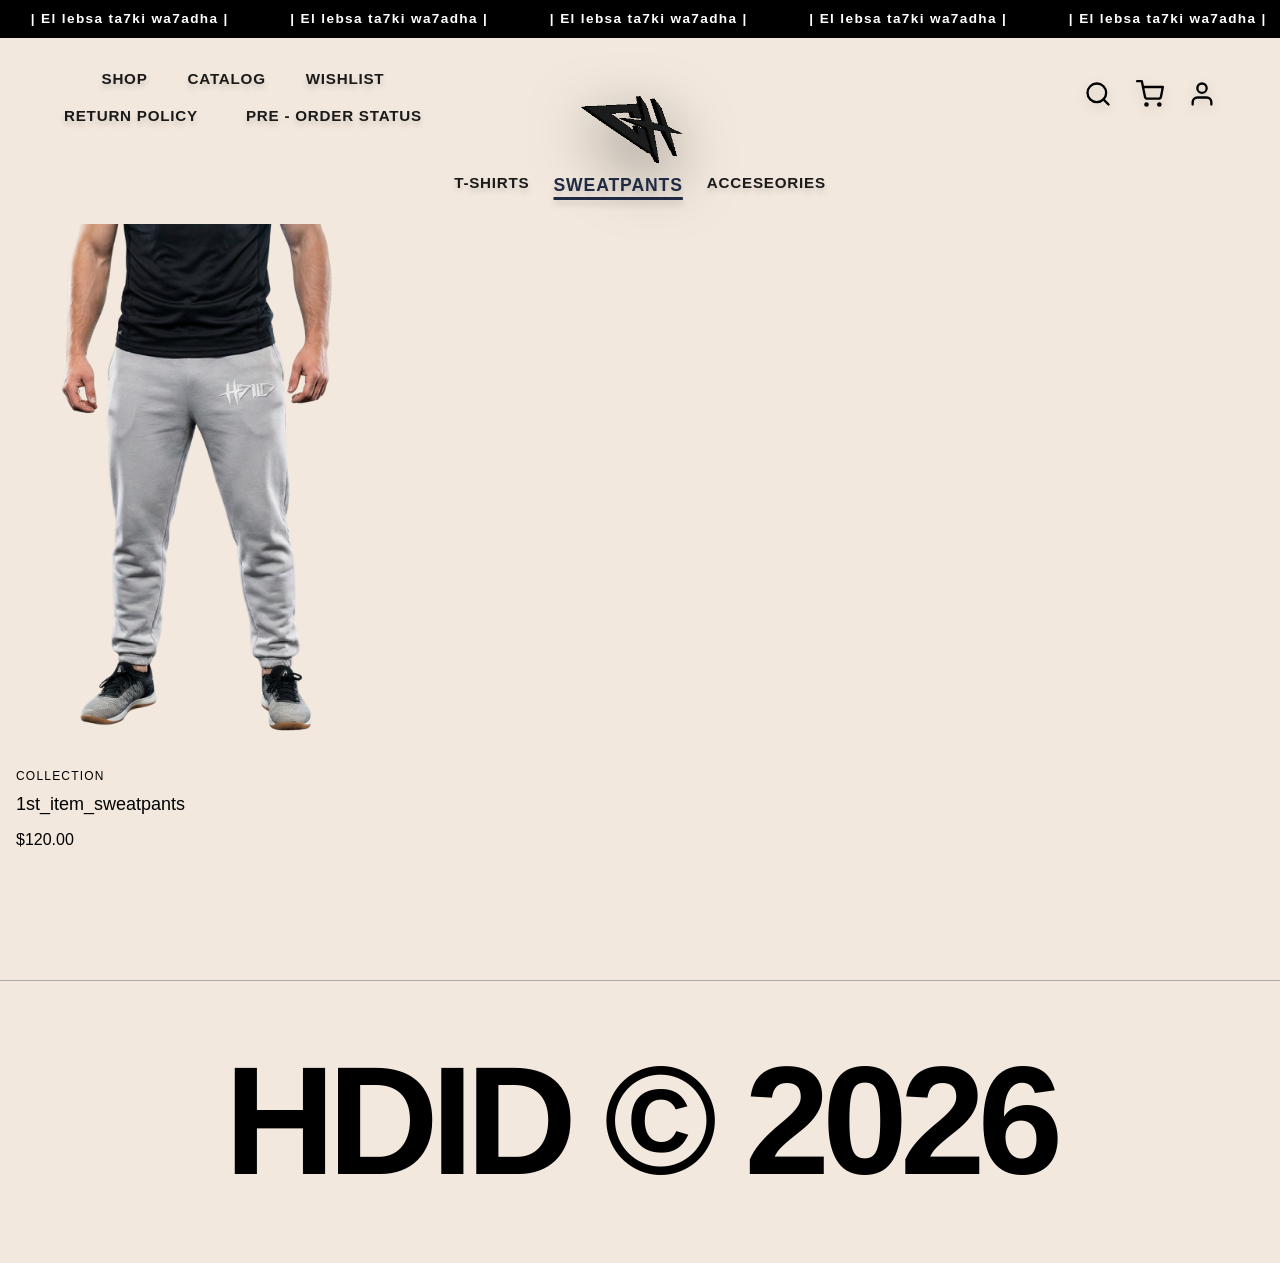
<file: sweatpants.html>
<!DOCTYPE html>
<html lang="en">

<head>
    <meta charset="UTF-8" />
    <meta name="viewport" content="width=device-width, initial-scale=1.0" />
    <title>Shop - HDID</title>
    <!-- Google Fonts: Inter -->
    <link rel="preconnect" href="https://fonts.googleapis.com">
    <link rel="preconnect" href="https://fonts.gstatic.com" crossorigin>
    <link href="https://fonts.googleapis.com/css2?family=Inter:wght@300;400;500;600;700&display=swap" rel="stylesheet">
    <link rel="stylesheet" href="./src/style_v2.css">
    <style>
        .shop-header {
            padding-top: 140px;
            text-align: center;
            margin-bottom: var(--spacing-xl);
        }
    </style>
</head>

<body>

    <!-- V12 Mobile Sticky Header -->
    <div class="mobile-sticky-header">
        <button class="mobile-menu-btn" aria-label="Menu">
            <svg xmlns="http://www.w3.org/2000/svg" width="28" height="28" viewBox="0 0 24 24" fill="none" stroke="currentColor" stroke-width="2" stroke-linecap="round" stroke-linejoin="round"><line x1="3" y1="12" x2="21" y2="12"></line><line x1="3" y1="6" x2="21" y2="6"></line><line x1="3" y1="18" x2="21" y2="18"></line></svg>
        </button>
        
        <div class="sticky-utilities">
            <a href="#" aria-label="Search"><svg xmlns="http://www.w3.org/2000/svg" width="24" height="24" viewBox="0 0 24 24" fill="none" stroke="currentColor" stroke-width="2" stroke-linecap="round" stroke-linejoin="round"><circle cx="11" cy="11" r="8"></circle><line x1="21" y1="21" x2="16.65" y2="16.65"></line></svg></a>
            <a href="cart.html" aria-label="Cart"><svg xmlns="http://www.w3.org/2000/svg" width="24" height="24" viewBox="0 0 24 24" fill="none" stroke="currentColor" stroke-width="2" stroke-linecap="round" stroke-linejoin="round"><circle cx="9" cy="21" r="1"></circle><circle cx="20" cy="21" r="1"></circle><path d="M1 1h4l2.68 13.39a2 2 0 0 0 2 1.61h9.72a2 2 0 0 0 2-1.61L23 6H6"></path></svg></a>
            <a href="login.html" aria-label="Account"><svg xmlns="http://www.w3.org/2000/svg" width="24" height="24" viewBox="0 0 24 24" fill="none" stroke="currentColor" stroke-width="2" stroke-linecap="round" stroke-linejoin="round"><path d="M20 21v-2a4 4 0 0 0-4-4H8a4 4 0 0 0-4 4v2"></path><circle cx="12" cy="7" r="4"></circle></svg></a>
        </div>
    </div>

    <div class="splash-background"></div>

    <!-- Mobile Menu Overlay -->
    <div class="mobile-menu-overlay"></div>
    <div class="mobile-menu-panel">
        <button class="mobile-menu-close">
            <svg xmlns="http://www.w3.org/2000/svg" width="30" height="30" viewBox="0 0 24 24" fill="none" stroke="currentColor" stroke-width="2" stroke-linecap="round" stroke-linejoin="round"><line x1="18" y1="6" x2="6" y2="18"></line><line x1="6" y1="6" x2="18" y2="18"></line></svg>
        </button>

        <div class="mobile-nav-links">
            <a href="shop.html" class="mobile-link">SHOP</a>
            <a href="catalog.html" class="mobile-link">CATALOG</a>
            <a href="wishlist.html" class="mobile-link">WISHLIST</a>
            <a href="return-policy.html" class="mobile-link">RETURN POLICY</a>
            <a href="pre-order-status.html" class="mobile-link">PRE - ORDER STATUS</a>
        </div>
    </div>


    <div id="app">
        <header class="global-header">
            <div class="header-left">
                <div class="nav-staggered">
                    <div class="nav-row nav-row-top">
                        <a href="shop.html" class="link-item">SHOP</a>
                        <a href="catalog.html" class="link-item">CATALOG</a>
                        <a href="wishlist.html" class="link-item">WISHLIST</a>
                    </div>
                    <div class="nav-row nav-row-bottom">
                        <a href="return-policy.html" class="link-item">RETURN POLICY</a>
                        <a href="pre-order-status.html" class="link-item">PRE - ORDER STATUS</a>
                    </div>
                </div>
            </div>
            
            <div class="header-center">
                <a href="index.html" class="logo-link">
                    <img src="./images/logo/logo-3d.gif" alt="HDID Logo" class="header-large-logo">
                </a>
                <div class="header-center-bottom">
                    
                    <div class="header-categories">
                        <a href="t-shirts.html" class="category-item">T-SHIRTS</a>
                        <a href="sweatpants.html" class="category-item active">SWEATPANTS</a>
                        <a href="accesories.html" class="category-item">ACCESEORIES</a>
                    </div>
                </div>
            </div>

            <div class="header-right">
                <a href="#" aria-label="Search" class="header-icon">
                    <svg xmlns="http://www.w3.org/2000/svg" viewBox="0 0 24 24" fill="none" stroke="currentColor" stroke-width="2" stroke-linecap="round" stroke-linejoin="round"><circle cx="11" cy="11" r="8"></circle><line x1="21" y1="21" x2="16.65" y2="16.65"></line></svg>
                </a>
                <a href="cart.html" aria-label="Cart" class="header-icon">
                    <svg xmlns="http://www.w3.org/2000/svg" viewBox="0 0 24 24" fill="none" stroke="currentColor" stroke-width="2" stroke-linecap="round" stroke-linejoin="round"><circle cx="9" cy="21" r="1"></circle><circle cx="20" cy="21" r="1"></circle><path d="M1 1h4l2.68 13.39a2 2 0 0 0 2 1.61h9.72a2 2 0 0 0 2-1.61L23 6H6"></path></svg>
                </a>
                <a href="#" aria-label="Account" class="header-icon">
                    <svg xmlns="http://www.w3.org/2000/svg" viewBox="0 0 24 24" fill="none" stroke="currentColor" stroke-width="2" stroke-linecap="round" stroke-linejoin="round"><path d="M20 21v-2a4 4 0 0 0-4-4H8a4 4 0 0 0-4 4v2"></path><circle cx="12" cy="7" r="4"></circle></svg>
                </a>
            </div>
        </header>

    <!-- Restored Top Announcement Ticker -->
    <div class="top-ticker">
        <div class="ticker-wrapper">
            <div class="ticker-content">
                <span>&nbsp;&nbsp;&nbsp;&nbsp;&nbsp;&nbsp;| El lebsa ta7ki wa7adha |&nbsp;&nbsp;&nbsp;&nbsp;&nbsp;&nbsp;&nbsp;&nbsp;&nbsp;&nbsp;&nbsp;&nbsp;| El lebsa ta7ki wa7adha |&nbsp;&nbsp;&nbsp;&nbsp;&nbsp;&nbsp;&nbsp;&nbsp;&nbsp;&nbsp;&nbsp;&nbsp;| El lebsa ta7ki wa7adha |&nbsp;&nbsp;&nbsp;&nbsp;&nbsp;&nbsp;&nbsp;&nbsp;&nbsp;&nbsp;&nbsp;&nbsp;| El lebsa ta7ki wa7adha |&nbsp;&nbsp;&nbsp;&nbsp;&nbsp;&nbsp;&nbsp;&nbsp;&nbsp;&nbsp;&nbsp;&nbsp;| El lebsa ta7ki wa7adha |&nbsp;&nbsp;&nbsp;&nbsp;&nbsp;&nbsp;&nbsp;&nbsp;&nbsp;&nbsp;&nbsp;&nbsp;| El lebsa ta7ki wa7adha |&nbsp;&nbsp;&nbsp;&nbsp;&nbsp;&nbsp;&nbsp;&nbsp;&nbsp;&nbsp;&nbsp;&nbsp;| El lebsa ta7ki wa7adha |&nbsp;&nbsp;&nbsp;&nbsp;&nbsp;&nbsp;&nbsp;&nbsp;&nbsp;&nbsp;&nbsp;&nbsp;| El lebsa ta7ki wa7adha |&nbsp;&nbsp;&nbsp;&nbsp;&nbsp;&nbsp;&nbsp;&nbsp;&nbsp;&nbsp;&nbsp;&nbsp;| El lebsa ta7ki wa7adha |&nbsp;&nbsp;&nbsp;&nbsp;&nbsp;&nbsp;&nbsp;&nbsp;&nbsp;&nbsp;&nbsp;&nbsp;| El lebsa ta7ki wa7adha |&nbsp;&nbsp;&nbsp;&nbsp;&nbsp;&nbsp;</span>
            </div>
            <div class="ticker-content">
                <span>&nbsp;&nbsp;&nbsp;&nbsp;&nbsp;&nbsp;| El lebsa ta7ki wa7adha |&nbsp;&nbsp;&nbsp;&nbsp;&nbsp;&nbsp;&nbsp;&nbsp;&nbsp;&nbsp;&nbsp;&nbsp;| El lebsa ta7ki wa7adha |&nbsp;&nbsp;&nbsp;&nbsp;&nbsp;&nbsp;&nbsp;&nbsp;&nbsp;&nbsp;&nbsp;&nbsp;| El lebsa ta7ki wa7adha |&nbsp;&nbsp;&nbsp;&nbsp;&nbsp;&nbsp;&nbsp;&nbsp;&nbsp;&nbsp;&nbsp;&nbsp;| El lebsa ta7ki wa7adha |&nbsp;&nbsp;&nbsp;&nbsp;&nbsp;&nbsp;&nbsp;&nbsp;&nbsp;&nbsp;&nbsp;&nbsp;| El lebsa ta7ki wa7adha |&nbsp;&nbsp;&nbsp;&nbsp;&nbsp;&nbsp;&nbsp;&nbsp;&nbsp;&nbsp;&nbsp;&nbsp;| El lebsa ta7ki wa7adha |&nbsp;&nbsp;&nbsp;&nbsp;&nbsp;&nbsp;&nbsp;&nbsp;&nbsp;&nbsp;&nbsp;&nbsp;| El lebsa ta7ki wa7adha |&nbsp;&nbsp;&nbsp;&nbsp;&nbsp;&nbsp;&nbsp;&nbsp;&nbsp;&nbsp;&nbsp;&nbsp;| El lebsa ta7ki wa7adha |&nbsp;&nbsp;&nbsp;&nbsp;&nbsp;&nbsp;&nbsp;&nbsp;&nbsp;&nbsp;&nbsp;&nbsp;| El lebsa ta7ki wa7adha |&nbsp;&nbsp;&nbsp;&nbsp;&nbsp;&nbsp;&nbsp;&nbsp;&nbsp;&nbsp;&nbsp;&nbsp;| El lebsa ta7ki wa7adha |&nbsp;&nbsp;&nbsp;&nbsp;&nbsp;&nbsp;</span>
            </div>
        </div>
    </div>




        <!-- Main Content -->
        <main>
            

            <!-- Featured Products Gallery -->
            <section id="new-arrivals" class="featured-products container">

                <div class="product-grid">
                    <!-- Product 1: Black and White -->
                    
                    
                    <a href="1st_item_sweatpants.html" style="text-decoration: none; color: inherit; display: block;">
                    <article class="product-card carousel-card fade-in-up delay-3">
                        <div class="product-image carousel-container">
                            <button class="carousel-btn prev-btn" aria-label="Previous image">&lt;</button>
                            <img src="./images/1st_item_sweatpants/1.png" alt="1st_item_sweatpants white 1" class="product-img carousel-slide active">
                            <img src="./images/1st_item_sweatpants/2.png" alt="1st_item_sweatpants white 2" class="product-img carousel-slide">
                            <img src="./images/1st_item_sweatpants/3.png" alt="1st_item_sweatpants black 1" class="product-img carousel-slide">
                            <img src="./images/1st_item_sweatpants/4.png" alt="1st_item_sweatpants black 2" class="product-img carousel-slide">
                            <button class="carousel-btn next-btn" aria-label="Next image">&gt;</button>
                        </div>
                        <div class="product-info">
                            <span class="product-category" data-edit-id="shop-prod3-cat">Collection</span>
                            <h3 class="product-name" data-edit-id="shop-prod3-name">1st_item_sweatpants</h3>
                            <p class="product-price" data-edit-id="shop-prod3-price">$120.00</p>
                        </div>
                    </article>
                    </a>



                    
                </div>
            </section>
        </main>
        <!-- Minimalist Footer -->
                        <!-- Massive Static Footer -->
        <footer class="site-footer" style="padding: 4rem 0; border-top: 1px solid var(--border-color); margin-top: 4rem; background-color: var(--bg-color); overflow: hidden; text-align: center;">
            <div style="font-size: 12vw; font-weight: 900; font-family: var(--font-family); color: var(--text-primary); letter-spacing: -0.05em; line-height: 1;">
                HDID &copy; 2026
            </div>
        </footer>
    </div>
    <script src="./src/main.js"></script>
    
    <script type="module" src="./src/carousel.js"></script>
    
</body>

</html>
</file>
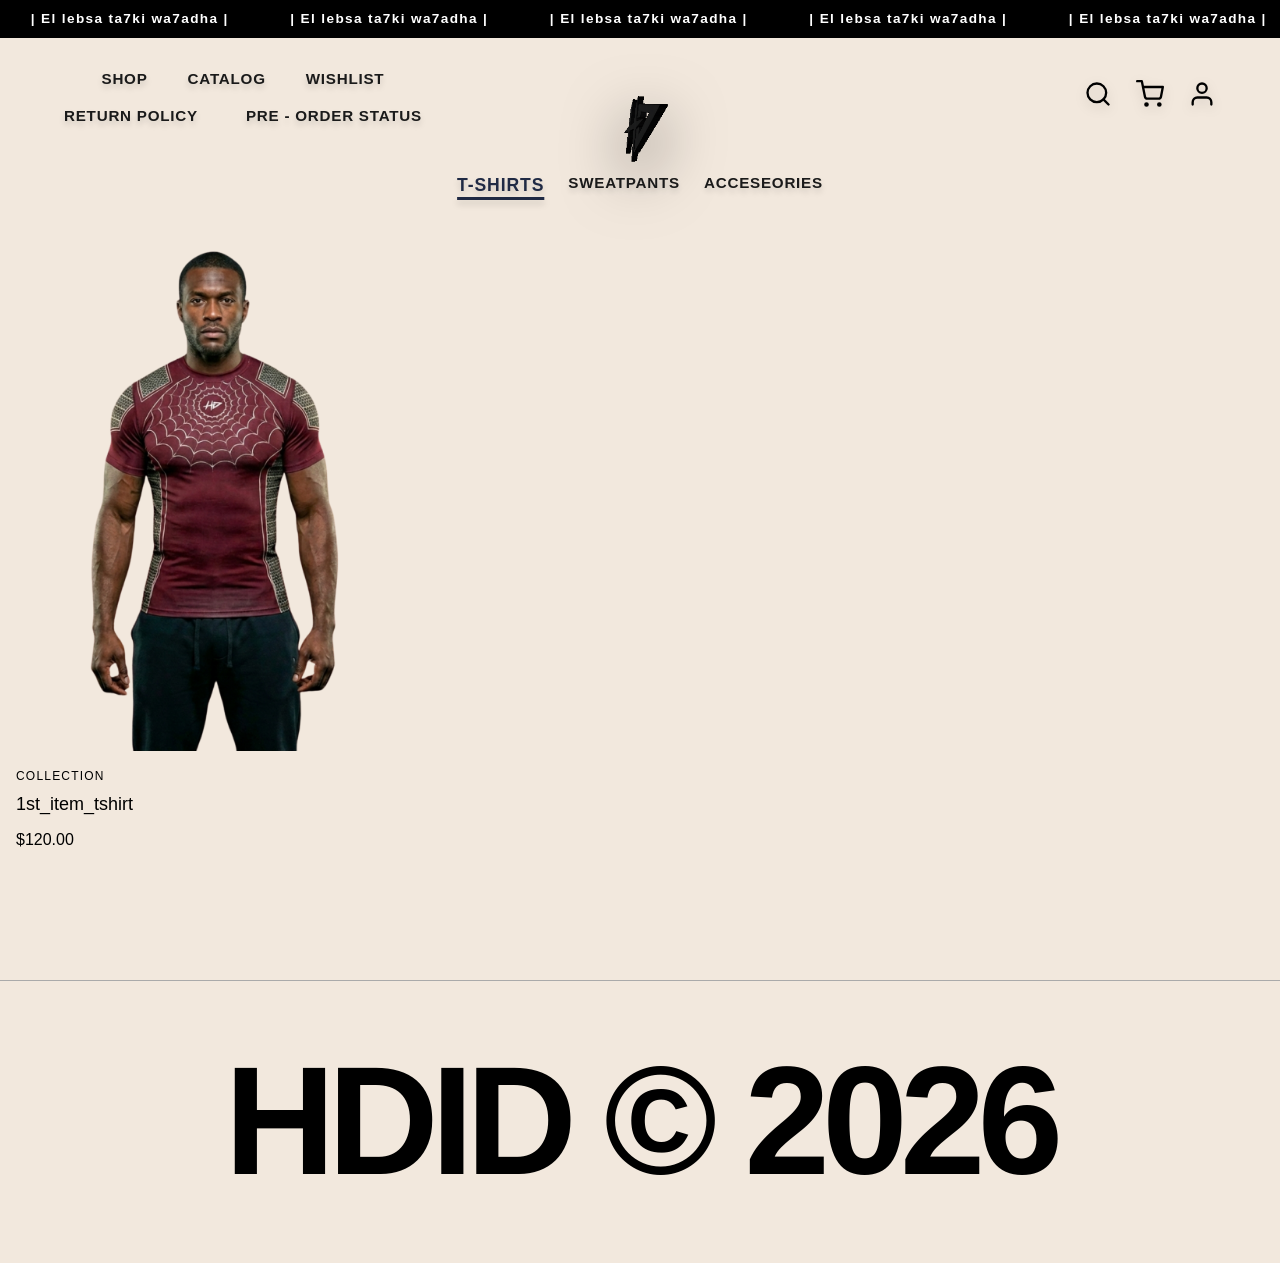
<file: t-shirts.html>
<!DOCTYPE html>
<html lang="en">

<head>
    <meta charset="UTF-8" />
    <meta name="viewport" content="width=device-width, initial-scale=1.0" />
    <title>Shop - HDID</title>
    <!-- Google Fonts: Inter -->
    <link rel="preconnect" href="https://fonts.googleapis.com">
    <link rel="preconnect" href="https://fonts.gstatic.com" crossorigin>
    <link href="https://fonts.googleapis.com/css2?family=Inter:wght@300;400;500;600;700&display=swap" rel="stylesheet">
    <link rel="stylesheet" href="./src/style_v2.css">
    <style>
        .shop-header {
            padding-top: 140px;
            text-align: center;
            margin-bottom: var(--spacing-xl);
        }
    </style>
</head>

<body>

    <!-- V12 Mobile Sticky Header -->
    <div class="mobile-sticky-header">
        <button class="mobile-menu-btn" aria-label="Menu">
            <svg xmlns="http://www.w3.org/2000/svg" width="28" height="28" viewBox="0 0 24 24" fill="none" stroke="currentColor" stroke-width="2" stroke-linecap="round" stroke-linejoin="round"><line x1="3" y1="12" x2="21" y2="12"></line><line x1="3" y1="6" x2="21" y2="6"></line><line x1="3" y1="18" x2="21" y2="18"></line></svg>
        </button>
        
        <div class="sticky-utilities">
            <a href="#" aria-label="Search"><svg xmlns="http://www.w3.org/2000/svg" width="24" height="24" viewBox="0 0 24 24" fill="none" stroke="currentColor" stroke-width="2" stroke-linecap="round" stroke-linejoin="round"><circle cx="11" cy="11" r="8"></circle><line x1="21" y1="21" x2="16.65" y2="16.65"></line></svg></a>
            <a href="cart.html" aria-label="Cart"><svg xmlns="http://www.w3.org/2000/svg" width="24" height="24" viewBox="0 0 24 24" fill="none" stroke="currentColor" stroke-width="2" stroke-linecap="round" stroke-linejoin="round"><circle cx="9" cy="21" r="1"></circle><circle cx="20" cy="21" r="1"></circle><path d="M1 1h4l2.68 13.39a2 2 0 0 0 2 1.61h9.72a2 2 0 0 0 2-1.61L23 6H6"></path></svg></a>
            <a href="login.html" aria-label="Account"><svg xmlns="http://www.w3.org/2000/svg" width="24" height="24" viewBox="0 0 24 24" fill="none" stroke="currentColor" stroke-width="2" stroke-linecap="round" stroke-linejoin="round"><path d="M20 21v-2a4 4 0 0 0-4-4H8a4 4 0 0 0-4 4v2"></path><circle cx="12" cy="7" r="4"></circle></svg></a>
        </div>
    </div>

    <div class="splash-background"></div>

    <!-- Mobile Menu Overlay -->
    <div class="mobile-menu-overlay"></div>
    <div class="mobile-menu-panel">
        <button class="mobile-menu-close">
            <svg xmlns="http://www.w3.org/2000/svg" width="30" height="30" viewBox="0 0 24 24" fill="none" stroke="currentColor" stroke-width="2" stroke-linecap="round" stroke-linejoin="round"><line x1="18" y1="6" x2="6" y2="18"></line><line x1="6" y1="6" x2="18" y2="18"></line></svg>
        </button>

        <div class="mobile-nav-links">
            <a href="shop.html" class="mobile-link">SHOP</a>
            <a href="catalog.html" class="mobile-link">CATALOG</a>
            <a href="wishlist.html" class="mobile-link">WISHLIST</a>
            <a href="return-policy.html" class="mobile-link">RETURN POLICY</a>
            <a href="pre-order-status.html" class="mobile-link">PRE - ORDER STATUS</a>
        </div>
    </div>


    <div id="app">
        <header class="global-header">
            <div class="header-left">
                <div class="nav-staggered">
                    <div class="nav-row nav-row-top">
                        <a href="shop.html" class="link-item">SHOP</a>
                        <a href="catalog.html" class="link-item">CATALOG</a>
                        <a href="wishlist.html" class="link-item">WISHLIST</a>
                    </div>
                    <div class="nav-row nav-row-bottom">
                        <a href="return-policy.html" class="link-item">RETURN POLICY</a>
                        <a href="pre-order-status.html" class="link-item">PRE - ORDER STATUS</a>
                    </div>
                </div>
            </div>
            
            <div class="header-center">
                <a href="index.html" class="logo-link">
                    <img src="./images/logo/logo-3d.gif" alt="HDID Logo" class="header-large-logo">
                </a>
                <div class="header-center-bottom">
                    
                    <div class="header-categories">
                        <a href="t-shirts.html" class="category-item active">T-SHIRTS</a>
                        <a href="sweatpants.html" class="category-item">SWEATPANTS</a>
                        <a href="accesories.html" class="category-item">ACCESEORIES</a>
                    </div>
                </div>
            </div>

            <div class="header-right">
                <a href="#" aria-label="Search" class="header-icon">
                    <svg xmlns="http://www.w3.org/2000/svg" viewBox="0 0 24 24" fill="none" stroke="currentColor" stroke-width="2" stroke-linecap="round" stroke-linejoin="round"><circle cx="11" cy="11" r="8"></circle><line x1="21" y1="21" x2="16.65" y2="16.65"></line></svg>
                </a>
                <a href="cart.html" aria-label="Cart" class="header-icon">
                    <svg xmlns="http://www.w3.org/2000/svg" viewBox="0 0 24 24" fill="none" stroke="currentColor" stroke-width="2" stroke-linecap="round" stroke-linejoin="round"><circle cx="9" cy="21" r="1"></circle><circle cx="20" cy="21" r="1"></circle><path d="M1 1h4l2.68 13.39a2 2 0 0 0 2 1.61h9.72a2 2 0 0 0 2-1.61L23 6H6"></path></svg>
                </a>
                <a href="#" aria-label="Account" class="header-icon">
                    <svg xmlns="http://www.w3.org/2000/svg" viewBox="0 0 24 24" fill="none" stroke="currentColor" stroke-width="2" stroke-linecap="round" stroke-linejoin="round"><path d="M20 21v-2a4 4 0 0 0-4-4H8a4 4 0 0 0-4 4v2"></path><circle cx="12" cy="7" r="4"></circle></svg>
                </a>
            </div>
        </header>

    <!-- Restored Top Announcement Ticker -->
    <div class="top-ticker">
        <div class="ticker-wrapper">
            <div class="ticker-content">
                <span>&nbsp;&nbsp;&nbsp;&nbsp;&nbsp;&nbsp;| El lebsa ta7ki wa7adha |&nbsp;&nbsp;&nbsp;&nbsp;&nbsp;&nbsp;&nbsp;&nbsp;&nbsp;&nbsp;&nbsp;&nbsp;| El lebsa ta7ki wa7adha |&nbsp;&nbsp;&nbsp;&nbsp;&nbsp;&nbsp;&nbsp;&nbsp;&nbsp;&nbsp;&nbsp;&nbsp;| El lebsa ta7ki wa7adha |&nbsp;&nbsp;&nbsp;&nbsp;&nbsp;&nbsp;&nbsp;&nbsp;&nbsp;&nbsp;&nbsp;&nbsp;| El lebsa ta7ki wa7adha |&nbsp;&nbsp;&nbsp;&nbsp;&nbsp;&nbsp;&nbsp;&nbsp;&nbsp;&nbsp;&nbsp;&nbsp;| El lebsa ta7ki wa7adha |&nbsp;&nbsp;&nbsp;&nbsp;&nbsp;&nbsp;&nbsp;&nbsp;&nbsp;&nbsp;&nbsp;&nbsp;| El lebsa ta7ki wa7adha |&nbsp;&nbsp;&nbsp;&nbsp;&nbsp;&nbsp;&nbsp;&nbsp;&nbsp;&nbsp;&nbsp;&nbsp;| El lebsa ta7ki wa7adha |&nbsp;&nbsp;&nbsp;&nbsp;&nbsp;&nbsp;&nbsp;&nbsp;&nbsp;&nbsp;&nbsp;&nbsp;| El lebsa ta7ki wa7adha |&nbsp;&nbsp;&nbsp;&nbsp;&nbsp;&nbsp;&nbsp;&nbsp;&nbsp;&nbsp;&nbsp;&nbsp;| El lebsa ta7ki wa7adha |&nbsp;&nbsp;&nbsp;&nbsp;&nbsp;&nbsp;&nbsp;&nbsp;&nbsp;&nbsp;&nbsp;&nbsp;| El lebsa ta7ki wa7adha |&nbsp;&nbsp;&nbsp;&nbsp;&nbsp;&nbsp;</span>
            </div>
            <div class="ticker-content">
                <span>&nbsp;&nbsp;&nbsp;&nbsp;&nbsp;&nbsp;| El lebsa ta7ki wa7adha |&nbsp;&nbsp;&nbsp;&nbsp;&nbsp;&nbsp;&nbsp;&nbsp;&nbsp;&nbsp;&nbsp;&nbsp;| El lebsa ta7ki wa7adha |&nbsp;&nbsp;&nbsp;&nbsp;&nbsp;&nbsp;&nbsp;&nbsp;&nbsp;&nbsp;&nbsp;&nbsp;| El lebsa ta7ki wa7adha |&nbsp;&nbsp;&nbsp;&nbsp;&nbsp;&nbsp;&nbsp;&nbsp;&nbsp;&nbsp;&nbsp;&nbsp;| El lebsa ta7ki wa7adha |&nbsp;&nbsp;&nbsp;&nbsp;&nbsp;&nbsp;&nbsp;&nbsp;&nbsp;&nbsp;&nbsp;&nbsp;| El lebsa ta7ki wa7adha |&nbsp;&nbsp;&nbsp;&nbsp;&nbsp;&nbsp;&nbsp;&nbsp;&nbsp;&nbsp;&nbsp;&nbsp;| El lebsa ta7ki wa7adha |&nbsp;&nbsp;&nbsp;&nbsp;&nbsp;&nbsp;&nbsp;&nbsp;&nbsp;&nbsp;&nbsp;&nbsp;| El lebsa ta7ki wa7adha |&nbsp;&nbsp;&nbsp;&nbsp;&nbsp;&nbsp;&nbsp;&nbsp;&nbsp;&nbsp;&nbsp;&nbsp;| El lebsa ta7ki wa7adha |&nbsp;&nbsp;&nbsp;&nbsp;&nbsp;&nbsp;&nbsp;&nbsp;&nbsp;&nbsp;&nbsp;&nbsp;| El lebsa ta7ki wa7adha |&nbsp;&nbsp;&nbsp;&nbsp;&nbsp;&nbsp;&nbsp;&nbsp;&nbsp;&nbsp;&nbsp;&nbsp;| El lebsa ta7ki wa7adha |&nbsp;&nbsp;&nbsp;&nbsp;&nbsp;&nbsp;</span>
            </div>
        </div>
    </div>




        <!-- Main Content -->
        <main>
            

            <!-- Featured Products Gallery -->
            <section id="new-arrivals" class="featured-products container">

                <div class="product-grid">
                    
                    <!-- Product 1: Black and White -->
                    <a href="1st_item_tshirt.html" style="text-decoration: none; color: inherit; display: block;"><article class="product-card carousel-card fade-in-up delay-1">
                        <div class="product-image carousel-container">
                            <button class="carousel-btn prev-btn" aria-label="Previous image">&lt;</button>
                            <img src="./images/1st_item_tshirt/1.png" alt="Black and White 1"
                                class="product-img carousel-slide active">
                            <img src="./images/1st_item_tshirt/3.png" alt="Black and White 3"
                                class="product-img carousel-slide">
                            <img src="./images/1st_item_tshirt/2.png" alt="Black and White 2"
                                class="product-img carousel-slide">
                            <img src="./images/1st_item_tshirt/4.png" alt="Black and White 4"
                                class="product-img carousel-slide">
                            <img src="./images/1st_item_tshirt/5.png" alt="1st_item_tshirt view 5" class="product-img carousel-slide">
                            <img src="./images/1st_item_tshirt/6.PNG" alt="1st_item_tshirt view 6" class="product-img carousel-slide">
                            <img src="./images/1st_item_tshirt/7.png" alt="1st_item_tshirt view 7" class="product-img carousel-slide">
                            <button class="carousel-btn next-btn" aria-label="Next image">&gt;</button>
                            
                            
                        </div>
                        <div class="product-info">
                            <span class="product-category" data-edit-id="shop-prod1-cat">Collection</span>
                            <h3 class="product-name" data-edit-id="shop-prod1-name">1st_item_tshirt</h3>
                            <p class="product-price" data-edit-id="shop-prod1-price">$120.00</p>
                        </div>
                    </article></a>
                    
                    



                    
                </div>
            </section>
        </main>
        <!-- Minimalist Footer -->
                        <!-- Massive Static Footer -->
        <footer class="site-footer" style="padding: 4rem 0; border-top: 1px solid var(--border-color); margin-top: 4rem; background-color: var(--bg-color); overflow: hidden; text-align: center;">
            <div style="font-size: 12vw; font-weight: 900; font-family: var(--font-family); color: var(--text-primary); letter-spacing: -0.05em; line-height: 1;">
                HDID &copy; 2026
            </div>
        </footer>
    </div>
    <script src="./src/main.js"></script>
    
    <script type="module" src="./src/carousel.js"></script>
    
</body>

</html>
</file>
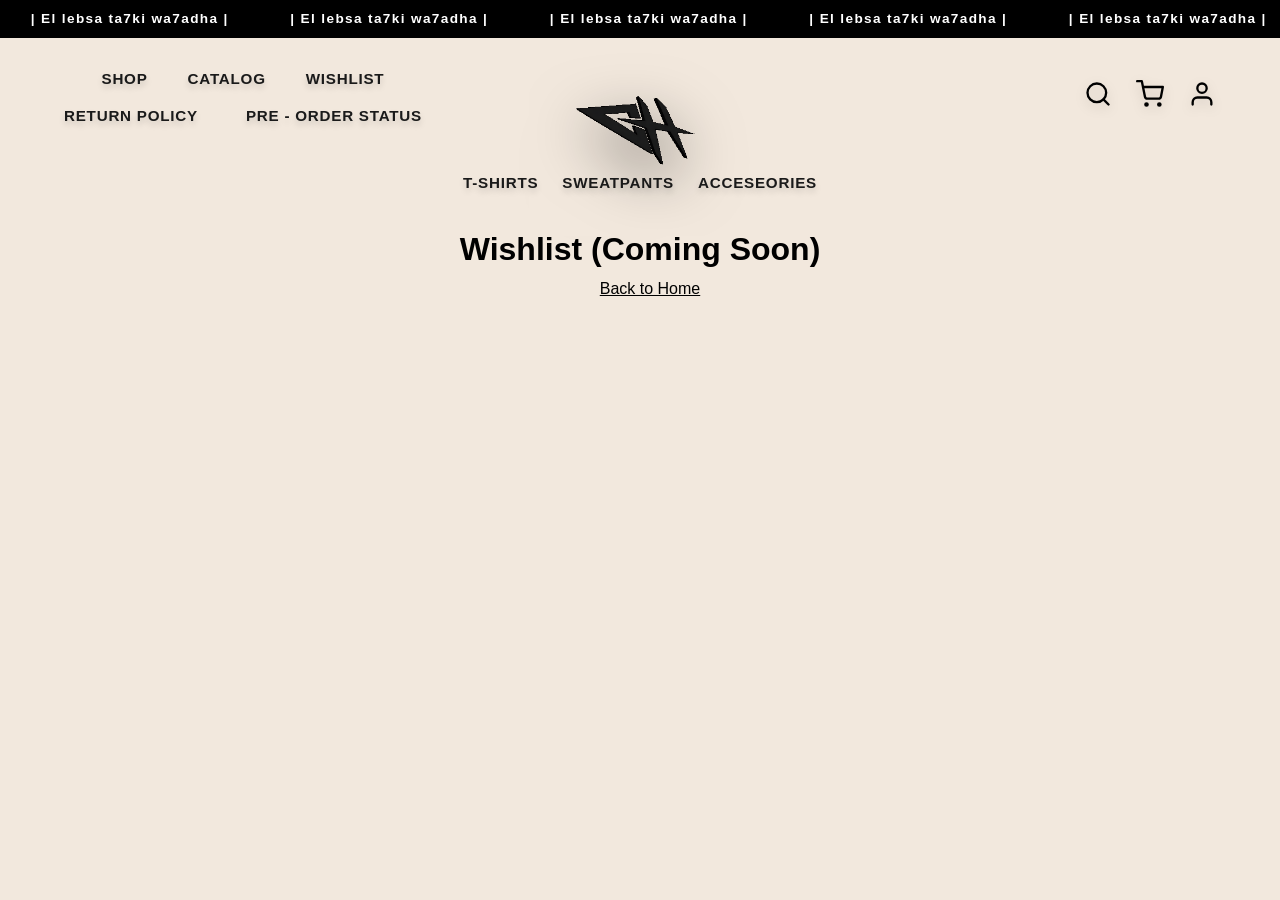
<file: wishlist.html>
<!DOCTYPE html>
<html lang="en">

<head>
    <meta charset="UTF-8">
    <meta name="viewport" content="width=device-width, initial-scale=1.0">
    <title>Wishlist - HDID</title>
    <link rel="stylesheet" href="./src/style_v2.css">
</head>

<body >

    <!-- Global Header -->
        
        <!-- Global Header -->
        <header class="global-header">
            
            <div class="header-left">
                

                <div class="nav-staggered">
                    <div class="nav-row nav-row-top">
                        <a href="shop.html" class="link-item">SHOP</a>
                        <a href="catalog.html" class="link-item">CATALOG</a>
                        <a href="wishlist.html" class="link-item">WISHLIST</a>
                    </div>
                    <div class="nav-row nav-row-bottom">
                        <a href="return-policy.html" class="link-item">RETURN POLICY</a>
                        <a href="pre-order-status.html" class="link-item">PRE - ORDER STATUS</a>
                    </div>
                </div>
            </div>
            
            <div class="header-center">
                <a href="index.html" class="logo-link">
                    <img src="./images/logo/logo-3d.gif" alt="HDID Logo" class="header-large-logo">
                </a>
                <div class="header-center-bottom">
                    
                    <div class="header-categories">
                        <a href="t-shirts.html" class="category-item">T-SHIRTS</a>
                        <a href="sweatpants.html" class="category-item">SWEATPANTS</a>
                        <a href="accesories.html" class="category-item">ACCESEORIES</a>
                    </div>
                </div>
            </div>

            <div class="header-right">
                <a href="#" aria-label="Search" class="header-icon">
                    <svg xmlns="http://www.w3.org/2000/svg" viewBox="0 0 24 24" fill="none" stroke="currentColor" stroke-width="2" stroke-linecap="round" stroke-linejoin="round"><circle cx="11" cy="11" r="8"></circle><line x1="21" y1="21" x2="16.65" y2="16.65"></line></svg>
                </a>
                <a href="cart.html" aria-label="Cart" class="header-icon">
                    <svg xmlns="http://www.w3.org/2000/svg" viewBox="0 0 24 24" fill="none" stroke="currentColor" stroke-width="2" stroke-linecap="round" stroke-linejoin="round"><circle cx="9" cy="21" r="1"></circle><circle cx="20" cy="21" r="1"></circle><path d="M1 1h4l2.68 13.39a2 2 0 0 0 2 1.61h9.72a2 2 0 0 0 2-1.61L23 6H6"></path></svg>
                </a>
                <a href="#" aria-label="Account" class="header-icon">
                    <svg xmlns="http://www.w3.org/2000/svg" viewBox="0 0 24 24" fill="none" stroke="currentColor" stroke-width="2" stroke-linecap="round" stroke-linejoin="round"><path d="M20 21v-2a4 4 0 0 0-4-4H8a4 4 0 0 0-4 4v2"></path><circle cx="12" cy="7" r="4"></circle></svg>
                </a>
            </div>
        </header>

    <!-- Restored Top Announcement Ticker -->
    <div class="top-ticker">
        <div class="ticker-wrapper">
            <div class="ticker-content">
                <span>&nbsp;&nbsp;&nbsp;&nbsp;&nbsp;&nbsp;| El lebsa ta7ki wa7adha |&nbsp;&nbsp;&nbsp;&nbsp;&nbsp;&nbsp;&nbsp;&nbsp;&nbsp;&nbsp;&nbsp;&nbsp;| El lebsa ta7ki wa7adha |&nbsp;&nbsp;&nbsp;&nbsp;&nbsp;&nbsp;&nbsp;&nbsp;&nbsp;&nbsp;&nbsp;&nbsp;| El lebsa ta7ki wa7adha |&nbsp;&nbsp;&nbsp;&nbsp;&nbsp;&nbsp;&nbsp;&nbsp;&nbsp;&nbsp;&nbsp;&nbsp;| El lebsa ta7ki wa7adha |&nbsp;&nbsp;&nbsp;&nbsp;&nbsp;&nbsp;&nbsp;&nbsp;&nbsp;&nbsp;&nbsp;&nbsp;| El lebsa ta7ki wa7adha |&nbsp;&nbsp;&nbsp;&nbsp;&nbsp;&nbsp;&nbsp;&nbsp;&nbsp;&nbsp;&nbsp;&nbsp;| El lebsa ta7ki wa7adha |&nbsp;&nbsp;&nbsp;&nbsp;&nbsp;&nbsp;&nbsp;&nbsp;&nbsp;&nbsp;&nbsp;&nbsp;| El lebsa ta7ki wa7adha |&nbsp;&nbsp;&nbsp;&nbsp;&nbsp;&nbsp;&nbsp;&nbsp;&nbsp;&nbsp;&nbsp;&nbsp;| El lebsa ta7ki wa7adha |&nbsp;&nbsp;&nbsp;&nbsp;&nbsp;&nbsp;&nbsp;&nbsp;&nbsp;&nbsp;&nbsp;&nbsp;| El lebsa ta7ki wa7adha |&nbsp;&nbsp;&nbsp;&nbsp;&nbsp;&nbsp;&nbsp;&nbsp;&nbsp;&nbsp;&nbsp;&nbsp;| El lebsa ta7ki wa7adha |&nbsp;&nbsp;&nbsp;&nbsp;&nbsp;&nbsp;</span>
            </div>
            <div class="ticker-content">
                <span>&nbsp;&nbsp;&nbsp;&nbsp;&nbsp;&nbsp;| El lebsa ta7ki wa7adha |&nbsp;&nbsp;&nbsp;&nbsp;&nbsp;&nbsp;&nbsp;&nbsp;&nbsp;&nbsp;&nbsp;&nbsp;| El lebsa ta7ki wa7adha |&nbsp;&nbsp;&nbsp;&nbsp;&nbsp;&nbsp;&nbsp;&nbsp;&nbsp;&nbsp;&nbsp;&nbsp;| El lebsa ta7ki wa7adha |&nbsp;&nbsp;&nbsp;&nbsp;&nbsp;&nbsp;&nbsp;&nbsp;&nbsp;&nbsp;&nbsp;&nbsp;| El lebsa ta7ki wa7adha |&nbsp;&nbsp;&nbsp;&nbsp;&nbsp;&nbsp;&nbsp;&nbsp;&nbsp;&nbsp;&nbsp;&nbsp;| El lebsa ta7ki wa7adha |&nbsp;&nbsp;&nbsp;&nbsp;&nbsp;&nbsp;&nbsp;&nbsp;&nbsp;&nbsp;&nbsp;&nbsp;| El lebsa ta7ki wa7adha |&nbsp;&nbsp;&nbsp;&nbsp;&nbsp;&nbsp;&nbsp;&nbsp;&nbsp;&nbsp;&nbsp;&nbsp;| El lebsa ta7ki wa7adha |&nbsp;&nbsp;&nbsp;&nbsp;&nbsp;&nbsp;&nbsp;&nbsp;&nbsp;&nbsp;&nbsp;&nbsp;| El lebsa ta7ki wa7adha |&nbsp;&nbsp;&nbsp;&nbsp;&nbsp;&nbsp;&nbsp;&nbsp;&nbsp;&nbsp;&nbsp;&nbsp;| El lebsa ta7ki wa7adha |&nbsp;&nbsp;&nbsp;&nbsp;&nbsp;&nbsp;&nbsp;&nbsp;&nbsp;&nbsp;&nbsp;&nbsp;| El lebsa ta7ki wa7adha |&nbsp;&nbsp;&nbsp;&nbsp;&nbsp;&nbsp;</span>
            </div>
        </div>
    </div>



    <main style="padding-top: 4rem; text-align: center;">
<h1>Wishlist (Coming Soon)</h1>
    <a href="index.html" style="margin-left: 20px; text-decoration: underline;">Back to Home</a>

    </main>
</body>

</html>
</file>
<file: src/style_v2.css>
/* --- Core Design Tokens --- */
:root {
  /* Colors */
  --bg-color: #f2e8dd;
  /* Match splash beige */
  --surface-color: #e5e5e5;
  --text-primary: #000000;
  --text-secondary: #000000;
  --accent-color: #202A44;
  --border-color: #aaaaaa;

  /* Shapes */
  --border-radius-md: 12px;
  --border-radius-pill: 50px;
  /* New pill shape for buttons */

  /* Typography */
  --font-family: 'Orbitron', sans-serif;
  /* Applied globally */

  /* Spacing */
  --spacing-sm: 0.5rem;
  --spacing-md: 1rem;
  --spacing-lg: 2rem;
  --spacing-xl: 4rem;

  /* Transitions */
  --transition-fast: 0.2s ease;
  --transition-normal: 0.3s ease;
  --transition-slow: 0.5s cubic-bezier(0.4, 0, 0.2, 1);
}

/* --- Global Reset & Base Styles --- */
* {
  margin: 0;
  padding: 0;
  box-sizing: border-box;
}

body {
  font-family: var(--font-family);
  background-color: var(--bg-color);
  /* Clean Beige, No Watermark */
  color: var(--text-primary);
  line-height: 1.6;
  overflow-x: hidden;
  -webkit-font-smoothing: antialiased;
}

ul {
  list-style: none;
}

a {
  text-decoration: none;
  color: inherit;
  transition: color var(--transition-fast);
}

a:hover {
  color: var(--accent-color);
}

button {
  background: none;
  border: none;
  cursor: pointer;
  color: inherit;
  font-family: inherit;
}

/* --- Utilities --- */
.container {
  width: 100%;
  max-width: 1280px;
  margin: 0 auto;
  padding: 0 var(--spacing-md);
}

/* --- Navigation --- */
.navbar {
  position: fixed;
  top: 0;
  left: 0;
  width: 100%;
  padding: var(--spacing-md) 0;
  background-color: rgba(229, 229, 229, 0.85);
  /* Light grey #e5e5e5 */
  backdrop-filter: blur(12px);
  -webkit-backdrop-filter: blur(12px);
  z-index: 100;
  border-bottom: 1px solid rgba(0, 0, 0, 0.1);
  transition: padding var(--transition-normal);
}

.nav-container {
  display: flex;
  justify-content: space-between;
  align-items: center;
  max-width: 1440px;
  margin: 0 auto;
  padding: 0 var(--spacing-lg);
}

.logo {
  font-size: 1.5rem;
  font-weight: 700;
  letter-spacing: -0.05em;
  text-transform: uppercase;
  color: var(--text-primary);
  position: relative;
}

/* Logo animation on hover */
.logo::after {
  content: '';
  position: absolute;
  bottom: -4px;
  left: 0;
  width: 0;
  height: 2px;
  background-color: var(--accent-color);
  transition: width var(--transition-normal);
}

.logo:hover::after {
  width: 100%;
}

.nav-links {
  display: flex;
  gap: var(--spacing-lg);
}

.nav-links li a {
  font-size: 0.9rem;
  font-weight: 500;
  text-transform: uppercase;
  letter-spacing: 0.05em;
  color: var(--text-secondary);
  position: relative;
  padding-bottom: 4px;
}

/* Underline animation for links */
.nav-links li a::before {
  content: '';
  position: absolute;
  bottom: 0;
  left: 0;
  width: 100%;
  height: 1px;
  background-color: var(--accent-color);
  transform: scaleX(0);
  transform-origin: right;
  transition: transform var(--transition-normal);
}

.nav-links li a:hover {
  color: var(--text-primary);
}

.nav-links li a:hover::before {
  transform: scaleX(1);
  transform-origin: left;
}

.nav-actions {
  display: flex;
  gap: var(--spacing-md);
}

.icon-btn {
  display: flex;
  align-items: center;
  justify-content: center;
  width: 40px;
  height: 40px;
  border-radius: 50%;
  color: var(--text-primary);
  transition: background-color var(--transition-fast), color var(--transition-fast), transform var(--transition-fast);
}

.icon-btn:hover {
  background-color: var(--surface-color);
  color: var(--accent-color);
  transform: translateY(-2px);
}

/* Responsive Nav */
@media (max-width: 768px) {
  .nav-links {
    display: none;
    /* simple mobile handling for now */
  }
}

/* --- Buttons --- */
.btn {
  display: inline-flex;
  align-items: center;
  justify-content: center;
  padding: 1rem 2rem;
  font-size: 0.95rem;
  font-weight: 600;
  text-transform: uppercase;
  letter-spacing: 0.05em;
  border-radius: var(--border-radius-md);
  transition: all var(--transition-normal);
  position: relative;
  overflow: hidden;
}

.btn-primary {
  background-color: var(--accent-color);
  color: var(--bg-color);
}

.btn-primary:hover {
  background-color: #fff;
  transform: translateY(-2px);
  box-shadow: 0 10px 20px rgba(32, 42, 68, 0.2);
}

.btn-secondary {
  background-color: transparent;
  color: var(--text-primary);
  border: 1px solid var(--border-color);
}

.btn-secondary:hover {
  border-color: var(--text-primary);
  background-color: rgba(0, 0, 0, 0.05);
}

.arrow {
  margin-left: 8px;
  transition: transform var(--transition-fast);
}

.btn:hover .arrow {
  transform: translateX(4px);
}

/* --- Carousel Specific Styles --- */
.carousel-container {
  position: relative;
  overflow: hidden;
  /* Hide non-active images */
}

/* Ensure images stack on top of each other properly */
.carousel-slide {
  position: absolute;
  top: 0;
  left: 0;
  width: 100%;
  height: 100%;
  opacity: 0;
  transition: opacity 0.3s ease-in-out;
  object-fit: cover;
  z-index: 1;
  /* Below the UI overlay */
}

.carousel-slide.active {
  opacity: 1;
  position: relative;
  /* Let one slide dictate the container height */
  z-index: 2;
}

/* Base button styles */
.carousel-btn {
  position: absolute;
  top: 50%;
  transform: translateY(-50%);
  background: transparent;
  color: #fff;
  border: none;
  font-size: 3rem;
  font-weight: 300;
  cursor: pointer;
  z-index: 20;
  /* Must be higher than product-overlay (10) */
  transition: all var(--transition-fast);
  opacity: 0;
  /* Hide by default until hover */
  text-shadow: 0 2px 4px rgba(0, 0, 0, 0.6);
  padding: 0 var(--spacing-sm);
}

.carousel-container:hover .carousel-btn {
  opacity: 0.8;
}

.carousel-btn:hover {
  color: var(--accent-color);
  opacity: 1 !important;
  transform: translateY(-50%) scale(1.1);
}

@media (hover: none) {
  .carousel-btn {
    opacity: 0.7; /* Always visible on touch screens */
  }
}

.prev-btn {
  left: var(--spacing-sm);
}

.next-btn {
  right: var(--spacing-sm);
}

/* Adjust wishlist button z-index so it's clickable over slides */
.wishlist-btn {
  position: absolute;
  top: var(--spacing-sm);
  right: var(--spacing-sm);
  background: rgba(255, 255, 255, 0.1);
  border: none;
  color: var(--text-secondary);
  font-size: 1.5rem;
  cursor: pointer;
  z-index: 20;
  /* Ensure on top of overlay */
  transition: color var(--transition-fast), transform var(--transition-fast);
  backdrop-filter: blur(4px);
  width: 40px;
  height: 40px;
  border-radius: 50%;
  display: flex;
  align-items: center;
  justify-content: center;
}

/* Hover overlay z-index adjust */
.product-overlay {
  z-index: 10;
}

/* --- Hero Section --- */
.hero {
  min-height: 100vh;
  display: flex;
  flex-direction: column;
  align-items: center;
  justify-content: center;
  padding-top: 80px;
  /* offset for fixed nav */
  position: relative;
  text-align: center;
  overflow: hidden;
}

.hero-background-image {
  position: absolute;
  inset: 0;
  background-image: url('file:///Users/fedizayen/.gemini/antigravity/brain/8c7e1776-a0a2-40f3-90a3-a4043d153771/hero_placeholder_model_1771885740475.png');
  background-size: cover;
  background-position: center;
  opacity: 0.2;
  z-index: 1;
}

.hero-overlay {
  position: absolute;
  inset: 0;
  background: radial-gradient(circle at center, transparent 0%, var(--bg-color) 70%);
  z-index: 2;
}

.hero-content {
  position: relative;
  z-index: 10;
  display: flex;
  flex-direction: column;
  align-items: center;
  padding: var(--spacing-xl) var(--spacing-md);
  max-width: 800px;
}

.tilt-container {
  perspective: 1000px;
  margin-bottom: var(--spacing-lg);
  width: 100%;
  max-width: 450px;
  display: flex;
  justify-content: center;
}

.hd-logo-3d {
  width: 100%;
  height: auto;
  transition: transform 0.1s ease-out;
  transform-style: preserve-3d;
  filter: drop-shadow(0 20px 30px rgba(0, 0, 0, 0.2));
  mix-blend-mode: multiply;
  border-radius: 50%;
  cursor: pointer;
}

.hero-title {
  font-size: clamp(3rem, 6vw, 5.5rem);
  font-weight: 700;
  line-height: 1.1;
  letter-spacing: -0.02em;
  margin-bottom: var(--spacing-lg);
}

.text-accent {
  color: var(--accent-color);
}

.hero-subtitle {
  font-size: 1.125rem;
  color: var(--text-secondary);
  max-width: 480px;
  margin-bottom: var(--spacing-lg);
  line-height: 1.8;
}

.hero-cta {
  display: flex;
  gap: var(--spacing-md);
  justify-content: center;
}

.hero-image-wrapper {
  height: calc(100vh - 80px);
  /* Fill remaining height */
  position: relative;
  overflow: hidden;
}

.hero-image-placeholder {
  width: 100%;
  height: 100%;
  background: linear-gradient(45deg, #1a1a1a, #2a2a2a);
  display: flex;
  align-items: center;
  justify-content: center;
  color: var(--text-secondary);
  font-size: 1.5rem;
  position: relative;
}

/* Pseudo-element for a subtle grain/noise effect on the placeholder image */
.hero-image-placeholder::before {
  content: "";
  position: absolute;
  inset: 0;
  background-image: url("data:image/svg+xml,%3Csvg viewBox='0 0 200 200' xmlns='http://www.w3.org/2000/svg'%3E%3Cfilter id='noiseFilter'%3E%3CfeTurbulence type='fractalNoise' baseFrequency='0.65' numOctaves='3' stitchTiles='stitch'/%3E%3C/filter%3E%3Crect width='100%25' height='100%25' filter='url(%23noiseFilter)'/%3E%3C/svg%3E");
  opacity: 0.05;
  mix-blend-mode: overlay;
  pointer-events: none;
}

.overlay {
  position: absolute;
  inset: 0;
  background: linear-gradient(to right, var(--bg-color) 0%, transparent 30%);
}

/* --- Animations --- */
.blur-in {
  animation: blurIn 1.5s cubic-bezier(0.16, 1, 0.3, 1) forwards;
}

.reveal-text span {
  display: inline-block;
  opacity: 0;
  transform: translateY(30px);
  animation: fadeUp 1s cubic-bezier(0.16, 1, 0.3, 1) forwards;
}

.reveal-text span:nth-child(2) {
  animation-delay: 0.2s;
}

.reveal-text span.text-accent {
  animation-delay: 0.4s;
}

.fade-in-up {
  opacity: 0;
  transform: translateY(20px);
  animation: fadeUp 1s cubic-bezier(0.16, 1, 0.3, 1) forwards;
}

.delay-1 {
  animation-delay: 0.6s;
}

.scale-in {
  opacity: 0;
  transform: scale(0.95);
  animation: scaleIn 1.5s cubic-bezier(0.16, 1, 0.3, 1) forwards;
}

@keyframes blurIn {
  from {
    filter: blur(10px);
    opacity: 0;
  }

  to {
    filter: blur(0);
    opacity: 1;
  }
}

@keyframes fadeUp {
  to {
    opacity: 1;
    transform: translateY(0);
  }
}

@keyframes scaleIn {
  to {
    opacity: 1;
    transform: scale(1);
  }
}

/* Responsive Hero */
@media (max-width: 992px) {
  .hero {
    grid-template-columns: 1fr;
    grid-template-rows: auto 50vh;
    padding-top: 100px;
  }

  .hero-content {
    padding: var(--spacing-lg) var(--spacing-md);
  }

  .overlay {
    background: linear-gradient(to bottom, var(--bg-color) 0%, transparent 50%);
  }
}

@media (max-width: 480px) {
  .hero-cta {
    flex-direction: column;
  }
}

/* --- Featured Products --- */
.featured-products {
  padding: var(--spacing-xl) var(--spacing-md);
}

.section-header {
  display: flex;
  justify-content: space-between;
  align-items: flex-end;
  margin-bottom: var(--spacing-xl);
  border-bottom: 1px solid var(--border-color);
  padding-bottom: var(--spacing-md);
}

.section-title {
  font-size: 2.5rem;
  font-weight: 500;
  letter-spacing: -0.02em;
}

.explore-link {
  font-size: 0.875rem;
  text-transform: uppercase;
  letter-spacing: 0.1em;
  font-weight: 600;
  display: flex;
  align-items: center;
}

.explore-link .arrow {
  margin-left: 8px;
  transition: transform var(--transition-fast);
}

.explore-link:hover .arrow {
  transform: translateX(4px);
}

.product-grid {
  display: grid;
  grid-template-columns: repeat(auto-fill, minmax(300px, 1fr));
  gap: var(--spacing-lg);
}

.product-card {
  display: flex;
  flex-direction: column;
}

.product-image {
  position: relative;
  aspect-ratio: 3/4;
  overflow: hidden;
  background-color: transparent;
  margin-bottom: var(--spacing-md);
  /* Applied to parent container to overcome stacking context isolation */
}

.product-img {
  width: 100%;
  height: 100%;
  object-fit: cover;
  transition: transform var(--transition-slow);
}

/* Image scaling on card hover */
.product-card:hover .product-img {
  transform: scale(1.05);
}

.wishlist-btn {
  position: absolute;
  top: 1rem;
  right: 1rem;
  width: 36px;
  height: 36px;
  border-radius: 50%;
  background-color: var(--bg-color);
  color: var(--text-secondary);
  display: flex;
  align-items: center;
  justify-content: center;
  font-size: 1.2rem;
  z-index: 10;
  opacity: 0;
  transform: translateY(-10px);
  transition: all var(--transition-fast);
}

.product-card:hover .wishlist-btn {
  opacity: 1;
  transform: translateY(0);
}

.wishlist-btn:hover {
  color: #ff4757;
  /* Heart red */
  transform: scale(1.1);
}

.product-overlay {
  position: absolute;
  inset: 0;
  background: linear-gradient(to top, rgba(0, 0, 0, 0.4) 0%, transparent 40%);
  display: flex;
  align-items: flex-end;
  justify-content: center;
  padding: var(--spacing-md);
  opacity: 0;
  transition: opacity var(--transition-normal);
}

.product-card:hover .product-overlay {
  opacity: 1;
}

.quick-add {
  width: 100%;
  transform: translateY(20px);
  opacity: 0;
  transition: all var(--transition-normal);
}

.product-card:hover .quick-add {
  transform: translateY(0);
  opacity: 1;
}

.product-info {
  display: flex;
  flex-direction: column;
  gap: 4px;
}

.product-category {
  font-size: 0.75rem;
  text-transform: uppercase;
  letter-spacing: 0.1em;
  color: var(--text-secondary);
}

.product-name {
  font-size: 1.125rem;
  font-weight: 500;
  color: var(--text-primary);
}

.product-price {
  font-size: 1rem;
  color: var(--text-secondary);
  margin-top: 4px;
}

.delay-2 {
  animation-delay: 0.8s;
}

.delay-3 {
  animation-delay: 1.0s;
}


/* Update image placeholders with actual generated images for the prototype */
.hero-image-placeholder {
  background-image: url('file:///Users/fedizayen/.gemini/antigravity/brain/8c7e1776-a0a2-40f3-90a3-a4043d153771/hero_placeholder_model_1771885740475.png');
  background-size: cover;
  background-position: center;
}

.hero-image-placeholder>span {
  display: none;
  /* Hide the text */
}



/* --- Footer --- */
.site-footer {
  background-color: rgba(229, 229, 229, 0.85);
  /* Light grey matching header */
  border-top: 1px solid rgba(0, 0, 0, 0.1);
  padding: var(--spacing-xl) 0 var(--spacing-md);
  margin-top: auto;
  /* Push to bottom if content is short */
}

.footer-content {
  display: flex;
  justify-content: space-between;
  flex-wrap: wrap;
  gap: var(--spacing-xl);
  margin-bottom: var(--spacing-xl);
}

.footer-brand .logo {
  font-size: 2rem;
  margin-bottom: var(--spacing-sm);
  color: var(--text-primary);
}

.footer-tagline {
  color: var(--text-secondary);
}

.footer-links {
  display: flex;
  gap: var(--spacing-xl);
}

.link-group h3 {
  font-size: 1.1rem;
  margin-bottom: var(--spacing-md);
  color: var(--text-primary);
}

.link-group ul li {
  margin-bottom: var(--spacing-sm);
}

.link-group ul li a {
  color: var(--text-secondary);
}

.link-group ul li a:hover {
  color: var(--accent-color);
}

.footer-bottom {
  text-align: center;
  padding-top: var(--spacing-md);
  border-top: 1px solid rgba(0, 0, 0, 0.05);
  color: var(--text-secondary);
  font-size: 0.9rem;
}

/* --- Splash Screen Styles --- */
.splash-body {
  background-color: #f5f5f5;
  /* Light grey mimicking the reference image */
  color: #1a1a1a;
  height: 100vh;
  width: 100vw;
  overflow: hidden;
  /* Prevent scrolling */
  position: relative;
  font-family: 'Inter', sans-serif;
}

.splash-background {
  display: none;
}

.splash-container {
  position: relative;
  z-index: 2;
  height: 100%;
  display: flex;
  flex-direction: column;
  justify-content: center;
  align-items: center;
}

.splash-main {
  flex: 1;
  display: flex;
  flex-direction: column;
  justify-content: center;
  align-items: center;
  gap: 0;
  /* Let the gif provide natural spacing, or adjust here */
}

.splash-3d-logo {
  width: 250px;
  /* Adjust based on gif resolution */
  height: auto;
  object-fit: contain;
  /* Optional drop shadow for pop */
  filter: drop-shadow(0 10px 15px rgba(0, 0, 0, 0.1));
}

.splash-enter-container {
  margin-top: -20px;
  /* Pull it slightly closer to the logo if needed */
}

.splash-enter-btn {
  display: inline-block;
  color: #000000;
  font-size: 1.2rem;
  font-weight: 700;
  letter-spacing: 0.1em;
  padding: 12px 32px;
  border: 2px solid transparent;
  border-radius: var(--border-radius-md);
  transition: all 0.3s ease;
  text-transform: uppercase;
}

.splash-enter-btn:hover {
  border-color: #000000;
  background-color: rgba(0, 0, 0, 0.05);
}

.splash-footer {
  padding-bottom: 2rem;
}

.social-icons {
  display: flex;
  gap: 1.5rem;
}

.social-link {
  color: #000000;
  opacity: 0.7;
  transition: all 0.2s ease;
  display: flex;
  align-items: center;
  justify-content: center;
}

.social-link:hover {
  opacity: 1;
  transform: translateY(-2px);
}

/* --- New Internal Pages Navigation (Centered 3D Logo) --- */
.centered-logo-nav {
  display: flex;
  justify-content: space-between;
  align-items: center;
  padding: var(--spacing-md) var(--spacing-xl);
  position: relative;
  /* Create stacking context */
  z-index: 100;
  /* Keep above other elements */
}

/* Add background to navbar on scroll (Optional, depending on original navbar style) */
.centered-logo-nav.scrolled {
  background-color: rgba(229, 229, 229, 0.95);
  /* Using var(--bg-color) roughly */
  backdrop-filter: blur(10px);
  border-bottom: 1px solid var(--border-color);
}

.centered-nav-links {
  display: flex;
  gap: 2rem;
  flex: 1;
  /* Take up left side */
}

.centered-nav-links a {
  color: var(--text-primary);
  font-weight: 500;
  font-size: 0.95rem;
  text-transform: uppercase;
  letter-spacing: 0.05em;
  padding: 0.5rem 0;
  position: relative;
  transition: color var(--transition-fast);
}

.centered-nav-links a::after {
  content: '';
  position: absolute;
  width: 0;
  height: 2px;
  bottom: 0;
  left: 0;
  background-color: var(--accent-color);
  transition: width var(--transition-normal);
}

.centered-nav-links a:hover::after {
  width: 100%;
}

.centered-nav-logo-container {
  flex: 0 0 auto;
  display: flex;
  justify-content: center;
  align-items: center;
}

.centered-nav-3d-logo {
  width: 120px;
  /* Adjust based on gif */
  height: auto;
  object-fit: contain;
}

/* Empty spacer to balance the flex layout so the logo stays perfectly dead center */
.centered-nav-spacer {
  flex: 1;
}

/* --- New Footer Layout with Actions --- */
.footer-actions {
  display: flex;
  gap: 1rem;
  align-items: center;
}

/* --- Fonts & Top Ticker Bar --- */
@import url('https://fonts.googleapis.com/css2?family=Orbitron:wght@500;700;900&display=swap');

.top-ticker {
  background-color: #000;
  color: #fff;
  width: 100%;
  overflow: hidden;
  padding: 8px 0;
  font-family: 'Orbitron', 'Syncopate', sans-serif;
  font-size: 0.85rem;
  letter-spacing: 0.1em;
  font-weight: 700;
  position: fixed;
  top: 0;
  left: 0;
  z-index: 2000;
}

.ticker-wrapper {
  display: flex;
  flex-wrap: nowrap;
  width: max-content;
  animation: ticker linear 30s infinite;
}

.ticker-content {
  display: inline-block;
  white-space: nowrap;
  padding-right: 2rem;
}

@keyframes ticker {
  0% {
    transform: translateX(0);
  }

  100% {
    transform: translateX(-50%);
  }
}

/* --- Global Header (All Pages Except Home) --- */
.global-header {
  margin-top: 35px;
  /* Offset for the top ticker */
  padding: 2rem 5%;
  display: flex;
  justify-content: space-between;
  align-items: center;
  width: 100%;
  position: relative;
  z-index: 1000;
  background-color: transparent;
  font-family: 'Orbitron', sans-serif;
}

.header-left {
  display: flex;
  flex-direction: column;
  gap: 1rem;
  align-items: flex-start;
}

.nav-row {
  display: flex;
  gap: 1.5rem;
  flex-wrap: nowrap;
}

/* Link-item fallback explicitly defined globally */
.link-item {
  font-size: 0.95rem;
  font-weight: 700;
  letter-spacing: 0.05em;
  color: #1a1a1a;
  text-decoration: none;
  transition: all 0.2s ease;
  text-transform: uppercase;
  text-shadow: 0 4px 6px rgba(0, 0, 0, 0.15);
  /* Soft drop shadow on text */
  font-family: 'Orbitron', sans-serif;
  white-space: nowrap;
}

.link-item:hover {
  opacity: 0.6;
  transform: scale(1.02);
  letter-spacing: 0.1em;
}

.header-center {
  position: absolute;
  left: 50%;
  top: -20px;
  transform: translateX(-50%);
  display: flex;
  justify-content: center;
  align-items: center;
  z-index: 10;
}

.header-large-logo {
  width: 500px;
  pointer-events: none;
  height: auto;
  filter: drop-shadow(0 20px 30px rgba(0, 0, 0, 0.5));
  transition: transform 0.3s ease;
}

.header-large-logo:hover {
  transform: scale(1.05);
}

.header-right {
  display: flex;
  justify-content: flex-end;
  align-items: flex-start;
  gap: 1.5rem;
}

.header-icon {
  color: var(--text-primary);
  transition: transform 0.2s ease, opacity 0.2s ease;
}

.header-icon:hover {
  transform: translateY(-2px);
  opacity: 0.6;
}

.header-icon svg {
  width: 28px;
  height: 28px;
  filter: drop-shadow(0 4px 6px rgba(0, 0, 0, 0.15));
}

/* Structure overrides for V4 Header */
.nav-staggered {
  display: flex;
  flex-direction: column;
  align-items: center;
  gap: 0.8rem;
}

.nav-row-top {
  display: flex;
  gap: 2.5rem;
}

.nav-row-bottom {
  display: flex;
  gap: 3rem;
}

.header-center {
  position: absolute;
  left: 50%;
  top: -20px;
  transform: translateX(-50%);
  display: flex;
  flex-direction: column;
  align-items: center;
  z-index: 10;
}

.header-large-logo {
  width: 220px;
  /* Scaled down to prevent page overlap */
  pointer-events: none;
  height: auto;
  filter: drop-shadow(0 20px 30px rgba(0, 0, 0, 0.5));
}

.header-center-bottom {
  display: flex;
  flex-direction: column;
  align-items: center;
  margin-top: -80px;
  /* Pull into the transparent gap of the logo gif */
  gap: 0.5rem;
  z-index: 20;
}

.header-time {
  font-family: 'Orbitron', sans-serif;
  font-size: 0.85rem;
  font-weight: 700;
  color: #1a1a1a;
  text-transform: uppercase;
  letter-spacing: 0.1em;
  text-shadow: 0 4px 6px rgba(0, 0, 0, 0.1);
}

.header-categories {
  display: flex;
  gap: 1.5rem;
  margin-top: 0.5rem;
}

.category-item {
  font-family: 'Orbitron', sans-serif;
  font-size: 0.95rem;
  font-weight: 700;
  color: #1a1a1a;
  text-decoration: none;
  letter-spacing: 0.05em;
  transition: all 0.2s ease;
  text-shadow: 0 4px 6px rgba(0, 0, 0, 0.15);
}

.category-item:hover {
  opacity: 0.6;
  transform: scale(1.02);
}

/* --- V4 Product Page Redesign (Pill Interfaces) --- */
.layout-v4 {
  display: flex;
  flex-direction: column;
  justify-content: center;
  gap: 1.5rem;
  padding-left: 2rem;
}

.product-title-pill {
  font-family: var(--font-family);
  font-size: 2.5rem;
  font-weight: 700;
  font-style: italic;
  /* Specific requested style */
  letter-spacing: 0.05em;
  margin-bottom: 0.2rem;
  color: var(--text-primary);
}

.product-price-pill {
  font-family: var(--font-family);
  font-size: 1.2rem;
  font-weight: 700;
  font-style: italic;
  color: var(--text-primary);
}

.product-tax {
  font-family: var(--font-family);
  font-size: 0.8rem;
  color: var(--text-secondary);
  opacity: 0.7;
  margin-bottom: 1.5rem;
}

.pill-label {
  display: block;
  font-family: var(--font-family);
  font-size: 0.9rem;
  font-weight: 700;
  margin-bottom: 0.5rem;
}

.size-selector-pill {
  margin-bottom: 1.5rem;
}

.size-buttons-pill {
  display: flex;
  gap: 0.5rem;
  flex-wrap: wrap;
}

.size-btn-pill {
  font-family: var(--font-family);
  font-size: 0.85rem;
  font-weight: 700;
  padding: 0.5rem 1.2rem;
  border: 1px solid var(--text-primary);
  border-radius: var(--border-radius-pill);
  background: transparent;
  color: var(--text-primary);
  cursor: pointer;
  transition: all var(--transition-fast);
}

.size-btn-pill:hover,
.size-btn-pill.active {
  background: var(--text-primary);
  color: var(--bg-color);
}

.quantity-selector-pill {
  margin-bottom: 1.5rem;
}

.quantity-controls-pill {
  display: inline-flex;
  align-items: center;
  border: 1px solid var(--text-primary);
  border-radius: var(--border-radius-pill);
  padding: 0.3rem 0.8rem;
}

.qty-btn {
  background: transparent;
  border: none;
  font-size: 1.2rem;
  padding: 0 0.8rem;
  cursor: pointer;
  color: var(--text-primary);
}

.qty-value {
  font-family: var(--font-family);
  font-weight: 700;
  padding: 0 1rem;
}

.add-to-cart-pill {
  display: flex;
  align-items: center;
  justify-content: center;
  gap: 0.8rem;
  width: 100%;
  max-width: 400px;
  padding: 1rem;
  background: transparent;
  border: 1px solid var(--text-primary);
  border-radius: var(--border-radius-pill);
  font-family: var(--font-family);
  font-size: 1rem;
  font-weight: 700;
  letter-spacing: 0.05em;
  color: var(--text-primary);
  cursor: pointer;
  transition: all var(--transition-fast);
  margin-bottom: 2rem;
}

.add-to-cart-pill:hover {
  background: var(--text-primary);
  color: var(--bg-color);
}

.cart-icon-small {
  width: 20px;
  height: 20px;
}

.product-nav-pill {
  display: flex;
  gap: 1rem;
  margin-top: 1rem;
}

.nav-pill-btn {
  font-family: var(--font-family);
  font-size: 0.85rem;
  font-weight: 700;
  padding: 0.5rem 1.2rem;
  border: 1px solid var(--text-primary);
  border-radius: var(--border-radius-pill);
  background: transparent;
  color: var(--text-primary);
  text-decoration: none;
  transition: all var(--transition-fast);
}

.nav-pill-btn:hover {
  background: var(--text-primary);
  color: var(--bg-color);
}

/* --- Product Info Links & Hover Popups --- */
.product-info-links {
  display: flex;
  flex-direction: column;
  gap: 1.2rem;
  margin-top: 1rem;
  font-family: var(--font-family);
}

.info-link-item {
  display: flex;
  align-items: center;
  gap: 0.8rem;
  font-size: 1.1rem;
  color: var(--text-primary);
  cursor: pointer;
  position: relative;
  font-weight: 500;
  transition: opacity var(--transition-fast);
}

.info-link-item:hover {
  opacity: 0.7;
}

.hover-popup-img {
  display: none;
  position: absolute;
  left: 100%;
  top: 50%;
  transform: translateY(-50%);
  margin-left: 1rem;
  width: 250px;
  height: auto;
  min-height: 150px;
  border-radius: var(--border-radius-md);
  box-shadow: 0 15px 30px rgba(0, 0, 0, 0.2);
  z-index: 100;
  pointer-events: none;
  background: #f0f0f0;
  border: 2px dashed #ccc;
}

.info-link-item:hover .hover-popup-img {
  display: block;
}

@media (max-width: 1024px) {
  .hover-popup-img {
    left: 0;
    top: 100%;
    transform: none;
    margin-left: 0;
    margin-top: 0.5rem;
  }
}

/* --- Side Panel Modal --- */
.side-panel {
  position: fixed;
  top: 0;
  right: -100%;
  width: 100vw;
  max-width: 500px;
  height: 100vh;
  background: #ffffff;
  box-shadow: -5px 0 25px rgba(0, 0, 0, 0.15);
  z-index: 1000;
  transition: right var(--transition-normal);
  overflow-y: auto;
  padding: var(--spacing-xl) var(--spacing-lg);
}

.side-panel.open {
  right: 0;
}

.side-panel-overlay {
  position: fixed;
  top: 0;
  left: 0;
  width: 100vw;
  height: 100vh;
  background: rgba(0, 0, 0, 0.4);
  z-index: 999;
  display: none;
  opacity: 0;
  transition: opacity var(--transition-normal);
}

.side-panel-overlay.open {
  opacity: 1;
}

.close-panel-btn {
  position: absolute;
  top: 1.5rem;
  right: 1.5rem;
  background: none;
  border: none;
  color: var(--text-primary);
  cursor: pointer;
  transition: transform var(--transition-fast);
}

.close-panel-btn:hover {
  transform: scale(1.1);
}

.panel-content {
  margin-top: 2rem;
  font-family: var(--font-family);
}

.size-guide-header {
  text-align: center;
  margin-bottom: 2rem;
}

.size-guide-title {
  font-size: 2rem;
  font-weight: 900;
  letter-spacing: 0.05em;
  margin-bottom: 2.5rem;
}

.unit-toggle {
  display: inline-flex;
  background: #f0f0f0;
  border-radius: 30px;
  padding: 4px;
}

.unit-btn {
  padding: 0.6rem 2rem;
  border: none;
  background: transparent;
  cursor: pointer;
  font-weight: 700;
  color: #888;
  border-radius: 26px;
  transition: all var(--transition-fast);
}

.unit-btn.active {
  background: #444;
  /* Dark grey */
  color: #fff;
  box-shadow: 0 4px 10px rgba(0, 0, 0, 0.1);
}

.size-table {
  width: 100%;
  border-collapse: collapse;
  margin-top: 1rem;
  font-size: 1rem;
}

.size-table th,
.size-table td {
  padding: 1.2rem;
  text-align: center;
  border: none;
}

.size-table th {
  font-weight: 800;
}

/* --- Category Active States --- */
.category-item.active {
  font-size: 1.1rem !important;
  font-weight: 800;
  text-decoration: underline;
  text-underline-offset: 6px;
  text-decoration-thickness: 3px;
  color: var(--accent-color);
}

/* --- Interactive 3D Logo --- */
.splash-logo {
  cursor: grab;
  transform-style: preserve-3d;
  will-change: transform;
  /* We handle the actual rotation via inline transforms in JS to bypass transition latency */
}

.splash-logo:active {
  cursor: grabbing;
}


/* --- V10 Mobile Header Fixes --- */
.category-item,
.link-item,
.nav-list a {
  white-space: nowrap;
}

@media (max-width: 850px) {
  .global-header {
    display: flex;
    flex-direction: column;
    align-items: center;
    padding: 1rem;
    gap: 1.5rem;
  }

  .header-left {
    order: 1;
    width: 100%;
  }

  .nav-staggered {
    gap: 1rem;
  }

  .nav-row-top,
  .nav-row-bottom {
    justify-content: center;
    gap: 1rem;
    flex-wrap: wrap;
    text-align: center;
  }

  .header-center {
    position: relative;
    top: 0;
    left: 0;
    transform: none;
    order: 2;
    margin-top: 0;
    width: 100%;
  }

  .header-large-logo {
    width: 160px;
    /* Scale down massive logo for mobile */
    margin: 0 auto;
  }

  .header-center-bottom {
    margin-top: -30px;
    /* Adjust the negative margin for the smaller logo */
  }

  .header-categories {
    flex-wrap: wrap;
    justify-content: center;
    gap: 1rem;
  }

  .header-right {
    position: absolute;
    top: 1rem;
    right: 1rem;
    order: 3;
  }
}


/* --- V10 Deep Mobile Header Fixes --- */
@media (max-width: 850px) {
  .global-header {
    display: flex;
    flex-direction: column;
    align-items: center;
    padding: 1rem 0.5rem;
    gap: 2rem;
  }

  .header-left {
    order: 1;
    width: 100%;
  }

  .nav-staggered {
    gap: 1.5rem;
  }

  .nav-row-top {
    display: flex;
    flex-direction: row;
    justify-content: center;
    gap: 1.5rem;
    flex-wrap: wrap;
    text-align: center;
  }

  .nav-row-bottom {
    display: flex;
    flex-direction: column;
    /* Force RETURN POLICY and PRE-ORDER to stack fully */
    align-items: center;
    gap: 1rem;
    text-align: center;
  }

  .header-center {
    position: relative;
    top: 0;
    left: 0;
    transform: none;
    order: 2;
    margin-top: 0;
    width: 100%;
    margin-bottom: 2rem;
  }

  .header-large-logo {
    width: 140px;
    /* Even smaller for iPhone sizes */
    margin: 0 auto;
    display: block;
  }

  .header-center-bottom {
    margin-top: 0px;
  }

  .header-categories {
    display: flex;
    /* Override previous rules */
    flex-direction: row;
    flex-wrap: nowrap;
    /* Prevent horizontal wrapping */
    justify-content: center;
    gap: 1.5rem;
    padding: 0 1rem;
    width: 100%;
  }

  /* Force T-SHIRTS to stay on one line no matter what */
  .category-item {
    white-space: nowrap !important;
    font-size: 0.85rem;
    /* Scale font down slightly so T-SHIRTS fits beside the others */
  }

  .link-item {
    font-size: 0.9rem;
  }

  .header-right {
    position: absolute;
    top: 1.5rem;
    right: 1.5rem;
    order: 3;
  }
}


/* --- V11 Hamburger Menu & Mobile Resetter --- */
.mobile-menu-btn {
  display: none;
  background: none;
  border: none;
  color: var(--text-primary);
  cursor: pointer;
  padding: 0.5rem;
}

/* Mobile Slide-Out Panel */
.mobile-menu-panel {
  position: fixed;
  top: 0;
  left: -100%;
  width: 80%;
  max-width: 350px;
  height: 100vh;
  background-color: var(--bg-color);
  z-index: 2000;
  box-shadow: 5px 0 25px rgba(0, 0, 0, 0.2);
  transition: left 0.4s cubic-bezier(0.16, 1, 0.3, 1);
  display: flex;
  flex-direction: column;
  padding: 2rem;
  overflow-y: auto;
}

.mobile-menu-panel.active {
  left: 0;
}

.mobile-menu-overlay {
  position: fixed;
  top: 0;
  left: 0;
  width: 100vw;
  height: 100vh;
  background: rgba(0, 0, 0, 0.5);
  z-index: 1999;
  opacity: 0;
  pointer-events: none;
  transition: opacity 0.3s ease;
}

.mobile-menu-overlay.active {
  opacity: 1;
  pointer-events: all;
}

.mobile-menu-close {
  align-self: flex-end;
  background: none;
  border: none;
  cursor: pointer;
  color: var(--text-primary);
  margin-bottom: 3rem;
}

.mobile-nav-links {
  display: flex;
  flex-direction: column;
  gap: 2rem;
  margin-bottom: 4rem;
}

.mobile-link {
  font-family: var(--font-family);
  font-size: 1.5rem;
  font-weight: 700;
  color: var(--text-primary);
  text-decoration: none;
  letter-spacing: 0.05em;
  text-transform: uppercase;
}

.mobile-utility-links {
  display: flex;
  flex-direction: column;
  gap: 1.5rem;
  border-top: 1px solid var(--border-color);
  padding-top: 2rem;
}

.mobile-util-link {
  display: flex;
  align-items: center;
  gap: 1rem;
  color: var(--text-primary);
  text-decoration: none;
  font-weight: 600;
}

.mobile-util-link svg {
  width: 24px;
  height: 24px;
}

/* Deep Mobile Overrides */
@media (max-width: 850px) {
  /* V11 Hamburger overridden by V12 sticky header */

  /* Destroy the old broken grids */
  .nav-staggered {
    display: none !important;
  }

  .header-right {
    display: none !important;
  }

  /* Flatten header into a straight line for Logo and Hamburger */
  .global-header {
    flex-direction: column;
    justify-content: flex-start;
    padding-top: 2rem;
  }

  .header-center {
    margin-bottom: 1rem;
  }

  .header-categories {
    padding: 0;
    gap: 1.2rem;
    flex-wrap: wrap;
    /* Allow wrapping if absolutely necessary on tiny screens */
  }
}


/* --- V12 Sticky Mobile App Header --- */
.mobile-sticky-header {
  display: none;
  /* Hidden on Desktop */
}

@media (max-width: 850px) {

  /* Reveal and format the top sticky bar */
  .mobile-sticky-header {
    display: flex;
    position: fixed;
    top: 0;
    left: 0;
    width: 100%;
    height: 60px;
    background: rgba(245, 245, 245, 0.70);
    /* Increased transparency for blur */
    backdrop-filter: blur(20px);
    -webkit-backdrop-filter: blur(20px);
    z-index: 2000;
    justify-content: space-between;
    align-items: center;
    padding: 0 1rem;
    box-shadow: 0 2px 10px rgba(0, 0, 0, 0.05);
    transition: transform 0.3s cubic-bezier(0.25, 0.8, 0.25, 1);
  }

  /* Transform subclass for scroll logic */
  .mobile-sticky-header.header-hidden {
    transform: translateY(-100%);
  }

  .sticky-utilities {
    display: flex;
    gap: 1.2rem;
    align-items: center;
  }

  .sticky-utilities a {
    color: var(--text-primary);
    display: flex;
  }

  /* Remove the old V11 static hamburger display logic */
  .mobile-menu-btn {
    display: block !important;
    /* Force override for the component */
    position: relative !important;
    left: 0 !important;
    top: 0 !important;
    padding: 0;
  }

  /* Push the main app content down on mobile so it doesn't hide behind the new fixed header */
  #app {
    padding-top: 60px;
  }
}

@media (max-width: 850px) {

  .sticky-slogan {
    font-family: 'Orbitron', sans-serif;
    font-size: 0.65rem;
    font-weight: 700;
    letter-spacing: 0.1em;
    text-transform: uppercase;
    color: var(--text-primary);
    white-space: nowrap;
    opacity: 0.8;
  }

}
/* --- Circular Color Swatches --- */
.color-swatch-container {
    display: flex;
    gap: var(--spacing-md);
    align-items: center;
}

.color-swatch {
    width: 44px;
    height: 44px;
    border-radius: 50%;
    cursor: pointer;
    background-size: cover;
    background-position: center;
    border: 2px solid white; /* Inner separation ring */
    outline: 2px solid transparent;
    transition: all var(--transition-fast);
}

.color-swatch.active {
    outline: 2px solid var(--text-primary);
    outline-offset: 2px;
}
</file>
